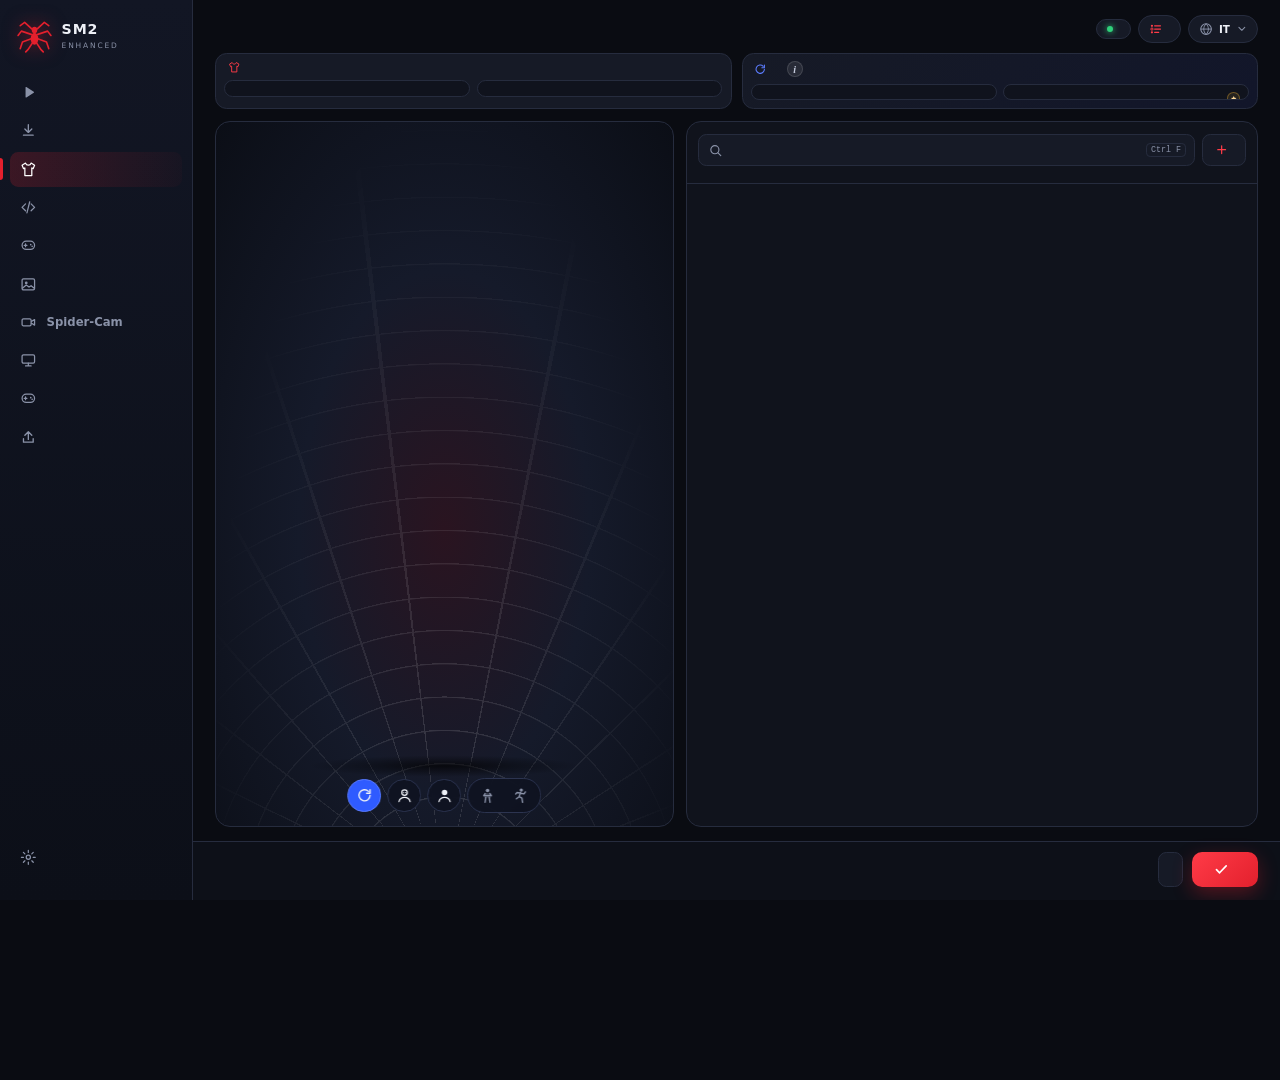
<file: app_web/index.html>
<!doctype html>
<html lang="it">
<head>
<meta charset="utf-8">
<meta name="viewport" content="width=device-width,initial-scale=1">
<title>SM2 Enhanced</title>
<link rel="stylesheet" href="style.css">
</head>
<body>
<div id="app">
  <!-- barra laterale -->
  <nav id="nav">
    <div class="logo" title="SM2 Enhanced">
      <svg viewBox="0 0 64 64"><use href="#ragno"/></svg>
      <div><b>SM2</b><span>ENHANCED</span></div>
    </div>
    <button class="voce-nav" data-pagina="gioca"><svg><use href="#i-play"/></svg><span data-t="nav_gioca"></span></button>
    <button class="voce-nav" data-pagina="installa"><svg><use href="#i-scarica"/></svg><span data-t="nav_installa"></span></button>
    <button class="voce-nav attiva" data-pagina="skin"><svg><use href="#i-skin"/></svg><span data-t="nav_skin"></span></button>
    <button class="voce-nav" data-pagina="codici"><svg><use href="#i-codici"/></svg><span data-t="nav_codici"></span></button>
    <button class="voce-nav" data-pagina="hud"><svg><use href="#i-hud"/></svg><span data-t="nav_hud"></span></button>
    <button class="voce-nav" data-pagina="texture"><svg><use href="#i-immagine"/></svg><span data-t="nav_texture"></span></button>
    <button class="voce-nav" data-pagina="cam"><svg><use href="#i-cam"/></svg><span>Spider-Cam</span></button>
    <button class="voce-nav" data-pagina="grafica"><svg><use href="#i-grafica"/></svg><span data-t="nav_grafica"></span></button>
    <button class="voce-nav" data-pagina="controller"><svg><use href="#i-hud"/></svg><span data-t="nav_controller"></span></button>
    <button class="voce-nav" data-pagina="esporta"><svg><use href="#i-esporta"/></svg><span data-t="nav_esporta"></span></button>
    <div class="spazio"></div>
    <button class="voce-nav" data-pagina="impostazioni"><svg><use href="#i-ingr"/></svg><span data-t="nav_imp"></span></button>
    <div class="versione" id="versione"></div>
  </nav>

  <main>
    <div id="prova-barra" class="nascosto"><svg><use href="#i-giro"/></svg><span data-t="prova_barra"></span>
      <button class="leggero mini" id="prova-cartella" data-t="prova_cartella"></button><button class="leggero mini" id="prova-ricomincia" data-t="prova_ricomincia"></button></div>
    <header id="testa">
      <div>
        <h1 id="titolo"></h1>
        <p id="sottotitolo"></p>
      </div>
      <div class="pillole">
        <div class="pillola" id="p-dolphin"><i></i><span></span></div>
        <div class="pillola avviso nascosto" id="p-aperto"><i></i><span data-t="dolphin_aperto"></span></div>
        <button id="btn-comandi" class="testa-btn"><svg><use href="#i-combo"/></svg><span data-t="comandi"></span></button>
        <div class="lingue"><button id="lingua-btn" data-tip="lingua"><svg><use href="#i-globo"/></svg><b id="lingua-ora">IT</b><svg class="giu"><use href="#i-giu"/></svg></button>
          <div class="lingue-menu nascosto"><button data-l="it"><b>IT</b>Italiano</button><button data-l="en"><b>EN</b>English</button><button data-l="de"><b>DE</b>Deutsch</button><button data-l="fr"><b>FR</b>Français</button><button data-l="es"><b>ES</b>Español</button></div></div>
      </div>
    </header>

    <!-- PAGINA GIOCA (launcher) -->
    <section class="pagina" id="pg-gioca">
      <div class="gi-eroe">
        <canvas id="c-gioca"></canvas>
        <div class="gi-sagoma nascosto" id="gi-sagoma"><svg><use href="#i-conserte"/></svg><span data-t="gi_sagoma"></span></div>
        <button class="gi-tondo" id="gi-com-tondo"><span class="cerchio"><svg><use href="#i-combo"/></svg></span><small data-t="comandi"></small></button>
        <button class="gi-lbrb nascosto" id="gi-lbrb"><span class="pillola"><kbd class="t1">LB</kbd><b class="piu">+</b><kbd class="t2">RB</kbd></span><small data-t="mz_menu"></small></button>
        <button class="gi-tondo pad nascosto" id="gi-pad-tondo"><span class="cerchio"><svg><use href="#i-hud"/></svg><i class="punto"></i></span><small data-t="gp_vai"></small></button>
        <div class="gi-anteprima nascosto" id="gi-anteprima"></div>
        <div class="gi-info" id="gi-info"></div>
      </div>
      <div class="gi-lato" id="gi-lato"></div>
    </section>

    <!-- PAGINA SKIN -->
    <section class="pagina attiva" id="pg-skin">
      <div class="slot slot-look">
        <div class="look">
          <div class="look-tit"><svg><use href="#i-skin"/></svg><b data-t="look_pri"></b><small data-t="look_pri_sub"></small></div>
          <div class="look-b">
            <button data-slot="primaria"><b data-t="look_costume"></b><em class="ora"></em></button>
            <button data-slot="ragnatele"><b data-t="slot_ragnatele"></b><em class="ora"></em></button>
          </div>
        </div>
        <div class="look alt">
          <div class="look-tit"><svg><use href="#i-giro"/></svg><b data-t="look_alt"></b><span class="info-slot" id="alt-info" data-tip="alt_info_tit">i</span><small data-t="look_alt_sub"></small></div>
          <div class="look-b">
            <button data-slot="alternativa"><b data-t="look_costume"></b><em class="ora"></em></button>
            <button data-slot="ragnatele_alt"><b data-t="slot_ragnatele"></b><span class="solo-app mini" data-tip="solo_app_tip"><svg><use href="#i-stella-piena"/></svg></span><em class="ora"></em></button>
          </div>
        </div>
      </div>

      <div class="corpo-skin">
        <!-- palco con anteprima -->
        <div id="palco">
          <div class="ragnatela-sfondo"></div>
          <canvas id="c3d"></canvas>
          <img id="img2d" class="nascosto" alt="">
          <div class="info-palco">
            <div class="etichette"><span id="et-gruppo" class="etichetta"></span><span id="et-stato" class="etichetta"></span></div>
            <h2 id="nome-palco"></h2>
            <p id="variante-palco"></p>
            <p id="crediti-palco" class="crediti"></p>
          </div>
          <div class="comandi-palco" id="comandi3d">
            <button id="b-giro" class="tondo attivo" data-tip="tip_giro"><svg><use href="#i-giro"/></svg></button>
            <button id="b-fronte" class="tondo" data-tip="tip_fronte"><svg><use href="#i-fronte"/></svg></button>
            <button id="b-retro" class="tondo" data-tip="tip_retro"><svg><use href="#i-retro"/></svg></button>
            <div class="pose" id="pose"><button data-posa="idle" data-tip="posa_idle"><svg><use href="#i-conserte"/></svg></button><button data-posa="azione" data-tip="posa_azione"><svg><use href="#i-azione"/></svg></button></div>
            <button id="b-pers" class="pieno nascosto"><svg><use href="#i-pers"/></svg><span data-t="personalizza"></span></button>
          </div>
          <div class="aiuto-palco" data-t="aiuto_3d"></div>
          <div id="caricamento" class="nascosto"><div class="rotella"></div></div>
        </div>

        <!-- catalogo -->
        <div id="catalogo">
          <div class="filtri">
            <div class="cerca-riga"><div class="cerca"><svg><use href="#i-cerca"/></svg><input id="cerca" autocomplete="off"><kbd>Ctrl F</kbd></div><button class="leggero piu" data-aggiungi="skin" data-tip="agg_tit_skin"><svg><use href="#i-piu"/></svg><span data-t="agg_bottone"></span></button></div>
            <div class="chip-riga" id="chip"></div>
          </div>
          <div id="griglia"></div>
          <div id="vuoto" class="nascosto" data-t="nessun_risultato"></div>
          <!-- pannello personalizza -->
          <div id="pers" class="nascosto">
            <div class="pers-testa">
              <button class="indietro" id="pers-chiudi"><svg><use href="#i-indietro"/></svg></button>
              <div><h3 id="pers-titolo"></h3><p data-t="pers_sub"></p></div>
              <button class="leggero" id="pers-default" data-t="pers_default"></button>
            </div>
            <div id="pers-livelli"></div>
          </div>
        </div>
      </div>
    </section>

    <!-- PAGINA CODICI -->
    <section class="pagina" id="pg-codici">
      <div class="cod-barra">
        <div class="versioni" id="cod-versioni"></div>
        <label class="spunta" data-tip="tip_tutte"><input type="checkbox" id="cod-tutte"><span></span><b data-t="tutte_versioni"></b></label>
        <div class="spazio"></div>
        <div class="cerca piccola"><svg><use href="#i-cerca"/></svg><input id="cod-cerca" autocomplete="off"></div>
        <button class="leggero" id="cod-consigliati" data-t="ripristina"></button>
        <button class="leggero piu" id="cod-aggiungi"><svg><use href="#i-piu"/></svg><span data-t="cod_agg"></span></button>
      </div>
      <div id="cod-patch" class="nascosto"></div>
      <div id="cod-essenziali" class="patch-barra cod-ess nascosto"></div>
      <div id="cod-lista"></div>
    </section>

    <!-- PAGINA HUD E TASTI -->
    <section class="pagina" id="pg-hud">
      <div class="slot">
        <button data-hslot="hud"><b data-t="hslot_hud"></b><small data-t="hslot_hud_sub"></small><em class="ora"></em></button>
        <button data-hslot="tasti"><b data-t="hslot_tasti"></b><small data-t="hslot_tasti_sub"></small><em class="ora"></em></button>
        <button data-hslot="disegno"><b data-t="hslot_disegno"></b><small data-t="hslot_disegno_sub"></small><em class="ora"></em></button>
      </div>
      <div class="corpo-skin">
        <div class="palco2" id="h-palco">
          <div class="info-palco statico">
            <div class="etichette"><span id="h-gruppo" class="etichetta"></span><span id="h-stato" class="etichetta"></span></div>
            <h2 id="h-nome"></h2>
            <div class="opzioni" id="h-varianti"></div>
          </div>
          <div class="vetrina"><img id="h-img" alt=""></div>
          <div class="pezzi" id="h-pezzi"></div>
          <p class="nota" id="h-nota"></p>
        </div>
        <div id="h-catalogo" class="catalogo2">
          <div class="filtri"><div class="cerca-riga"><div class="cerca"><svg><use href="#i-cerca"/></svg><input id="h-cerca" autocomplete="off"></div><button class="leggero piu" data-aggiungi="hud" data-tip="agg_tit_hud"><svg><use href="#i-piu"/></svg><span data-t="agg_bottone"></span></button></div></div>
          <div id="h-griglia" class="griglia2"></div>
        </div>
      </div>
    </section>

    <!-- PAGINA SPIDER-CAM -->
    <section class="pagina" id="pg-cam">
      <div id="cam-avviso" class="avviso-barra nascosto"><span></span><button class="leggero"></button></div>
      <div id="cam-senza" class="patch-barra cod-ess nascosto"></div>
      <div id="cam-avvia" class="cam-avvia nascosto"><div class="ca-icona"><svg><use href="#i-play"/></svg></div>
        <div class="ca-testo"><b data-t="cam_avvia_tit"></b><p data-t="cam_avvia_sub"></p></div>
        <div class="ca-ver" id="cam-avvia-ver"></div><button class="primario" id="cam-avvia-btn"><svg><use href="#i-play"/></svg><span></span></button></div>
      <div id="cam-gioco" class="cam-gioco nascosto"><span class="cg-punto"></span><b id="cam-gioco-nome"></b>
        <label class="cg-sopra" data-tip="cam_sopra_tip"><span data-t="cam_sopra"></span><span class="interruttore mini"><input type="checkbox" id="cam-sopra"><span></span></span></label>
        <div class="spazio"></div>
        <button class="leggero" id="cam-intero"><svg><use href="#i-schermo"/></svg><span></span></button>
        <button class="leggero" id="cam-chiudi"><svg><use href="#i-x"/></svg><span data-t="gioca_chiudi"></span></button></div>
      <div class="cam-coppia" id="cam-coppia">
        <div class="cc-carta" data-slot="0"><div class="cc-tit"><svg><use href="#i-cam"/></svg><b data-t="cc_pri"></b><small data-t="cc_pri_sub"></small><em class="cc-ora" data-t="cc_ora"></em></div><div class="cc-scelte"></div></div>
        <div class="cc-carta alt" data-slot="1"><div class="cc-tit"><svg><use href="#i-giro"/></svg><b data-t="cc_alt"></b><small data-t="cc_alt_sub"></small><em class="cc-ora" data-t="cc_ora"></em></div><div class="cc-scelte"></div></div>
      </div>
      <div class="cc-opz cc-amazing nascosto" id="cc-opz-amazing"><span data-t="cc_amazing_spalla"></span></div>
      <div class="cc-opz nascosto" id="cc-opz-vista"><b data-t="cc_vista"></b><div class="seg" id="cc-vista-scelte"></div>
        <small id="cc-vista-sub"></small></div>
      <div class="cc-opz cc-tuffo" id="cc-opz-tuffo">
        <label class="cc-int"><span><b data-t="cc_tuffo"></b><small data-t="cc_tuffo_sub"></small></span><span class="interruttore"><input type="checkbox" id="cc-tuffo-l3"><span></span></span></label>
        <label class="cc-int" id="cc-picchiata-riga"><span><b data-t="cc_picchiata"></b><small data-t="cc_picchiata_sub"></small></span><span class="interruttore"><input type="checkbox" id="cc-picchiata"><span></span></span></label></div>
      <div class="cc-senza-classica nascosto" id="cc-senza-classica"><svg><use href="#i-cam"/></svg><div><b data-t="cc_classica_tit"></b><small data-t="cc_senza_classica"></small></div>
        <button class="leggero" id="cc-usa-classica" data-t="cc_usa_classica"></button></div>
      <div class="cc-classica"><b data-t="cc_classica_tit"></b><small data-t="cc_classica_sub"></small><em id="cc-nota"></em></div>
      <div class="cam-barra">
        <div class="pillola spento" id="cam-conn"><i></i><span></span></div>
        <div class="menu-preset">
          <button class="leggero" id="cam-preset-btn"><small data-t="preset"></small><b id="cam-preset-nome"></b><em id="cam-modificata"></em><span class="freccia">▾</span></button>
          <div class="menu nascosto" id="cam-preset-menu"></div>
        </div>
        <button class="tondo nascosto" id="cam-ripristina" data-tip="cam_ripristina"><svg><use href="#i-giro"/></svg></button>
        <button class="leggero" id="cam-p-salva" data-t="p_salva"></button>
        <button class="leggero" id="cam-p-come" data-t="p_salva_come"></button>
        <button class="leggero" id="cam-p-rinomina" data-t="p_rinomina"></button>
        <button class="leggero" id="cam-p-elimina" data-t="p_elimina"></button>
        <div class="spazio"></div>
        <button class="leggero" id="cam-p-importa" data-t="p_importa"></button>
        <button class="leggero" id="cam-p-esporta" data-t="p_esporta"></button>
      </div>
      <div class="cam-corpo">
        <div class="cam-tabella">
          <div class="cam-modo-riga"><div class="seg" id="cam-modo"><button data-m="semplice" data-t="cam_semplice"></button><button data-m="avanzata" data-t="cam_avanzata"></button></div><small id="cam-modo-sub"></small></div>
          <div id="cam-semplice" class="nascosto"></div>
          <div id="cam-avanzata">
          <div class="cam-testata">
            <span data-t="col_stato"></span>
            <span data-tip="tip_min" data-t="col_min"></span><span data-tip="tip_des" data-t="col_des"></span>
            <span data-tip="tip_alt" data-t="col_alt"></span><span data-tip="tip_rit" data-t="col_rit"></span><span></span>
          </div>
          <div id="cam-righe"></div>
          <div class="cam-opzioni">
            <label class="spunta" data-tip="tip_collega"><input type="checkbox" id="cam-collega"><span></span><b data-t="collega"></b></label>
            <label class="spunta" data-tip="tip_min_uguale"><input type="checkbox" id="cam-minuguale"><span></span><b data-t="min_uguale"></b></label>
          </div>
          </div>
          <div class="cam-fov">
            <div class="cam-nome"><b data-t="fov"></b><small data-t="fov_sub"></small></div>
            <div class="cella larga"><input type="range" id="cam-fov" min="60" max="120" step="1"><input type="number" id="cam-fov-n" min="60" max="120" step="1"><em>°</em></div>
          </div>
        </div>
        <div class="cam-destra">
          <div class="cam-live">
            <div class="cam-live-testa"><b data-t="live"></b><span class="solo-app" data-tip="solo_app_tip"><svg><use href="#i-stella-piena"/></svg><span data-t="solo_app"></span></span><span><i></i><em id="cam-adesso">—</em></span></div>
            <svg id="cam-vista" viewBox="0 0 520 250"></svg>
            <div class="legenda"><span><i class="lg-voluta"></i><b data-t="voluta"></b></span><span><i class="lg-vera"></i><b data-t="vera"></b></span><span><i class="lg-des"></i><b data-t="desiderata_leg"></b></span></div>
            <div class="numeri">
              <div><small data-t="dist_voluta"></small><b id="cam-n-voluta">—</b></div>
              <div><small data-t="dist_vera"></small><b id="cam-n-vera">—</b></div>
              <div><small data-t="fov_ora"></small><b id="cam-n-fov">—</b></div>
            </div>
          </div>
          <div class="cam-comandi">
            <b data-t="in_gioco"></b>
            <div><kbd>R3</kbd><span data-t="k_switch"></span></div>
          </div>
        </div>
      </div>
    </section>

    <!-- pagine non ancora pronte -->
    <!-- PAGINA ESPORTA (zip della mod pronta) -->
    <section class="pagina" id="pg-esporta">
      <div id="exp-lista"></div>
    </section>

    <!-- PAGINA INSTALLA (ModDB -> libreria -> Dolphin) -->
    <section class="pagina" id="pg-installa">
      <div id="ins-lista"></div>
    </section>

    <!-- PAGINA TEXTURE PERSONALIZZATE -->
    <section class="pagina" id="pg-texture">
      <div class="tx-corpo">
        <div class="tx-lista" id="tx-lista"></div>
        <div class="tx-dettaglio" id="tx-dettaglio"></div>
      </div>
    </section>

    <!-- PAGINA GRAFICA (impostazioni di Dolphin per il gioco) -->
    <section class="pagina" id="pg-grafica">
      <div id="gr-lista"></div>
    </section>

    <section class="pagina" id="pg-presto">
      <div class="presto-box">
        <svg><use href="#ragno"/></svg>
        <h2 data-t="presto_titolo"></h2>
        <p data-t="presto_testo"></p>
      </div>
    </section>

    <!-- CONTROLLER -->
    <section class="pagina" id="pg-controller">
      <div class="ct-griglia">
        <div class="ct-col">
          <div class="ct-carta" id="ct-pad"></div>
          <div class="ct-carta"><h3 data-t="ct_prova"></h3><p class="ct-sub" data-t="ct_prova_sub"></p><div id="ct-prova"></div></div>
        </div>
        <div class="ct-col ct-destra">
          <div id="ct-avvisi"></div>
          <div class="ct-carta"><h3 data-t="ct_mod"></h3><p class="ct-sub" data-t="ct_mod_sub"></p><div id="ct-extra" class="ct-righe"></div></div>
          <div class="ct-carta"><h3 data-t="ct_inv"></h3><p class="ct-sub" data-t="ct_inv_sub"></p>
            <div class="ct-inv"><div><b data-t="ct_inv_y"></b><label class="interruttore"><input type="checkbox" id="ct-inv-y"><span></span></label></div>
              <div><b data-t="ct_inv_x"></b><label class="interruttore"><input type="checkbox" id="ct-inv-x"><span></span></label></div></div></div>
          <div class="ct-carta"><div class="ct-testa"><div><h3 data-t="ct_gc"></h3><p class="ct-sub" data-t="ct_gc_sub"></p></div>
            <button class="leggero" id="ct-ripristina"><svg><use href="#i-giro"/></svg><span data-t="ct_ripristina"></span></button></div>
            <div id="ct-base" class="ct-righe due"></div></div>
        </div>
      </div>
    </section>

    <!-- IMPOSTAZIONI -->
    <section class="pagina" id="pg-impostazioni">
      <div class="imp-lista">
        <div class="imp-sezione" data-t="imp_gioco"></div>
        <div class="imp-riga"><div><b data-t="gr_osd"></b><p data-t="gr_osd_sub"></p></div>
          <label class="interruttore"><input type="checkbox" id="imp-osd"><span></span></label></div>
        <div class="imp-riga"><div><b data-t="gr_fps"></b><p data-t="gr_fps_sub"></p></div>
          <label class="interruttore"><input type="checkbox" id="imp-fps"><span></span></label></div>
        <div class="imp-riga"><div><b data-t="gioca_intero"></b><p data-t="gioca_intero_sub"></p></div>
          <label class="interruttore"><input type="checkbox" id="imp-intero"><span></span></label></div>
        <div class="imp-riga"><div><b data-t="gr_bordi"></b><p data-t="gr_bordi_sub"></p></div>
          <label class="interruttore"><input type="checkbox" id="imp-bordi"><span></span></label></div>
        <div class="imp-riga"><div><b data-t="gioca_solo"></b><p data-t="gioca_solo_sub"></p></div>
          <label class="interruttore"><input type="checkbox" id="imp-solo"><span></span></label></div>
        <div class="imp-riga"><div><b data-t="cam_sopra"></b><p data-t="imp_sopra_sub"></p></div>
          <label class="interruttore"><input type="checkbox" id="imp-sopra"><span></span></label></div>
        <div class="imp-riga"><div><b data-t="imp_tasti_auto"></b><p data-t="imp_tasti_auto_sub"></p></div>
          <label class="interruttore"><input type="checkbox" id="imp-tasti"><span></span></label></div>
        <div class="imp-riga"><div><b data-t="imp_tastiera"></b><p data-t="imp_tastiera_sub"></p></div>
          <label class="interruttore"><input type="checkbox" id="imp-tastiera"><span></span></label></div>
        <div class="imp-sezione" data-t="titolo_imp"></div>
        <div class="imp-riga"><div><b data-t="imp_dolphin"></b><p id="imp-dolphin"></p></div>
          <div class="bottoni"><button class="leggero" data-apri="texture" data-t="apri_texture"></button><button class="leggero" id="sc-dolphin" data-t="cambia"></button></div></div>
        <div class="imp-riga"><div><b data-t="imp_pack"></b><p id="imp-pack"></p></div>
          <div class="bottoni"><button class="leggero" data-apri="pack" data-t="apri"></button><button class="leggero" id="sc-pack" data-t="cambia"></button></div></div>
        <div class="imp-riga"><div><b data-t="imp_backup"></b><p data-t="imp_backup_sub"></p></div>
          <div class="bottoni"><button class="leggero" data-apri="backup" data-t="apri"></button></div></div>
        <div class="imp-riga"><div><b data-t="imp_posa"></b><p data-t="imp_posa_sub"></p></div>
          <div class="pose" id="pose-catalogo"><button data-posa="idle" data-tip="posa_idle"><svg><use href="#i-conserte"/></svg></button><button data-posa="azione" data-tip="posa_azione"><svg><use href="#i-azione"/></svg></button></div></div>
        <div class="imp-riga"><div><b data-t="imp_mini"></b><p data-t="imp_mini_sub"></p></div>
          <div class="bottoni"><button class="leggero" id="rifai-mini" data-t="rifai"></button></div></div>
        <div class="imp-sezione" data-t="imp_app"></div>
        <div class="imp-riga"><div><b data-t="imp_versione"></b><p id="imp-versione"></p></div>
          <div class="bottoni"><button class="leggero" id="imp-upd" data-t="imp_controlla"></button></div></div>
        <div class="imp-riga"><div><b data-t="imp_edizione"></b><p id="imp-ed-sub"></p></div>
          <div class="bottoni"><button class="leggero" id="imp-patreon" data-t="plus_patreon"></button></div></div>
        <div class="imp-riga"><div><b data-t="imp_fan"></b><p data-t="avviso_fan"></p></div></div>
        <div class="imp-riga"><div><b data-t="seg_tit"></b><p data-t="seg_sub"></p></div>
          <div class="bottoni"><button class="leggero" id="imp-segnala" data-t="seg_btn"></button></div></div>
        <div class="imp-riga"><div><b data-t="cr_tit"></b><p data-t="cr_imp_sub"></p></div>
          <div class="bottoni"><button class="leggero" id="imp-crediti" data-t="cr_apri"></button></div></div>
      </div>
    </section>

    <!-- barra delle modifiche -->
    <footer id="piede">
      <div id="modifiche"></div>
      <div class="bottoni">
        <button class="leggero" id="annulla" data-t="annulla"></button>
        <button class="primario" id="applica"><svg><use href="#i-ok"/></svg><span data-t="applica"></span></button>
      </div>
    </footer>
  </main>
</div>

<div id="toast"></div>
<div id="trascina" class="nascosto"><div class="tr-box"><div class="tr-icona"><svg><use href="#i-scarica"/></svg></div><div class="rotella"></div>
  <h3 data-t="tr_rilascia_tit"></h3><p data-t="tr_rilascia"></p><p class="tr-lavoro" data-t="tr_controllo"></p></div></div>
<div id="lavoro" class="nascosto"><div class="testa"><b></b><small></small><button class="leggero"></button></div><div class="barra"><i></i></div></div>
<div id="modale" class="nascosto"><div class="finestra"><h3></h3><p></p><input type="text" class="nascosto"><textarea class="nascosto" spellcheck="false"></textarea><div class="spunte nascosto"></div><pre class="nascosto"></pre><div class="bottoni"></div></div></div>
<div id="tip"></div>
<div id="comandi" class="nascosto"><div class="com-box"><div class="com-testa"><h3 data-t="comandi_tit"></h3><button class="tondo" id="com-chiudi">×</button></div>
  <p class="com-legenda" data-t="com_legenda"></p><div id="com-lista"></div><div id="com-tastiera" class="nascosto"></div><p class="nota" data-t="com_nota"></p><p class="nota nascosto" id="com-rag"><span class="solo-app" data-tip="solo_app_tip"><svg><use href="#i-stella-piena"/></svg><span data-t="solo_app"></span></span><span data-t="com_rag_nota"></span></p></div></div>
<div id="mz" class="nascosto"><div class="mz-box">
  <div class="mz-testa"><div><span class="mz-tag"><svg><use href="#i-stella-piena"/></svg><span data-t="mz_tag"></span></span><h3 data-t="mz_tit"></h3><p data-t="mz_sub"></p></div><button class="tondo" id="mz-chiudi">×</button></div>
  <div class="mz-come"><kbd class="t1">LB</kbd><b class="piu">+</b><kbd class="t2">RB</kbd><span data-t="mz_come"></span></div>
  <div class="mz-griglia">
    <div class="mz-voce"><svg><use href="#i-skin"/></svg><b data-t="mz_skin"></b><small data-t="mz_skin_sub"></small></div>
    <div class="mz-voce"><svg><use href="#i-codici"/></svg><b data-t="mz_codici"></b><small data-t="mz_codici_sub"></small></div>
    <div class="mz-voce"><svg><use href="#i-cam"/></svg><b data-t="mz_camera"></b><small data-t="mz_camera_sub"></small></div>
    <div class="mz-voce"><svg><use href="#i-globo"/></svg><b data-t="mz_mappa"></b><small data-t="mz_mappa_sub"></small></div>
    <div class="mz-voce"><svg><use href="#i-sole"/></svg><b data-t="mz_cielo"></b><small data-t="mz_cielo_sub"></small></div>
    <div class="mz-voce"><svg><use href="#i-musica"/></svg><b data-t="mz_musica"></b><small data-t="mz_musica_sub"></small></div>
    <div class="mz-voce"><svg><use href="#i-salva"/></svg><b data-t="mz_stati"></b><small data-t="mz_stati_sub"></small></div>
  </div>
  <p class="nota" data-t="mz_nota"></p>
</div></div>
<div id="crediti" class="nascosto"><div class="mz-box cr-box">
  <div class="mz-testa"><div><h3 data-t="cr_tit"></h3><p data-t="cr_sub"></p></div><button class="tondo" id="cr-chiudi">×</button></div>
  <div id="cr-lista"></div>
  <p class="nota" data-t="avviso_fan"></p>
  <div class="bottoni"><button class="leggero" id="cr-licenze" data-t="cr_licenze"></button></div></div></div>
<div id="tx-zoom" class="nascosto"><div class="tx-zoom-box"><div class="tx-zoom-testa"><b></b><span></span><button class="tondo" title="Esc">×</button></div>
  <div class="tx-confronto"><img class="sotto" alt=""><div class="sopra"><img alt=""></div><div class="manico"><i></i></div>
    <em class="lab-sx"></em><em class="lab-dx"></em></div><p></p></div></div>
<canvas id="c-foto" width="220" height="260" style="position:absolute;left:-9999px"></canvas>

<!-- icone -->
<svg width="0" height="0" style="position:absolute">
  <defs>
    <symbol id="ragno" viewBox="0 0 64 64"><g fill="currentColor"><ellipse cx="32" cy="22" rx="5" ry="6"/><ellipse cx="32" cy="38" rx="7" ry="11"/>
      <path d="M27 20 L14 8 L6 14 M37 20 L50 8 L58 14 M26 30 L8 24 L2 32 M38 30 L56 24 L62 32 M26 38 L10 44 L6 56 M38 38 L54 44 L58 56 M28 46 L20 58 L16 62 M36 46 L44 58 L48 62" stroke="currentColor" stroke-width="3" fill="none" stroke-linecap="round" stroke-linejoin="round"/></g></symbol>
    <symbol id="i-skin" viewBox="0 0 24 24"><path d="M8 3l-5 3 2 5 2-1v11h10V10l2 1 2-5-5-3c-.5 1.7-2 3-4 3s-3.5-1.3-4-3z" fill="none" stroke="currentColor" stroke-width="1.8" stroke-linejoin="round"/></symbol>
    <symbol id="i-codici" viewBox="0 0 24 24"><path d="M8 7l-5 5 5 5M16 7l5 5-5 5M14 4l-4 16" fill="none" stroke="currentColor" stroke-width="1.8" stroke-linecap="round" stroke-linejoin="round"/></symbol>
    <symbol id="i-hud" viewBox="0 0 24 24"><rect x="3" y="6" width="18" height="12" rx="6" fill="none" stroke="currentColor" stroke-width="1.8"/><path d="M8 10v4M6 12h4" stroke="currentColor" stroke-width="1.8" stroke-linecap="round"/><circle cx="15.5" cy="11" r="1.2" fill="currentColor"/><circle cx="17.5" cy="13.5" r="1.2" fill="currentColor"/></symbol>
    <symbol id="i-cam" viewBox="0 0 24 24"><rect x="3" y="7" width="13" height="10" rx="2" fill="none" stroke="currentColor" stroke-width="1.8"/><path d="M16 11l5-3v8l-5-3" fill="none" stroke="currentColor" stroke-width="1.8" stroke-linejoin="round"/></symbol>
    <symbol id="i-ingr" viewBox="0 0 24 24"><circle cx="12" cy="12" r="3" fill="none" stroke="currentColor" stroke-width="1.8"/><path d="M12 2v3M12 19v3M2 12h3M19 12h3M4.9 4.9l2.1 2.1M17 17l2.1 2.1M4.9 19.1L7 17M17 7l2.1-2.1" stroke="currentColor" stroke-width="1.8" stroke-linecap="round"/></symbol>
    <symbol id="i-giro" viewBox="0 0 24 24"><path d="M20 12a8 8 0 1 1-2.3-5.7M20 4v5h-5" fill="none" stroke="currentColor" stroke-width="2" stroke-linecap="round" stroke-linejoin="round"/></symbol>
    <symbol id="i-fronte" viewBox="0 0 24 24"><circle cx="12" cy="8" r="4" fill="none" stroke="currentColor" stroke-width="1.8"/><path d="M4 21c1-4 4-6 8-6s7 2 8 6" fill="none" stroke="currentColor" stroke-width="1.8" stroke-linecap="round"/><circle cx="10.4" cy="8" r=".9" fill="currentColor"/><circle cx="13.6" cy="8" r=".9" fill="currentColor"/></symbol>
    <symbol id="i-retro" viewBox="0 0 24 24"><circle cx="12" cy="8" r="4" fill="currentColor"/><path d="M4 21c1-4 4-6 8-6s7 2 8 6" fill="none" stroke="currentColor" stroke-width="1.8" stroke-linecap="round"/></symbol>
    <symbol id="i-pers" viewBox="0 0 24 24"><path d="M4 7h10M18 7h2M4 17h4M12 17h8" stroke="currentColor" stroke-width="1.8" stroke-linecap="round"/><circle cx="16" cy="7" r="2.2" fill="none" stroke="currentColor" stroke-width="1.8"/><circle cx="10" cy="17" r="2.2" fill="none" stroke="currentColor" stroke-width="1.8"/></symbol>
    <symbol id="i-cerca" viewBox="0 0 24 24"><circle cx="11" cy="11" r="6.5" fill="none" stroke="currentColor" stroke-width="1.8"/><path d="M16 16l4.5 4.5" stroke="currentColor" stroke-width="1.8" stroke-linecap="round"/></symbol>
    <symbol id="i-indietro" viewBox="0 0 24 24"><path d="M15 5l-7 7 7 7" fill="none" stroke="currentColor" stroke-width="2" stroke-linecap="round" stroke-linejoin="round"/></symbol>
    <symbol id="i-ok" viewBox="0 0 24 24"><path d="M5 12.5l4.5 4.5L19 7" fill="none" stroke="currentColor" stroke-width="2.4" stroke-linecap="round" stroke-linejoin="round"/></symbol>
<symbol id="i-conserte" viewBox="0 0 24 24"><circle cx="12" cy="5" r="2.6" fill="currentColor"/><path d="M8 9h8l1 6H7z" fill="currentColor" opacity=".35"/><path d="M6.5 12.5h11M6.5 12.5l2-3M17.5 12.5l-2-3" stroke="currentColor" stroke-width="2" stroke-linecap="round" fill="none"/><path d="M9.5 15l-1 7M14.5 15l1 7" stroke="currentColor" stroke-width="2" stroke-linecap="round"/></symbol>
    <symbol id="i-azione" viewBox="0 0 24 24"><circle cx="13" cy="4.5" r="2.4" fill="currentColor"/><path d="M12 8l-2 6 4 2 1 6M10 14l-4 3M12 9l5 1 2-3M12 9l-5-1-2 2" stroke="currentColor" stroke-width="2" stroke-linecap="round" stroke-linejoin="round" fill="none"/></symbol>
<symbol id="i-grafica" viewBox="0 0 24 24"><rect x="3" y="4" width="18" height="12" rx="2" fill="none" stroke="currentColor" stroke-width="1.8"/><path d="M8 20h8M12 16v4" stroke="currentColor" stroke-width="1.8" stroke-linecap="round"/></symbol>
    <symbol id="i-fulmine" viewBox="0 0 24 24"><path d="M13 2L4 14h7l-1 8 9-12h-7z" fill="none" stroke="currentColor" stroke-width="1.8" stroke-linejoin="round"/></symbol>
    <symbol id="i-immagine" viewBox="0 0 24 24"><rect x="3" y="4" width="18" height="16" rx="2" fill="none" stroke="currentColor" stroke-width="1.8"/><circle cx="9" cy="10" r="2" fill="currentColor"/><path d="M3 18l6-5 4 3 3-2 5 4" fill="none" stroke="currentColor" stroke-width="1.8" stroke-linejoin="round"/></symbol>
    <symbol id="i-stella-piena" viewBox="0 0 24 24"><path d="M12 3l2.7 5.6 6.1.9-4.4 4.3 1 6.1L12 17l-5.4 2.9 1-6.1L3.2 9.5l6.1-.9z" fill="currentColor"/></symbol>
    <symbol id="i-stella" viewBox="0 0 24 24"><path d="M12 3l2.7 5.6 6.1.9-4.4 4.3 1 6.1L12 17l-5.4 2.9 1-6.1L3.2 9.5l6.1-.9z" fill="none" stroke="currentColor" stroke-width="1.8" stroke-linejoin="round"/></symbol>
    <symbol id="i-bilancia" viewBox="0 0 24 24"><path d="M12 4v16M7 20h10M5 8h14M5 8l-3 6a3 3 0 006 0zM19 8l-3 6a3 3 0 006 0z" fill="none" stroke="currentColor" stroke-width="1.8" stroke-linejoin="round" stroke-linecap="round"/></symbol>
    <symbol id="i-piuma" viewBox="0 0 24 24"><path d="M20 4C10 4 5 9 5 19M5 19c8 0 13-5 15-15M9 15l5-5" fill="none" stroke="currentColor" stroke-width="1.8" stroke-linecap="round" stroke-linejoin="round"/></symbol>
<symbol id="i-piu" viewBox="0 0 24 24"><path d="M12 5v14M5 12h14" stroke="currentColor" stroke-width="2.2" stroke-linecap="round"/></symbol>
<symbol id="i-scarica" viewBox="0 0 24 24"><path d="M12 4v11M7 10l5 5 5-5M5 19h14" fill="none" stroke="currentColor" stroke-width="1.9" stroke-linecap="round" stroke-linejoin="round"/></symbol>
<symbol id="i-esporta" viewBox="0 0 24 24"><path d="M12 15V4M7 9l5-5 5 5M5 14v5h14v-5" fill="none" stroke="currentColor" stroke-width="1.9" stroke-linecap="round" stroke-linejoin="round"/></symbol>
    <symbol id="i-pc" viewBox="0 0 24 24"><rect x="3" y="4" width="18" height="12" rx="2" fill="none" stroke="currentColor" stroke-width="1.8"/><path d="M8 20h8M12 16v4" stroke="currentColor" stroke-width="1.8" stroke-linecap="round"/></symbol>
    <symbol id="i-telefono" viewBox="0 0 24 24"><rect x="2.5" y="7" width="19" height="10" rx="4" fill="none" stroke="currentColor" stroke-width="1.8"/><circle cx="7" cy="12" r="1.6" fill="currentColor"/><path d="M15.5 10.5h3M17 9v3" stroke="currentColor" stroke-width="1.6" stroke-linecap="round"/></symbol>
    <symbol id="i-portatile" viewBox="0 0 24 24"><rect x="4.5" y="5" width="15" height="10.5" rx="1.6" fill="none" stroke="currentColor" stroke-width="1.8"/><path d="M2 18.5h20" stroke="currentColor" stroke-width="1.8" stroke-linecap="round"/></symbol>
    <symbol id="i-schermo" viewBox="0 0 24 24"><path d="M4 9V4h5M20 9V4h-5M4 15v5h5M20 15v5h-5" fill="none" stroke="currentColor" stroke-width="1.9" stroke-linecap="round" stroke-linejoin="round"/></symbol>
    <symbol id="i-x" viewBox="0 0 24 24"><path d="M6.5 6.5l11 11M17.5 6.5l-11 11" stroke="currentColor" stroke-width="2" stroke-linecap="round"/></symbol>
    <symbol id="i-globo" viewBox="0 0 24 24"><circle cx="12" cy="12" r="9" fill="none" stroke="currentColor" stroke-width="1.8"/><path d="M3 12h18M12 3c2.6 2.6 3.9 5.6 3.9 9s-1.3 6.4-3.9 9c-2.6-2.6-3.9-5.6-3.9-9S9.4 5.6 12 3z" fill="none" stroke="currentColor" stroke-width="1.6"/></symbol>
    <symbol id="i-giu" viewBox="0 0 24 24"><path d="M6 9l6 6 6-6" fill="none" stroke="currentColor" stroke-width="2.2" stroke-linecap="round" stroke-linejoin="round"/></symbol>
    <symbol id="i-play" viewBox="0 0 24 24"><path d="M8 5.2v13.6a.8.8 0 0 0 1.2.7l10.6-6.8a.8.8 0 0 0 0-1.4L9.2 4.5A.8.8 0 0 0 8 5.2z" fill="currentColor"/></symbol>
    <symbol id="i-xbox" viewBox="0 0 24 24"><circle cx="12" cy="12" r="9" fill="none" stroke="currentColor" stroke-width="1.8"/><path d="M7.5 6.5c3 2 6 5 9 11M16.5 6.5c-3 2-6 5-9 11" fill="none" stroke="currentColor" stroke-width="1.8" stroke-linecap="round"/></symbol>
    <symbol id="i-sole" viewBox="0 0 24 24"><circle cx="12" cy="12" r="4.2" fill="currentColor"/><path d="M12 2.5v2.6M12 18.9v2.6M2.5 12h2.6M18.9 12h2.6M5.3 5.3l1.8 1.8M16.9 16.9l1.8 1.8M5.3 18.7l1.8-1.8M16.9 7.1l1.8-1.8" stroke="currentColor" stroke-width="1.9" stroke-linecap="round"/></symbol>
    <symbol id="i-musica" viewBox="0 0 24 24"><path d="M9 18V5l11-2v13" fill="none" stroke="currentColor" stroke-width="1.8" stroke-linejoin="round"/><circle cx="6.5" cy="18" r="2.5" fill="none" stroke="currentColor" stroke-width="1.8"/><circle cx="17.5" cy="16" r="2.5" fill="none" stroke="currentColor" stroke-width="1.8"/></symbol>
    <symbol id="i-salva" viewBox="0 0 24 24"><path d="M5 4h11l3 3v12a1 1 0 0 1-1 1H6a1 1 0 0 1-1-1z" fill="none" stroke="currentColor" stroke-width="1.8" stroke-linejoin="round"/><path d="M8 4v5h7V4M8 20v-6h8v6" fill="none" stroke="currentColor" stroke-width="1.8" stroke-linejoin="round"/></symbol>
    <symbol id="i-lucchetto" viewBox="0 0 24 24"><rect x="5" y="10.5" width="14" height="10" rx="2.2" fill="currentColor"/><path d="M8 10.5V7.8a4 4 0 0 1 8 0v2.7" fill="none" stroke="currentColor" stroke-width="2.2"/></symbol>
    <symbol id="i-occhio" viewBox="0 0 24 24"><path d="M2 12s3.6-7 10-7 10 7 10 7-3.6 7-10 7S2 12 2 12z" fill="none" stroke="currentColor" stroke-width="2" stroke-linejoin="round"/><circle cx="12" cy="12" r="3" fill="none" stroke="currentColor" stroke-width="2"/></symbol>
    <symbol id="i-combo" viewBox="0 0 24 24"><circle cx="5" cy="6.5" r="1.9" fill="currentColor"/><circle cx="5" cy="12" r="1.9" fill="none" stroke="currentColor" stroke-width="1.6"/><circle cx="5" cy="17.5" r="1.9" fill="currentColor"/><path d="M9.5 6.5h10M9.5 12h10M9.5 17.5h7" stroke="currentColor" stroke-width="1.9" stroke-linecap="round"/></symbol>
  </defs>
</svg>
<script src="lingue.js"></script>
<script src="viewer.js"></script>
<script src="app.js"></script>
<script src="controller.js"></script>
<script src="pad.js"></script>
</body>
</html>
</file>
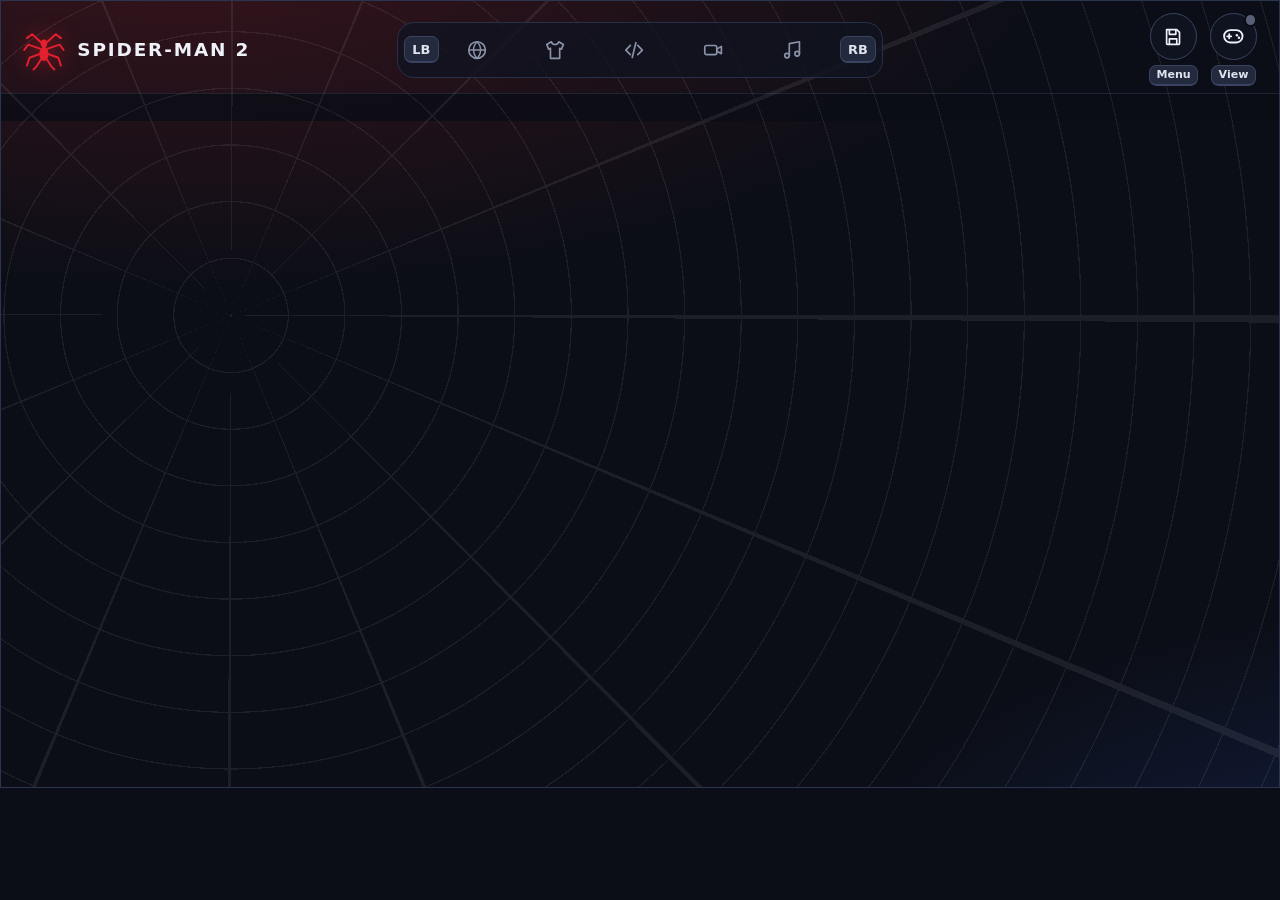
<file: app_web/menu.html>
<!doctype html>
<html lang="it">
<head>
<meta charset="utf-8">
<title>SM2 Enhanced · menu</title>
<link rel="stylesheet" href="menu.css">
</head>
<body>
<div id="menu">
  <header>
    <div class="mn-logo"><svg viewBox="0 0 64 64"><use href="#ragno"/></svg><div><b>SPIDER-MAN 2</b><span id="mn-ver"></span></div></div>
    <nav id="mn-tab">
      <kbd class="pad lb">LB</kbd>
      <button data-tab="ora"><svg><use href="#i-mondo"/></svg><span data-t="mn_mondo"></span></button>
      <button data-tab="skin"><svg><use href="#i-skin"/></svg><span data-t="mn_skin"></span></button>
      <button data-tab="codici"><svg><use href="#i-codici"/></svg><span data-t="mn_codici"></span></button>
      <button data-tab="cam"><svg><use href="#i-cam"/></svg><span data-t="mn_cam"></span></button>
      <button data-tab="musica"><svg><use href="#i-musica"/></svg><span data-t="mn_musica"></span></button>
      <kbd class="pad rb">RB</kbd>
    </nav>
    <div class="mn-destra">
      <div class="mn-tasto-tondo"><button id="mn-stati" class="tondo-piccolo stati" data-t-title="mn_stati"><svg><use href="#i-salva"/></svg></button><kbd class="pad">Menu</kbd></div>
      <div class="mn-tasto-tondo"><button id="mn-pad" class="tondo-piccolo" data-t-title="mn_sistema"><svg><use href="#i-pad"/></svg><i></i></button><kbd class="pad">View</kbd></div>
    </div>
  </header>

  <section class="mn-pagina" id="mp-ora"></section>

  <section class="mn-pagina" id="mp-skin">
    <div class="mn-palco">
      <canvas id="mn-3d"></canvas>
      <div class="mn-nome"><small id="mn-gruppo"></small><b id="mn-skin-nome"></b><span id="mn-autore"></span><em id="mn-uso" class="nascosto"></em></div>
    </div>
    <div class="mn-lista">
      <div class="mn-slot"><kbd class="pad">LT</kbd>
        <div class="mn-look"><small data-t="look_pri"></small><div class="mn-look-b">
          <button data-slot="primaria"><span data-t="look_costume"></span><small id="mn-s-primaria"></small></button>
          <button data-slot="ragnatele"><span data-t="slot_ragnatele"></span><small id="mn-s-ragnatele"></small></button></div></div>
        <div class="mn-look alt"><small data-t="look_alt_menu"></small><div class="mn-look-b">
          <button data-slot="alternativa"><span data-t="look_costume"></span><small id="mn-s-alternativa"></small></button>
          <button data-slot="ragnatele_alt"><span data-t="slot_ragnatele"></span><small id="mn-s-ragnatele_alt"></small></button></div></div>
        <kbd class="pad">RT</kbd></div>
      <div id="mn-avviso" class="nascosto"></div>
      <div id="mn-ordine" class="mn-ordine"></div>
      <div id="mn-griglia"></div>
      <div id="mn-varianti" class="nascosto"></div>
      <div id="mn-lettera" class="nascosto"></div>
    </div>
  </section>
  <section class="mn-pagina" id="mp-codici">
    <div class="cd-lista" id="cd-lista"></div>
    <div class="cd-lato"><div class="cd-info" id="cd-info"></div><div class="cd-mod nascosto" id="cd-mod"></div></div>
    <div class="cd-scelta nascosto" id="cd-scelta"></div>
  </section>
  <section class="mn-pagina" id="mp-cam">
    <div class="cam-sx"><div class="cam-righe" id="cam-righe"></div><div class="cam-info" id="cam-info"></div></div>
    <div class="cam-dx"><div id="cam-vivo" class="cam-vivo"></div><div class="cam-vista" id="cam-vista"></div>
      <div class="cam-salva"><kbd class="pad y">Y</kbd><span data-t="cam_m_salva_lungo"></span><small id="cam-salva-stato"></small></div></div>
  </section>
  <section class="mn-pagina" id="mp-musica">
    <div class="mu-fondo" id="mu-fondo"></div>
    <div class="mu-box" id="mu-box">
      <div class="mu-cover"><img id="mu-img" alt=""><svg><use href="#i-musica"/></svg></div>
      <div class="mu-info"><small id="mu-app"></small><h2 id="mu-titolo"></h2><p id="mu-artista"></p>
        <div class="mu-barra"><i id="mu-pos"></i></div><div class="mu-tempi"><span id="mu-t1"></span><span id="mu-t2"></span></div>
        <div class="mu-comandi"><button data-mu="prev"><svg><use href="#i-prev"/></svg></button>
          <button data-mu="play" class="grande"><svg><use href="#i-play" id="mu-play-ico"/></svg></button>
          <button data-mu="next"><svg><use href="#i-next"/></svg></button></div>
        <div class="mu-vol nascosto" id="mu-vol"><svg><use href="#i-volume"/></svg><div class="mu-vol-b"><i id="mu-vol-barra"></i></div><b id="mu-vol-n"></b><span><kbd class="pad">↑</kbd><kbd class="pad">↓</kbd></span></div></div>
    </div>
    <div class="mu-vuoto nascosto" id="mu-vuoto"><svg><use href="#i-musica"/></svg><h3 data-t="mu_niente"></h3><p data-t="mu_niente_sub"></p></div>
  </section>

  <div id="mn-pannello-pad" class="nascosto"><div class="mn-pp"><h3><svg><use href="#i-pad"/></svg><span data-t="mn_sistema"></span></h3>
    <div id="mn-si-voci"></div>
    <h4 data-t="mn_controller"></h4><div id="mn-pp-stato"></div><div id="mn-pp-comandi"></div><p class="mn-pp-nota" data-t="mn_pp_nota"></p></div></div>

  <div id="mn-pannello-stati" class="nascosto"><div class="mn-st"><h3><svg><use href="#i-salva"/></svg><span data-t="mn_stati"></span><span id="mn-st-modi"></span><small id="mn-st-avviso"></small></h3>
    <div id="mn-st-lista"></div></div></div>

  <div id="cam-barra"></div>
  <footer id="mn-piede"></footer>
  <div id="mn-toast" class="nascosto"></div>
</div>
<!-- velo sopra TUTTO il gioco nei passaggi (mappa 3D che si apre/chiude, viaggio): la foto del gioco che si sfoca, il lavoro
     sotto (mappa che si apre, Spidey che si sposta, città che si carica) non si vede, poi si rimette a fuoco sul gioco nuovo -->
<div id="mn-copri"><img class="cp-a" alt=""><img class="cp-b" alt="">
  <div class="cp-testo"><div class="cp-giro"></div><div class="cp-ok">✓</div><b></b><small></small></div></div>

<svg width="0" height="0" style="position:absolute"><defs>
  <symbol id="ragno" viewBox="0 0 64 64"><g fill="currentColor"><ellipse cx="32" cy="22" rx="5" ry="6"/><ellipse cx="32" cy="38" rx="7" ry="11"/>
      <path d="M27 20 L14 8 L6 14 M37 20 L50 8 L58 14 M26 30 L8 24 L2 32 M38 30 L56 24 L62 32 M26 38 L10 44 L6 56 M38 38 L54 44 L58 56 M28 46 L20 58 L16 62 M36 46 L44 58 L48 62" stroke="currentColor" stroke-width="3" fill="none" stroke-linecap="round" stroke-linejoin="round"/></g></symbol>
  <symbol id="i-skin" viewBox="0 0 24 24"><path d="M8 3l-5 3 2 5 2-1v11h10V10l2 1 2-5-5-3c-.5 1.7-2 3-4 3s-3.5-1.3-4-3z" fill="none" stroke="currentColor" stroke-width="1.8" stroke-linejoin="round"/></symbol>
  <symbol id="i-codici" viewBox="0 0 24 24"><path d="m8 7-5 5 5 5M16 7l5 5-5 5M14 4l-4 16" fill="none" stroke="currentColor" stroke-width="1.8" stroke-linecap="round" stroke-linejoin="round"/></symbol>
  <symbol id="i-musica" viewBox="0 0 24 24"><path d="M9 18V5l11-2v13" fill="none" stroke="currentColor" stroke-width="1.8" stroke-linejoin="round"/><circle cx="6.5" cy="18" r="2.5" fill="none" stroke="currentColor" stroke-width="1.8"/><circle cx="17.5" cy="16" r="2.5" fill="none" stroke="currentColor" stroke-width="1.8"/></symbol>
  <symbol id="i-pad" viewBox="0 0 24 24"><rect x="3" y="6" width="18" height="12" rx="6" fill="none" stroke="currentColor" stroke-width="1.8"/><path d="M8 10v4M6 12h4" stroke="currentColor" stroke-width="1.8" stroke-linecap="round"/><circle cx="15.5" cy="11" r="1.2" fill="currentColor"/><circle cx="17.5" cy="13.5" r="1.2" fill="currentColor"/></symbol>
  <symbol id="i-pausa" viewBox="0 0 24 24"><rect x="6" y="5" width="4" height="14" rx="1" fill="currentColor"/><rect x="14" y="5" width="4" height="14" rx="1" fill="currentColor"/></symbol>
  <symbol id="i-play" viewBox="0 0 24 24"><path d="M8 5.5v13l10.5-6.5z" fill="currentColor"/></symbol>
  <symbol id="i-pausa2" viewBox="0 0 24 24"><rect x="6.5" y="5" width="4" height="14" rx="1.2" fill="currentColor"/><rect x="13.5" y="5" width="4" height="14" rx="1.2" fill="currentColor"/></symbol>
  <symbol id="i-prev" viewBox="0 0 24 24"><path d="M18 6v12l-8.5-6zM6 6h2.2v12H6z" fill="currentColor"/></symbol>
  <symbol id="i-next" viewBox="0 0 24 24"><path d="M6 6v12l8.5-6zM15.8 6H18v12h-2.2z" fill="currentColor"/></symbol>
  <symbol id="i-salva" viewBox="0 0 24 24"><path d="M5 4h11l3 3v12a1 1 0 0 1-1 1H6a1 1 0 0 1-1-1z" fill="none" stroke="currentColor" stroke-width="1.8" stroke-linejoin="round"/><path d="M8 4v5h7V4M8 20v-6h8v6" fill="none" stroke="currentColor" stroke-width="1.8" stroke-linejoin="round"/></symbol>
  <symbol id="i-stella" viewBox="0 0 24 24"><path d="m12 3 2.7 5.6 6.1.9-4.4 4.3 1 6.1L12 17l-5.4 2.9 1-6.1-4.4-4.3 6.1-.9z" fill="currentColor"/></symbol>
  <symbol id="i-cam" viewBox="0 0 24 24"><rect x="3" y="7" width="13" height="10" rx="2" fill="none" stroke="currentColor" stroke-width="1.8"/><path d="m16 11 5-3v8l-5-3z" fill="none" stroke="currentColor" stroke-width="1.8" stroke-linejoin="round"/></symbol>
  <symbol id="i-volume" viewBox="0 0 24 24"><path d="M4 9h4l5-4v14l-5-4H4z" fill="none" stroke="currentColor" stroke-width="1.8" stroke-linejoin="round"/><path d="M16.5 8.5a5 5 0 0 1 0 7M19 6a8.5 8.5 0 0 1 0 12" fill="none" stroke="currentColor" stroke-width="1.8" stroke-linecap="round"/></symbol>
  <symbol id="i-esci" viewBox="0 0 24 24"><path d="M12 3v9" stroke="currentColor" stroke-width="2" stroke-linecap="round"/><path d="M7.5 6.5a7 7 0 1 0 9 0" fill="none" stroke="currentColor" stroke-width="2" stroke-linecap="round"/></symbol>
  <symbol id="i-sole" viewBox="0 0 24 24"><circle cx="12" cy="12" r="4.2" fill="currentColor"/><path d="M12 2.5v2.6M12 18.9v2.6M2.5 12h2.6M18.9 12h2.6M5.3 5.3l1.8 1.8M16.9 16.9l1.8 1.8M5.3 18.7l1.8-1.8M16.9 7.1l1.8-1.8" stroke="currentColor" stroke-width="1.9" stroke-linecap="round"/></symbol>
  <symbol id="i-mondo" viewBox="0 0 24 24"><circle cx="12" cy="12" r="9" fill="none" stroke="currentColor" stroke-width="1.8"/><path d="M3 12h18M12 3c2.6 2.6 3.8 5.6 3.8 9s-1.2 6.4-3.8 9M12 3C9.4 5.6 8.2 8.6 8.2 12s1.2 6.4 3.8 9" fill="none" stroke="currentColor" stroke-width="1.6"/></symbol>
  <symbol id="i-pin" viewBox="0 0 24 24"><path d="M12 22s7-6.6 7-12.2A7 7 0 0 0 5 9.8C5 15.4 12 22 12 22Z" fill="currentColor"/><circle cx="12" cy="9.6" r="2.7" fill="#0b0e16"/></symbol>
  <symbol id="i-alba" viewBox="0 0 24 24"><path d="M6.5 17a5.5 5.5 0 0 1 11 0" fill="currentColor"/><path d="M2.5 20.5h19M12 4.5v3M4.6 9.6l2 2M19.4 9.6l-2 2M1.5 17h2.6M19.9 17h2.6" stroke="currentColor" stroke-width="1.9" stroke-linecap="round"/></symbol>
  <symbol id="i-tramonto" viewBox="0 0 24 24"><path d="M6.5 17a5.5 5.5 0 0 1 11 0" fill="currentColor"/><path d="M2.5 20.5h19M12 3.5v4M9.6 5.6 12 8l2.4-2.4M1.5 17h2.6M19.9 17h2.6" stroke="currentColor" stroke-width="1.9" stroke-linecap="round" stroke-linejoin="round" fill="none"/></symbol>
  <symbol id="i-luna" viewBox="0 0 24 24"><path d="M20 14.6A8.5 8.5 0 0 1 9.4 4a8.5 8.5 0 1 0 10.6 10.6Z" fill="currentColor"/></symbol>
  <symbol id="i-riduci" viewBox="0 0 24 24"><rect x="4" y="4" width="16" height="12" rx="2" fill="none" stroke="currentColor" stroke-width="1.8"/><path d="M8 20h8" stroke="currentColor" stroke-width="2.2" stroke-linecap="round"/></symbol>
  <symbol id="i-schermo" viewBox="0 0 24 24"><path d="M4 9V5h4M20 9V5h-4M4 15v4h4M20 15v4h-4" fill="none" stroke="currentColor" stroke-width="1.8" stroke-linecap="round" stroke-linejoin="round"/></symbol>
  <symbol id="i-ok" viewBox="0 0 24 24"><path d="m5 12 5 5L20 7" fill="none" stroke="currentColor" stroke-width="2.4" stroke-linecap="round" stroke-linejoin="round"/></symbol>
</defs></svg>
<script src="lingue.js"></script>
<script src="viewer.js"></script>
<script src="menu.js"></script>
<script src="menu_cielo.js"></script>
<script src="menu_mappa.js"></script>
</body>
</html>
</file>
<file: app_web/style.css>
:root {
  --fondo: #0a0c12; --pannello: #10131c; --carta: #161a26; --carta2: #1d2231; --bordo: #262c3e;
  --testo: #eef1f7; --muto: #8a92a8; --rosso: #e3202d; --rosso2: #ff3b47; --blu: #2f5bff; --blu2: #5b7cff;
  --verde: #2fd07a; --giallo: #ffb938; --raggio: 14px;
  --titoli: "Bahnschrift", "Segoe UI Variable Display", "Segoe UI", system-ui, sans-serif;
}
* { box-sizing: border-box; }
html, body { margin: 0; height: 100%; background: var(--fondo); color: var(--testo);
  font-family: "Segoe UI Variable Text", "Segoe UI", system-ui, sans-serif; font-size: 14px; overflow: hidden; user-select: none; }
button { font: inherit; color: inherit; cursor: pointer; border: 0; background: none; }
svg { width: 20px; height: 20px; flex: none; }
.nascosto { display: none !important; }
::-webkit-scrollbar { width: 10px; } ::-webkit-scrollbar-thumb { background: #262c3e; border-radius: 8px; border: 2px solid var(--pannello); }

#app { display: flex; height: 100%; }

/* ---------- barra laterale */
#nav { width: 232px; background: linear-gradient(180deg, #121624, #0c0f18); border-right: 1px solid var(--bordo);
  display: flex; flex-direction: column; padding: 18px 12px; gap: 4px; }
.logo { display: flex; align-items: center; gap: 12px; padding: 4px 8px 22px; }
.logo svg { width: 42px; height: 42px; color: var(--rosso); filter: drop-shadow(0 0 10px #e3202d88); }
.logo b { display: block; font-family: var(--titoli); font-size: 17px; letter-spacing: 1px; white-space: nowrap; }
.logo span { font-size: 9px; letter-spacing: 2.2px; color: var(--muto); white-space: nowrap; }
.voce-nav { display: flex; align-items: center; gap: 12px; padding: 11px 12px; border-radius: 10px; color: var(--muto);
  font-weight: 600; text-align: left; position: relative; transition: background .15s, color .15s; }
.voce-nav:hover { background: #1a1f2e; color: var(--testo); }
.voce-nav.attiva { background: linear-gradient(90deg, #e3202d33, #e3202d08); color: #fff; }
.voce-nav.attiva::before { content: ""; position: absolute; left: -12px; top: 8px; bottom: 8px; width: 4px; border-radius: 0 4px 4px 0; background: var(--rosso); }
.voce-nav i { margin-left: auto; font-style: normal; font-size: 10px; letter-spacing: .5px; padding: 2px 7px; border-radius: 20px; background: #232a3d; color: var(--muto); }
.spazio { flex: 1; }
.versione { font-size: 11px; color: #555d73; padding: 8px 12px 0; }
.versione { cursor: pointer; } .versione.nuova { color: #e6e9f2; } .versione.nuova::after { content: ""; display: inline-block; width: 7px; height: 7px; margin-left: 6px; border-radius: 50%; background: var(--rosso, #e23b3b); box-shadow: 0 0 8px #e23b3b; vertical-align: 1px; }

/* ---------- testa */
main { flex: 1; display: flex; flex-direction: column; min-width: 0; }
#testa { display: flex; align-items: center; justify-content: space-between; padding: 18px 26px 12px; gap: 16px; }
#testa h1 { margin: 0; font-family: var(--titoli); font-size: 26px; letter-spacing: 1px; }
#testa p { margin: 2px 0 0; color: var(--muto); }
.pillole { display: flex; gap: 8px; align-items: center; }
.pillola { display: flex; align-items: center; gap: 8px; background: var(--carta); border: 1px solid var(--bordo); padding: 7px 12px; border-radius: 30px; font-size: 12.5px; max-width: 340px; }
.pillola span { white-space: nowrap; overflow: hidden; text-overflow: ellipsis; }
.pillola i { width: 8px; height: 8px; border-radius: 50%; background: var(--verde); box-shadow: 0 0 8px var(--verde); flex: none; }
.pillola.errore i { background: var(--rosso); box-shadow: 0 0 8px var(--rosso); }
.pillola.avviso { border-color: #ffb93855; } .pillola.avviso i { background: var(--giallo); box-shadow: 0 0 8px var(--giallo); }
.lingue { position: relative; }
#lingua-btn { display: flex; align-items: center; gap: 7px; padding: 7px 12px; border-radius: 30px; background: var(--carta); border: 1px solid var(--bordo);
  font-size: 12.5px; font-weight: 700; transition: border-color .15s; }
#lingua-btn:hover { border-color: #465078; } #lingua-btn svg { width: 17px; height: 17px; color: var(--muto); } #lingua-btn svg.giu { width: 14px; height: 14px; }
.lingue-menu { position: absolute; right: 0; top: calc(100% + 6px); z-index: 60; min-width: 170px; padding: 6px; border-radius: 14px;
  background: var(--carta2); border: 1px solid var(--bordo); box-shadow: 0 14px 40px #000a; display: flex; flex-direction: column; gap: 2px; }
.lingue-menu button { display: flex; align-items: center; gap: 10px; padding: 8px 10px; border-radius: 9px; font-size: 13px; font-weight: 600; text-align: left; color: #d5dae6; }
.lingue-menu button b { width: 26px; font-size: 11px; color: var(--muto); }
.lingue-menu button:hover { background: #ffffff0f; } .lingue-menu button.attivo { background: #e3202d26; color: #fff; } .lingue-menu button.attivo b { color: var(--rosso2); }

/* ---------- pagine */
.pagina { display: none; flex: 1; min-height: 0; padding: 0 26px 16px; }
.pagina.attiva { display: flex; flex-direction: column; }

/* scelta slot */
.slot { display: grid; grid-template-columns: repeat(3, 1fr); gap: 10px; margin-bottom: 14px; }
#pg-skin .slot { grid-template-columns: repeat(4, 1fr); }
.slot button { text-align: left; background: var(--carta); border: 1px solid var(--bordo); border-radius: var(--raggio);
  padding: 12px 16px; display: grid; grid-template-columns: 1fr auto; row-gap: 2px; transition: all .15s; position: relative; overflow: hidden; }
.slot button:hover { border-color: #3a4260; }
.slot button b { font-family: var(--titoli); font-size: 15px; letter-spacing: .5px; }
.slot button small { color: var(--muto); grid-column: 1; }
.slot button .ora { grid-column: 2; grid-row: 1 / 3; align-self: center; font-style: normal; font-size: 12px; color: var(--muto);
  max-width: 190px; white-space: nowrap; overflow: hidden; text-overflow: ellipsis; }
.slot button.attivo { background: linear-gradient(135deg, #e3202d26, #2f5bff14); border-color: var(--rosso); box-shadow: 0 0 0 1px var(--rosso) inset; }
.slot button.cambiato::after { content: ""; position: absolute; top: 10px; right: 10px; width: 8px; height: 8px; border-radius: 50%; background: var(--giallo); box-shadow: 0 0 8px var(--giallo); }

.corpo-skin { flex: 1; display: grid; grid-template-columns: minmax(360px, 44%) 1fr; grid-template-rows: minmax(0, 1fr); gap: 14px; min-height: 0; }

/* palco */
#palco { position: relative; border-radius: 18px; overflow: hidden; border: 1px solid var(--bordo);
  background: radial-gradient(ellipse at 50% 58%, #2a1420 0%, #151a2a 45%, #0b0e16 100%); }
.ragnatela-sfondo { position: absolute; inset: 0; opacity: .12; pointer-events: none;
  background: repeating-radial-gradient(circle at 50% 110%, transparent 0 38px, #ffffff 39px 40px),
              repeating-conic-gradient(from 0deg at 50% 110%, transparent 0 11deg, #ffffff 11deg 11.4deg);
  mask-image: radial-gradient(ellipse at 50% 100%, #000 10%, transparent 75%); }
#palco::after { content: ""; position: absolute; left: 20%; right: 20%; bottom: 7%; height: 26px; border-radius: 50%;
  background: radial-gradient(ellipse, #000a, transparent 70%); pointer-events: none; }
#c3d { position: absolute; inset: 0; width: 100%; height: 100%; cursor: grab; z-index: 1; }
#c3d:active { cursor: grabbing; }
#img2d { position: absolute; left: 50%; top: 50%; transform: translate(-50%, -46%); width: 86%; image-rendering: auto;
  border-radius: 12px; box-shadow: 0 20px 60px #000a; z-index: 1; }
/* ragnatele: filo in 3D, gli altri effetti (impatti, schizzi) in una striscia 2D in basso */
#img2d.striscia { top: auto; left: auto; right: 14px; bottom: 74px; transform: none; width: 30%; max-width: 220px; border-radius: 10px;
  border: 1px solid #ffffff22; box-shadow: 0 10px 30px #000c; z-index: 2; pointer-events: none; opacity: .95; }
#palco.appeso::after { display: none; }
.info-palco { position: absolute; left: 20px; top: 16px; right: 20px; z-index: 2; pointer-events: none; }
/* nome, variante e crediti restano nella colonna libera a sinistra di Spidey (crediti lunghi finivano sopra di lui) */
.info-palco p { max-width: max(36%, 210px); overflow-wrap: anywhere; }
.info-palco h2 { max-width: max(60%, 260px); } .info-palco h2.lungo { font-size: 23px; }
.info-palco .link { pointer-events: auto; color: #8fa6ff; cursor: pointer; margin-left: 6px; text-decoration: none; }
.info-palco .link:hover { text-decoration: underline; }
.gruppo-titolo.cliccabile { cursor: pointer; } .gruppo-titolo.cliccabile:hover span { color: #8fa6ff; }
.info-palco h2 { margin: 6px 0 0; font-family: var(--titoli); font-size: 30px; letter-spacing: 1px; text-shadow: 0 3px 14px #000; }
.info-palco p { margin: 2px 0 0; color: #c9cfdd; text-shadow: 0 2px 8px #000; }
.info-palco .crediti { color: var(--muto); font-size: 12px; margin-top: 6px; }
.etichette { display: flex; gap: 6px; }
.etichetta { font-size: 11px; font-weight: 700; letter-spacing: .6px; padding: 3px 9px; border-radius: 20px; background: #ffffff14; color: #cfd5e4; }
.etichetta:empty { display: none; }
.etichetta.verde { background: #2fd07a22; color: var(--verde); }
.etichetta.giallo { background: #ffb93822; color: var(--giallo); }
.comandi-palco { position: absolute; left: 50%; bottom: 16px; transform: translateX(-50%); display: flex; gap: 8px; z-index: 2; align-items: center; }
.tondo { width: 40px; height: 40px; border-radius: 50%; display: grid; place-items: center; background: #0e1220cc; border: 1px solid #2c3450; backdrop-filter: blur(6px); transition: all .15s; }
.tondo:hover { border-color: #5b6a99; } .tondo.attivo { background: var(--blu); border-color: var(--blu2); }
.pieno { display: flex; gap: 8px; align-items: center; height: 40px; padding: 0 16px; border-radius: 30px; font-weight: 700;
  background: #0e1220cc; border: 1px solid var(--rosso); backdrop-filter: blur(6px); transition: all .15s; }
.pieno:hover { background: var(--rosso); }
.pose { display: flex; background: #0e1220cc; border: 1px solid #2c3450; border-radius: 30px; padding: 3px; backdrop-filter: blur(6px); }
.pose button { white-space: nowrap; padding: 0 10px; height: 34px; display: grid; place-items: center; border-radius: 20px; font-size: 12.5px; font-weight: 700; color: var(--muto); }
.pose button.attivo { background: var(--rosso); color: #fff; }
.pose.piccola { padding: 2px; border-radius: 20px; background: var(--carta); border-color: var(--bordo); }
.pose.piccola button { height: 26px; padding: 0 8px; border-radius: 16px; } .pose.piccola svg { width: 16px; height: 16px; }
.ordine { margin-left: auto; }
.aiuto-palco { position: absolute; right: 18px; top: 20px; max-width: 40%; text-align: right; line-height: 1.45; font-size: 11px; color: #6c7590; z-index: 2; }
#caricamento { position: absolute; inset: 0; display: grid; place-items: center; z-index: 3; background: #0a0c1266; }
.rotella { width: 36px; height: 36px; border-radius: 50%; border: 3px solid #ffffff22; border-top-color: var(--rosso); animation: gira .8s linear infinite; }
@keyframes gira { to { transform: rotate(360deg); } }

/* catalogo */
#catalogo { position: relative; display: flex; flex-direction: column; min-height: 0; background: var(--pannello); border: 1px solid var(--bordo); border-radius: 18px; overflow: hidden; }
.filtri { padding: 14px 14px 10px; display: flex; flex-direction: column; gap: 10px; border-bottom: 1px solid var(--bordo); }
.cerca { display: flex; align-items: center; gap: 8px; background: var(--carta); border: 1px solid var(--bordo); border-radius: 10px; padding: 0 10px; }
.cerca:focus-within { border-color: var(--blu2); }
.cerca svg { color: var(--muto); width: 18px; }
.cerca input { flex: 1; background: none; border: 0; outline: 0; color: var(--testo); padding: 10px 0; font: inherit; }
kbd { font-size: 10px; color: var(--muto); border: 1px solid var(--bordo); border-radius: 5px; padding: 1px 5px; }
.chip-riga { display: flex; gap: 6px; flex-wrap: wrap; }
.chip { padding: 5px 12px; border-radius: 20px; background: var(--carta); border: 1px solid var(--bordo); color: var(--muto); font-size: 12.5px; font-weight: 600; }
.chip:hover { color: var(--testo); } .chip.attivo { background: var(--testo); color: #0a0c12; border-color: var(--testo); }
.ordine { margin-left: auto; display: flex; background: var(--carta); border: 1px solid var(--bordo); border-radius: 20px; padding: 2px; }
.ordine button { padding: 4px 11px; border-radius: 16px; font-size: 12px; font-weight: 700; color: var(--muto); }
.ordine button.attivo { background: var(--blu); color: #fff; }
.chip b { font-weight: 500; opacity: .6; margin-left: 4px; }
#griglia { flex: 1; overflow-y: auto; padding: 14px; display: grid; grid-template-columns: repeat(auto-fill, minmax(150px, 1fr)); gap: 12px; align-content: start; grid-auto-rows: max-content; }
.gruppo-titolo { grid-column: 1 / -1; font-size: 11px; font-weight: 800; letter-spacing: 1.6px; color: var(--rosso2); text-transform: uppercase; margin: 6px 2px -2px; display: flex; align-items: center; gap: 8px; }
.gruppo-titolo span { color: var(--muto); font-weight: 600; letter-spacing: .3px; text-transform: none; }
.carta { cursor: pointer; outline: none; position: relative; background: var(--carta); border: 1px solid var(--bordo); border-radius: 14px; overflow: hidden; text-align: left;
  transition: transform .15s, border-color .15s, box-shadow .15s; display: flex; flex-direction: column; }
.carta:focus-visible { border-color: var(--blu2); }
.carta:hover { border-color: #414a6b; box-shadow: 0 10px 24px #0008; }
.carta .foto { aspect-ratio: 22 / 26; background: radial-gradient(ellipse at 50% 65%, #2a1622, #141827 70%); display: grid; place-items: center; overflow: hidden; }
.carta .foto img { width: 100%; height: 100%; object-fit: cover; opacity: 0; transition: opacity .25s; }
.carta .foto img.pronta { opacity: 1; }
.carta .foto.largo { aspect-ratio: 2 / 1; background: #0d0f16; }
.carta .foto.largo img { object-fit: contain; }
.carta .foto .attesa { width: 46%; height: 70%; border-radius: 40% 40% 20% 20%; background: linear-gradient(100deg, #1c2233 30%, #262d42 50%, #1c2233 70%); background-size: 300% 100%; animation: luccica 1.4s infinite; }
@keyframes luccica { from { background-position: 100% 0; } to { background-position: -100% 0; } }
.carta .testo { padding: 9px 11px 11px; }
.carta .testo b { display: block; font-size: 13px; white-space: nowrap; overflow: hidden; text-overflow: ellipsis; }
.carta .testo small { color: var(--muto); font-size: 11.5px; }
.carta .badge { position: absolute; top: 8px; left: 8px; right: 8px; display: flex; gap: 5px; flex-wrap: wrap; pointer-events: none; }
.carta .badge span { font-size: 10px; font-weight: 800; letter-spacing: .5px; padding: 3px 7px; border-radius: 10px; background: #0b0e17cc; backdrop-filter: blur(4px); }
.carta .badge .in-uso { color: var(--verde); } .carta .badge .scelta { color: var(--giallo); } .carta .badge .var { color: #b7c3ff; margin-left: auto; }
.carta.selezionata { border-color: var(--rosso); box-shadow: 0 0 0 1px var(--rosso) inset, 0 10px 30px #e3202d33; }
.carta.installata:not(.selezionata) { border-color: #2fd07a66; }
#vuoto { position: absolute; top: 140px; left: 0; right: 0; text-align: center; color: var(--muto); }

/* personalizza */
#pers { position: absolute; inset: 0; background: var(--pannello); z-index: 5; display: flex; flex-direction: column; animation: entra .2s ease-out; }
@keyframes entra { from { transform: translateX(30px); opacity: 0; } }
.pers-testa { display: flex; align-items: center; gap: 12px; padding: 16px; border-bottom: 1px solid var(--bordo); }
.pers-testa h3 { margin: 0; font-family: var(--titoli); font-size: 19px; letter-spacing: .6px; }
.pers-testa p { margin: 2px 0 0; color: var(--muto); font-size: 12.5px; }
.pers-testa .leggero { margin-left: auto; }
.indietro { width: 38px; height: 38px; border-radius: 10px; display: grid; place-items: center; background: var(--carta); border: 1px solid var(--bordo); }
#pers-livelli { overflow-y: auto; padding: 8px 16px 16px; }
.livello { padding: 12px 0; border-bottom: 1px dashed #262c3e; animation: entra .2s ease-out; }
.livello h4 { margin: 0 0 8px; font-size: 11px; letter-spacing: 1.4px; color: var(--muto); text-transform: uppercase; }
.opzioni { display: flex; flex-wrap: wrap; gap: 8px; }
.opz { padding: 9px 14px; border-radius: 10px; background: var(--carta); border: 1px solid var(--bordo); font-weight: 600; transition: all .15s; }
.opz:hover { border-color: #465078; } .opz.attivo { background: var(--rosso); border-color: var(--rosso); color: #fff; }
.opz .stella { color: var(--giallo); margin-left: 5px; } .opz.attivo .stella { color: #fff; }

/* bottoni */
.leggero { padding: 8px 14px; border-radius: 10px; background: var(--carta); border: 1px solid var(--bordo); font-weight: 600; transition: all .15s; }
.leggero:hover { border-color: #465078; background: var(--carta2); }
.primario { display: flex; align-items: center; gap: 8px; padding: 11px 26px; border-radius: 12px; font-weight: 800; letter-spacing: .5px;
  background: linear-gradient(135deg, var(--rosso2), var(--rosso)); color: #fff; box-shadow: 0 8px 24px #e3202d55; transition: all .15s; }
.primario:hover { filter: brightness(1.12); }
.primario:disabled { background: var(--carta2); color: #5d6680; box-shadow: none; cursor: default; transform: none; filter: none; }

/* piede */
#piede { display: flex; align-items: center; justify-content: space-between; gap: 16px; padding: 12px 26px 16px; border-top: 1px solid var(--bordo); background: #0d1018; }
#modifiche { display: flex; gap: 8px; flex-wrap: wrap; align-items: center; color: var(--muto); min-width: 0; }
.mod { display: flex; align-items: center; gap: 8px; background: #ffb93814; border: 1px solid #ffb93844; color: #ffd48a; padding: 6px 10px; border-radius: 10px; font-size: 12.5px; }
.mod b { color: #fff; font-weight: 700; } .mod button { opacity: .6; font-size: 15px; line-height: 1; } .mod button:hover { opacity: 1; }
.tutto-ok { display: flex; align-items: center; gap: 8px; color: var(--verde); font-weight: 600; } .tutto-ok svg { width: 18px; }
#piede .bottoni { display: flex; gap: 10px; }
#piede.nascondi-azioni .bottoni { display: none; }

/* impostazioni / presto */
.imp-lista { display: flex; flex-direction: column; gap: 10px; max-width: 900px; overflow-y: auto; min-height: 0; padding-right: 8px; }  /* scorre: le impostazioni sono più alte della finestra */
.imp-riga { display: flex; align-items: center; justify-content: space-between; gap: 20px; background: var(--carta); border: 1px solid var(--bordo); border-radius: var(--raggio); padding: 16px 18px; }
.imp-riga p { margin: 3px 0 0; color: var(--muto); font-size: 12.5px; overflow-wrap: anywhere; }
.bottoni { display: flex; gap: 8px; flex: none; }
.presto-box { margin: auto; text-align: center; color: var(--muto); max-width: 420px; }
.presto-box svg { width: 90px; height: 90px; color: #2a3147; }
.presto-box h2 { color: var(--testo); font-family: var(--titoli); letter-spacing: 1px; }

/* toast e fumetti */
#toast { position: fixed; left: 50%; bottom: 90px; transform: translate(-50%, 20px); opacity: 0; pointer-events: none; z-index: 50;
  background: #151a28f2; border: 1px solid var(--bordo); border-left: 4px solid var(--verde); padding: 12px 18px; border-radius: 12px; box-shadow: 0 20px 50px #000a;
  transition: all .25s; max-width: 640px; }
#toast.visibile { opacity: 1; transform: translate(-50%, 0); }
#toast.errore { border-left-color: var(--rosso); } #toast.avviso { border-left-color: var(--giallo); }
#toast b { display: block; margin-bottom: 2px; }
#toast.visibile.errore { pointer-events: auto; } #toast-segnala { margin-top: 8px; }
#tip { position: fixed; z-index: 60; pointer-events: none; background: #05070c; border: 1px solid var(--bordo); padding: 5px 9px; border-radius: 7px; font-size: 12px; opacity: 0; transition: opacity .12s; }
#tip.visibile { opacity: 1; }

@media (max-width: 1180px) { #nav { width: 76px; } .logo div, .voce-nav span, .voce-nav i, .versione { display: none; } .voce-nav { justify-content: center; } }

/* ---------- codici */
.cod-barra { display: flex; align-items: center; gap: 12px; margin-bottom: 14px; flex-wrap: wrap; }
.versioni { display: flex; gap: 6px; background: var(--pannello); border: 1px solid var(--bordo); padding: 4px; border-radius: 12px; }
.versioni button { padding: 7px 14px; border-radius: 9px; font-weight: 700; color: var(--muto); display: flex; align-items: center; gap: 7px; }
.versioni button i { width: 7px; height: 7px; border-radius: 50%; background: var(--verde); }
.versioni button.no i { background: #444b60; }
.versioni button:hover { color: var(--testo); }
.versioni button.attivo { background: var(--rosso); color: #fff; } .versioni button.attivo i { background: #fff; }
.versioni button.no { opacity: .45; cursor: default; }
.versioni button .punto-mod { width: 6px; height: 6px; border-radius: 50%; background: var(--giallo); margin-left: -2px; }
.spunta { display: flex; align-items: center; gap: 8px; cursor: pointer; color: var(--muto); font-size: 13px; }
.spunta input { display: none; }
.spunta span { width: 18px; height: 18px; border-radius: 5px; border: 2px solid #3a4260; display: grid; place-items: center; transition: all .15s; }
.spunta input:checked + span { background: var(--blu); border-color: var(--blu); }
.spunta input:checked + span::after { content: ""; width: 9px; height: 5px; border-left: 2px solid #fff; border-bottom: 2px solid #fff; transform: rotate(-45deg) translate(1px, -1px); }
.spunta b { font-weight: 600; }
.cerca.piccola { width: 230px; } .cerca.piccola input { padding: 8px 0; }
#cod-lista { flex: 1; overflow-y: auto; padding-right: 6px; display: flex; flex-direction: column; gap: 20px; padding-bottom: 10px; }
.cod-sezione h3 { margin: 0; font-family: var(--titoli); font-size: 18px; letter-spacing: .8px; display: flex; align-items: center; gap: 10px; }
.cod-sezione h3 .conta { font-family: inherit; font-size: 12px; color: var(--muto); font-weight: 600; background: var(--carta); border: 1px solid var(--bordo); padding: 2px 9px; border-radius: 20px; }
.cod-sezione > p { margin: 4px 0 12px; color: var(--muto); font-size: 13px; }
.cod-sezione h3::before { content: ""; width: 10px; height: 10px; border-radius: 3px; background: var(--rosso); }
.cod-sezione.consigliato h3::before { background: var(--blu2); } .cod-sezione.facile h3::before { background: var(--verde); } .cod-sezione.divertimento h3::before { background: var(--giallo); }
.cod-griglia { display: grid; grid-template-columns: repeat(auto-fill, minmax(330px, 1fr)); gap: 10px; }
.codice { display: flex; gap: 14px; align-items: flex-start; background: var(--carta); border: 1px solid var(--bordo); border-radius: 14px; padding: 13px 14px; transition: border-color .15s, background .15s; position: relative; }
.codice:hover { border-color: #3a4362; }
.codice.on { background: linear-gradient(135deg, #1b2236, #161a26); border-color: #33406a; }
.codice .info { flex: 1; min-width: 0; }
.codice b { font-size: 14px; } .codice p { margin: 3px 0 0; color: var(--muto); font-size: 12.5px; line-height: 1.35; }
.codice .meta { display: flex; flex-wrap: wrap; gap: 6px; margin-top: 8px; }
.codice .meta span { font-size: 11px; font-weight: 700; padding: 3px 8px; border-radius: 8px; background: #0d1018; border: 1px solid var(--bordo); color: #c3cadb; }
.codice .meta .tasto { font-family: Consolas, monospace; color: #fff; }
.codice .meta .avviso { border-color: #ffb93855; color: var(--giallo); }
.codice .meta .link { cursor: pointer; color: #8fa6ff; border-color: #2f5bff55; }
.codice .meta .pezzi { font-weight: 600; color: var(--muto); display: flex; flex-wrap: wrap; align-items: center; justify-content: flex-start; gap: 4px 10px; }
.codice .meta .pz { font-size: 11px; font-weight: 700; color: #c3cadb; white-space: nowrap; display: inline; margin: 0; }
.tipo-cod { font-style: normal; font-size: 9px; font-weight: 800; letter-spacing: .4px; padding: 1px 5px; margin-right: 4px; border-radius: 5px; background: #2a2f45; color: #c3cadb; }
.tipo-cod.gecko { background: #3a2a10; color: #ffc964; }
.codice.conflitto { border-color: #ffb93888; }
.codice.cambiato::after { content: ""; position: absolute; top: 9px; right: 9px; width: 7px; height: 7px; border-radius: 50%; background: var(--giallo); box-shadow: 0 0 8px var(--giallo); }
.codice.fisso { border-style: dashed; }
.interruttore { position: relative; width: 44px; height: 24px; flex: none; margin-top: 2px; cursor: pointer; }
.interruttore input { display: none; }
.interruttore span { position: absolute; inset: 0; border-radius: 20px; background: #2a3045; transition: background .18s; }
.interruttore span::after { content: ""; position: absolute; left: 3px; top: 3px; width: 18px; height: 18px; border-radius: 50%; background: #aeb6c9; transition: transform .18s, background .18s; }
.interruttore input:checked + span { background: var(--rosso); }
.interruttore input:checked + span::after { transform: translateX(20px); background: #fff; }
.interruttore input:disabled + span { cursor: not-allowed; opacity: .5; }
.slot.due { grid-template-columns: repeat(2, 1fr); }
.palco2 { position: relative; border-radius: 18px; border: 1px solid var(--bordo); overflow: hidden; display: flex; flex-direction: column;
  background: radial-gradient(ellipse at 50% 55%, #1d2338 0%, #12162a 50%, #0b0e16 100%); padding: 16px 20px; gap: 12px; min-height: 0; }
.info-palco.statico { position: static; pointer-events: auto; }
.info-palco.statico .opzioni { margin-top: 10px; }
.vetrina { flex: 1; min-height: 0; position: relative; }
.vetrina img { position: absolute; inset: 0; margin: auto; max-width: 100%; max-height: 100%; border-radius: 12px; box-shadow: 0 20px 60px #000a; background: #0d0f16;
  image-rendering: auto; border: 1px solid #262c3e; }
.vetrina img:not([src]) { display: none; }
.pezzi { display: flex; gap: 12px; justify-content: center; }
.pezzi:empty { display: none; }
.pezzi figure { margin: 0; display: flex; flex-direction: column; align-items: center; } .pezzi img { height: 92px; border-radius: 8px; border: 1px solid #262c3e; background: #0d0f16; }
.pezzi { align-items: flex-end; flex-wrap: wrap; }
.pezzi-titolo { width: 100%; text-align: center; font-size: 11px; letter-spacing: 1.4px; text-transform: uppercase; color: var(--muto); }
.pezzi figcaption { display: inline-block; font-size: 10px; font-weight: 800; letter-spacing: .6px; margin-top: 6px; padding: 3px 8px; border-radius: 10px; }
.pezzi .proprio figcaption { background: #e3202d22; color: var(--rosso2); }
.pezzi .prestito figcaption { background: #ffffff10; color: #8a92a8; }
.pezzi .prestito img { opacity: .45; filter: grayscale(.6); border-style: dashed; }
.leggero:disabled { opacity: .4; cursor: not-allowed; }
.palco2 .nota { margin: 0; color: var(--muto); font-size: 12px; text-align: center; }
.palco2 .nota:empty { display: none; }
.catalogo2 { position: relative; display: flex; flex-direction: column; min-height: 0; background: var(--pannello); border: 1px solid var(--bordo); border-radius: 18px; overflow: hidden; }
.griglia2 { flex: 1; overflow-y: auto; padding: 14px; display: grid; grid-template-columns: repeat(auto-fill, minmax(160px, 1fr)); gap: 12px; align-content: start; grid-auto-rows: max-content; }
.carta .foto.quadra { aspect-ratio: 1 / 1; background: #0d0f16; } .carta .foto.quadra img { object-fit: contain; }
/* ---------- Spider-Cam */
.avviso-barra { display: flex; align-items: center; gap: 12px; background: #3a1418; border: 1px solid #e3202d66; color: #ffd3d6; padding: 10px 14px; border-radius: 12px; margin-bottom: 12px; font-weight: 600; }
.avviso-barra span { flex: 1; } .avviso-barra button { flex: none; }
.cam-barra { display: flex; align-items: center; gap: 8px; margin-bottom: 12px; flex-wrap: wrap; }
.pillola.spento i { background: #555d73; box-shadow: none; }
.menu-preset { position: relative; }
#cam-preset-btn { display: flex; align-items: center; gap: 8px; min-width: 300px; }
#cam-preset-btn small { color: var(--muto); font-size: 11px; letter-spacing: 1px; text-transform: uppercase; }
#cam-preset-btn em { font-style: normal; color: var(--giallo); font-size: 12px; } #cam-preset-btn .freccia { margin-left: auto; color: var(--muto); }
.menu { position: absolute; top: calc(100% + 6px); left: 0; min-width: 100%; background: #151a28; border: 1px solid var(--bordo); border-radius: 12px; padding: 6px; z-index: 20; box-shadow: 0 20px 50px #000a; }
.menu-titolo { font-size: 10px; letter-spacing: 1.5px; color: var(--muto); text-transform: uppercase; padding: 8px 10px 4px; }
.menu-voce { display: block; width: 100%; text-align: left; padding: 8px 10px; border-radius: 8px; }
.menu-voce:hover { background: #20263a; } .menu-voce.attivo { color: var(--rosso2); font-weight: 700; }
.cam-corpo { flex: 1; min-height: 520px; display: grid; grid-template-columns: 1fr minmax(340px, 34%); gap: 14px; }
/* con le schede delle due camere e la riga della vista la pagina non ci sta più su schermi bassi: scorre tutta la pagina
   (sotto 520 px i cursori e il pannello Dal vivo venivano tagliati senza modo di scendere) */
#pg-cam.attiva { overflow-y: auto; }
.cam-tabella { background: var(--pannello); border: 1px solid var(--bordo); border-radius: 18px; padding: 12px 14px; overflow-y: auto; display: flex; flex-direction: column; gap: 6px; }
.cam-testata, .cam-riga { display: grid; grid-template-columns: 170px repeat(4, 1fr) 34px; gap: 10px; align-items: center; }
.cam-testata span { font-size: 10.5px; letter-spacing: 1.2px; color: var(--muto); font-weight: 700; text-transform: uppercase; cursor: help; }
.cam-riga { background: var(--carta); border: 1px solid var(--bordo); border-radius: 12px; padding: 9px 10px; transition: all .15s; position: relative; }
.cam-riga.attiva { border-color: var(--rosso); background: linear-gradient(90deg, #e3202d22, #161a26 40%); }
.cam-riga.attiva::before { content: ""; position: absolute; left: -1px; top: 8px; bottom: 8px; width: 4px; border-radius: 0 4px 4px 0; background: var(--rosso); }
.cam-nome b { display: block; font-size: 13.5px; } .cam-nome small { color: var(--muto); font-size: 11px; }
.cam-riga.attiva .cam-nome b { color: var(--rosso2); }
.cella { display: flex; align-items: center; gap: 6px; min-width: 0; }
.cella input[type=range] { flex: 1; min-width: 40px; -webkit-appearance: none; appearance: none; height: 6px; border-radius: 6px;
  background: linear-gradient(90deg, var(--rosso) var(--pct, 50%), #2a3045 var(--pct, 50%)); outline: none; cursor: pointer; }
.cella input[type=range]::-webkit-slider-thumb { -webkit-appearance: none; width: 16px; height: 16px; border-radius: 50%; background: #fff; border: 3px solid var(--rosso); box-shadow: 0 2px 6px #0008; }
.cella input[type=range]:disabled { opacity: .35; cursor: not-allowed; }
.cella input[type=number] { width: 54px; background: #0d1018; border: 1px solid var(--bordo); color: var(--testo); border-radius: 7px; padding: 4px 5px; font: inherit; font-size: 12.5px; text-align: right; }
.cella input[type=number]:focus { outline: none; border-color: var(--blu2); }
.cella input[type=number]:disabled { opacity: .35; }
.cella input[type=number]::-webkit-inner-spin-button { -webkit-appearance: none; margin: 0; }
.cella.larga { flex: 1; } .cella em { font-style: normal; color: var(--muto); }
.tondo.piccolo { width: 30px; height: 30px; } .tondo.piccolo svg { width: 15px; height: 15px; }
.cam-opzioni { display: flex; gap: 22px; padding: 8px 4px 2px; flex-wrap: wrap; }
.cam-modo-riga { display: flex; align-items: center; gap: 14px; padding: 2px 2px 6px; }
.cam-modo-riga small { color: var(--muto); font-size: 12px; }
#cam-avanzata { display: flex; flex-direction: column; gap: 6px; }
#cam-semplice { display: flex; flex-direction: column; gap: 8px; }
#cam-semplice.nascosto, #cam-avanzata.nascosto { display: none; }
.cam-s { display: grid; grid-template-columns: 230px 1fr 92px; gap: 16px; align-items: center; background: var(--carta); border: 1px solid var(--bordo); border-radius: 12px; padding: 14px 14px; }
.cam-s .cam-nome small { display: block; line-height: 1.35; margin-top: 2px; }
.cam-s output { font-family: var(--titoli); font-size: 17px; font-weight: 700; text-align: right; white-space: nowrap; }
.cam-s .cella input[type=range] { height: 8px; }
.cam-s-nota { display: flex; gap: 8px; align-items: center; color: var(--muto); font-size: 12px; padding: 2px 4px; }
.cam-s-nota svg { width: 15px; height: 15px; flex: none; }
.cam-fov { display: grid; grid-template-columns: 170px 1fr; gap: 10px; align-items: center; background: var(--carta); border: 1px solid var(--bordo); border-radius: 12px; padding: 10px; margin-top: 4px; }
.cam-destra { display: flex; flex-direction: column; gap: 12px; min-height: 0; }
.cam-live { background: radial-gradient(ellipse at 30% 70%, #1d1426, #11152a 60%); border: 1px solid var(--bordo); border-radius: 18px; padding: 14px; }
.cam-live-testa { display: flex; justify-content: space-between; align-items: center; }
.cam-live-testa b { font-size: 11px; letter-spacing: 1.6px; color: var(--muto); }
.cam-live-testa span { display: flex; align-items: center; gap: 7px; font-weight: 700; color: var(--rosso2); }
.cam-live-testa i { width: 8px; height: 8px; border-radius: 50%; background: var(--rosso); box-shadow: 0 0 10px var(--rosso); animation: pulsa 1.4s infinite; }
@keyframes pulsa { 50% { opacity: .35; } }
#cam-vista { width: 100%; height: auto; display: block; margin-top: 6px; }
#cam-vista .griglia-l { stroke: #1f2638; } #cam-vista .asse { fill: #6c7590; font-size: 11px; text-anchor: middle; }
#cam-vista .terra { stroke: #33405f; stroke-dasharray: 4 4; } #cam-vista .ragnetto { color: var(--rosso); }
#cam-vista .vuoto { fill: #7c859e; font-size: 13px; text-anchor: middle; }
#cam-vista .l-min { stroke: #8a92a8; stroke-dasharray: 2 4; } #cam-vista .l-des { stroke: var(--rosso); stroke-dasharray: 6 4; }
#cam-vista .l-vera { stroke: var(--blu2); stroke-dasharray: 5 4; } #cam-vista .c-voluta { fill: none; stroke: #fff; stroke-width: 2; }
#cam-vista .c-vera { fill: var(--blu); } #cam-vista .obiettivo { fill: #0b0e17; }
.legenda { display: flex; gap: 14px; font-size: 11.5px; color: var(--muto); margin-top: 4px; }
.legenda span { display: flex; align-items: center; gap: 6px; } .legenda b { font-weight: 500; }
.legenda i { width: 12px; height: 12px; border-radius: 50%; } .lg-voluta { border: 2px solid #fff; } .lg-vera { background: var(--blu); border-radius: 3px !important; } .lg-des { background: var(--rosso); height: 3px !important; border-radius: 2px !important; }
.numeri { display: grid; grid-template-columns: repeat(3, 1fr); gap: 8px; margin-top: 12px; }
.numeri div { background: #0d1018aa; border: 1px solid var(--bordo); border-radius: 10px; padding: 8px 10px; }
.numeri small { display: block; font-size: 10.5px; color: var(--muto); } .numeri b { font-family: var(--titoli); font-size: 20px; }
.cam-comandi { background: var(--pannello); border: 1px solid var(--bordo); border-radius: 18px; padding: 14px; display: flex; flex-direction: column; gap: 8px; }
.cam-comandi > b { font-size: 11px; letter-spacing: 1.6px; color: var(--muto); }
.cam-comandi div { display: flex; align-items: center; gap: 6px; } .cam-comandi span { margin-left: 8px; color: #c9cfdd; }
.cam-comandi kbd { font-size: 12px; color: #fff; background: #1d2231; padding: 3px 8px; border-radius: 6px; }
.cam-salva-per { display: flex; align-items: center; gap: 10px; } .cam-salva-per > span { color: var(--muto); }
.cam-salva-per .versioni button { padding: 6px 11px; }
/* modale */
#modale { position: fixed; inset: 0; background: #05070cbb; z-index: 70; display: grid; place-items: center; backdrop-filter: blur(3px); }
#modale .finestra { width: min(560px, 92vw); background: #141927; border: 1px solid var(--bordo); border-radius: 16px; padding: 20px; box-shadow: 0 30px 80px #000c; animation: entra .18s ease-out; }
#modale h3 { margin: 0 0 6px; font-family: var(--titoli); font-size: 20px; letter-spacing: .5px; }
#modale p { margin: 0 0 12px; color: var(--muto); }
#modale input { width: 100%; background: #0d1018; border: 1px solid var(--bordo); border-radius: 10px; color: var(--testo); padding: 10px 12px; font: inherit; margin-bottom: 14px; }
#modale input:focus { outline: none; border-color: var(--blu2); }
#modale pre { background: #0b0e16; border: 1px solid var(--bordo); border-radius: 10px; padding: 10px 12px; max-height: 300px; overflow: auto; font-family: Consolas, monospace; font-size: 12px; user-select: text; margin: 0 0 14px; }
#modale .bottoni { justify-content: flex-end; }
.cod-sezione.difficile h3::before { background: #b44dff; }
.cod-sezione.ora h3::before { background: linear-gradient(135deg, #ffb347, #6a5cff); }  /* tramonto -> notte */
.sez-testa { display: flex; align-items: center; gap: 10px; width: 100%; text-align: left; padding: 4px 0; }
.sez-testa h3 { flex: 1; }
.freccia-sez { width: 16px; height: 16px; color: var(--muto); transform: rotate(-90deg); transition: transform .2s; flex: none; }
.cod-sezione.chiusa .freccia-sez { transform: rotate(180deg); }
.sez-azione { font-size: 12px; color: var(--muto); font-weight: 600; opacity: 0; transition: opacity .15s; }
.sez-testa:hover .sez-azione { opacity: 1; } .sez-testa:hover h3 { color: #fff; }
.cod-sezione h3 .punto-mod { width: 8px; height: 8px; border-radius: 50%; background: var(--giallo); box-shadow: 0 0 8px var(--giallo); }
.cod-sezione.chiusa { background: var(--pannello); border: 1px solid var(--bordo); border-radius: 14px; padding: 10px 14px; }
.cod-sezione.chiusa > p { margin-bottom: 6px; }
.riassunto { font-size: 12.5px; color: #aeb6c9; line-height: 1.5; } .riassunto b { color: var(--verde); }
.codice.lampeggia { animation: lampo 0.55s ease-in-out 4; }
@keyframes lampo { 50% { border-color: var(--giallo); box-shadow: 0 0 0 2px var(--giallo), 0 0 30px #ffb93866; } }
.link-codice { cursor: pointer; } .link-codice:hover { background: #ffb9381a !important; }
#modale .bottoni { flex-wrap: wrap; }
.patch-barra { display: flex; align-items: center; gap: 10px; padding: 10px 14px; border-radius: 12px; margin-bottom: 12px; font-weight: 600; }
.patch-barra span { flex: 1; } .patch-barra.ok { background: #2fd07a14; border: 1px solid #2fd07a44; color: #9de8bf; }
.patch-barra.giallo { background: #ffb93812; border: 1px solid #ffb93855; color: #ffd99a; }
.codice .meta .solo-in { color: #ffc964; font-weight: 600; }
.patch-barra.no { background: #3a1418; border: 1px solid #e3202d66; color: #ffd3d6; }
.patch-barra button { padding: 7px 16px; }
.nota-sez { padding: 14px; border-radius: 12px; border: 1px dashed var(--bordo); color: var(--muto); text-align: center; }

/* ---------- grafica */
#gr-lista { flex: 1; overflow-y: auto; padding-right: 6px; display: flex; flex-direction: column; gap: 14px; padding-bottom: 10px; }
.gr-preset { display: grid; grid-template-columns: repeat(4, 1fr); gap: 10px; }
.gr-preset > * { text-align: left; background: var(--carta); border: 1px solid var(--bordo); border-radius: var(--raggio); padding: 14px 16px;
  display: flex; gap: 13px; align-items: center; transition: all .15s; }
.gr-preset button:hover { border-color: #465078; box-shadow: 0 6px 18px #0006; }
.gr-preset svg { width: 30px; height: 30px; flex: none; color: var(--muto); }
.gr-preset b { display: flex; align-items: center; gap: 8px; font-family: var(--titoli); font-size: 15.5px; letter-spacing: .5px; }
.gr-preset small { display: block; color: var(--muto); font-size: 12px; margin-top: 2px; }
.gr-preset .cons { font-style: normal; font-family: "Segoe UI", sans-serif; font-size: 9.5px; font-weight: 800; letter-spacing: .5px; text-transform: uppercase;
  padding: 2px 6px; border-radius: 6px; background: #2fd07a22; color: var(--verde); }
.gr-preset .attivo { background: linear-gradient(135deg, #e3202d26, #2f5bff14); border-color: var(--rosso); box-shadow: 0 0 0 1px var(--rosso) inset; }
.gr-preset .attivo svg { color: var(--rosso2); }
.gr-preset .pers { border-style: dashed; opacity: .55; } .gr-preset .pers.attivo { opacity: 1; border-style: solid; }
.gr-info { display: flex; flex-wrap: wrap; align-items: center; gap: 8px 18px; color: var(--muto); font-size: 12.5px; padding: 0 2px; }
.gr-info .vale { display: flex; align-items: center; gap: 5px; }
.gr-info .vale i { font-style: normal; font-weight: 800; font-size: 11px; color: var(--testo); background: var(--carta); border: 1px solid var(--bordo); padding: 2px 8px; border-radius: 20px; }
.gr-griglia { display: grid; grid-template-columns: repeat(auto-fill, minmax(480px, 1fr)); gap: 14px; align-items: start; }
.gr-gruppo { background: var(--pannello); border: 1px solid var(--bordo); border-radius: 18px; padding: 14px 18px 6px; }
.gr-gruppo h3 { margin: 0 0 4px; font-family: var(--titoli); font-size: 17px; letter-spacing: .8px; display: flex; align-items: center; gap: 10px; }
.gr-gruppo h3 svg { width: 20px; height: 20px; color: var(--rosso2); }
.gr-riga { display: flex; flex-direction: column; gap: 10px; padding: 13px 0; border-top: 1px solid #1c2131; }
.gr-gruppo h3 + .gr-riga { border-top: 0; }
.gr-riga .testa { display: flex; justify-content: space-between; align-items: flex-start; gap: 16px; }
.gr-riga b { font-size: 14px; }
.gr-riga p { margin: 3px 0 0; color: var(--muto); font-size: 12.5px; line-height: 1.4; }
.gr-riga.cambiato .testa b::after { content: ""; display: inline-block; width: 7px; height: 7px; margin-left: 8px; vertical-align: middle; border-radius: 50%; background: var(--giallo); box-shadow: 0 0 8px var(--giallo); }
.gr-riga.allarme p { color: var(--giallo); }
.seg { display: flex; flex-wrap: wrap; gap: 3px; background: var(--carta); border: 1px solid var(--bordo); border-radius: 11px; padding: 3px; align-self: flex-start; }
.seg button { padding: 6px 13px; border-radius: 8px; font-weight: 700; font-size: 12.5px; color: var(--muto); position: relative; transition: background .15s, color .15s; }
.seg button:hover { color: var(--testo); background: var(--carta2); }
.seg button.attivo { background: var(--rosso); color: #fff; }
.stellina { font-style: normal; color: var(--verde); font-size: 10px; margin-left: 4px; vertical-align: top; }
.seg button.attivo .stellina { color: #fff; }
.res-griglia { display: grid; grid-template-columns: repeat(7, 1fr); gap: 6px; }
.res-griglia button { position: relative; background: var(--carta); border: 1px solid var(--bordo); border-radius: 11px; padding: 9px 2px 7px;
  display: flex; flex-direction: column; align-items: center; gap: 1px; transition: all .15s; }
.res-griglia button:hover { border-color: #465078; }
.res-griglia b { font-family: var(--titoli); font-size: 18px; } .res-griglia small { color: var(--muto); font-size: 11px; font-weight: 600; }
.res-griglia button.attivo { background: linear-gradient(135deg, #e3202d33, #2f5bff14); border-color: var(--rosso); box-shadow: 0 0 0 1px var(--rosso) inset; }
.res-griglia .stellina { position: absolute; top: -8px; right: -4px; margin: 0; width: 18px; height: 18px; display: grid; place-items: center;
  border-radius: 50%; background: var(--verde); color: #06210f; font-size: 10px; box-shadow: 0 0 10px #2fd07a88; }
.gr-oc { gap: 14px; } .gr-oc b { min-width: 52px; text-align: right; font-size: 14px; }
.gr-globali { display: flex; align-items: center; gap: 14px; background: var(--carta); border: 1px solid var(--bordo); border-radius: var(--raggio); padding: 13px 18px; position: relative; transition: all .15s; }
.gr-globali > svg { width: 32px; height: 32px; flex: none; color: var(--muto); }
.gr-globali > div { flex: 1; } .gr-globali b { font-family: var(--titoli); font-size: 15.5px; letter-spacing: .5px; }
.gr-globali p { margin: 2px 0 0; color: var(--muto); font-size: 12.5px; }
.gr-globali.on { background: linear-gradient(135deg, #2f5bff2a, #161a26); border-color: var(--blu2); }
.gr-globali.on > svg { color: var(--blu2); } .gr-globali.on .interruttore input:checked + span { background: var(--blu); }
.gr-globali.cambiato::after { content: ""; position: absolute; top: 9px; right: 9px; width: 7px; height: 7px; border-radius: 50%; background: var(--giallo); box-shadow: 0 0 8px var(--giallo); }
.bloccato { opacity: .42; cursor: not-allowed; } .bloccato > * { pointer-events: none; }

/* ---------- texture personalizzate */
.tx-corpo { flex: 1; min-height: 0; display: grid; grid-template-columns: minmax(360px, 420px) 1fr; gap: 16px; }
.tx-lista { overflow-y: auto; display: flex; flex-direction: column; gap: 10px; padding-right: 4px; }
.tx-carta { display: flex; align-items: center; gap: 12px; background: var(--carta); border: 1px solid var(--bordo); border-radius: var(--raggio); padding: 9px 12px 9px 9px;
  cursor: pointer; outline: none; position: relative; transition: border-color .15s, background .15s; }
.tx-carta:hover, .tx-carta:focus-visible { border-color: #465078; }
.tx-carta.selezionata { border-color: var(--rosso); box-shadow: 0 0 0 1px var(--rosso) inset; background: linear-gradient(135deg, #e3202d1c, #161a26); }
.tx-carta.cambiato::after { content: ""; position: absolute; top: 8px; right: 8px; width: 7px; height: 7px; border-radius: 50%; background: var(--giallo); box-shadow: 0 0 8px var(--giallo); }
.tx-cop { width: 132px; height: 66px; flex: none; border-radius: 9px; overflow: hidden; background: #181c28; }
.tx-cop img { width: 100%; height: 100%; object-fit: cover; opacity: 0; transition: opacity .3s; } .tx-cop img.pronta { opacity: 1; }
.tx-testo { flex: 1; min-width: 0; display: flex; flex-direction: column; gap: 3px; }
.tx-testo b { font-size: 13.5px; white-space: nowrap; overflow: hidden; text-overflow: ellipsis; } .tx-testo small { color: var(--muto); font-size: 11.5px; }
.tx-badge { align-self: flex-start; font-size: 10.5px; font-weight: 800; letter-spacing: .4px; text-transform: uppercase; padding: 2px 7px; border-radius: 6px; background: #232a3d; color: var(--muto); }
.tx-badge.on { background: #2fd07a22; color: var(--verde); } .tx-badge.parte { background: #ffb93822; color: var(--giallo); }
.tx-dettaglio { min-height: 0; display: flex; flex-direction: column; gap: 10px; background: var(--pannello); border: 1px solid var(--bordo); border-radius: 18px; padding: 18px 20px; }
.tx-testa { display: flex; justify-content: space-between; align-items: flex-start; gap: 16px; }
.tx-testa h2 { margin: 6px 0 0; font-family: var(--titoli); font-size: 26px; letter-spacing: .8px; }
.tx-testa .crediti { color: var(--muto); font-size: 12.5px; margin-top: 4px; } .tx-testa .link { color: #8fa6ff; cursor: pointer; margin-left: 6px; }
.interruttore.grande { width: 56px; height: 30px; } .interruttore.grande span::after { width: 24px; height: 24px; }
.interruttore.grande input:checked + span::after { transform: translateX(26px); }
.tx-dettaglio .nota { margin: 0; color: var(--muto); font-size: 12.5px; }
.tx-galleria { flex: 1; min-height: 0; overflow-y: auto; display: grid; grid-template-columns: repeat(auto-fill, minmax(320px, 1fr)); gap: 10px; align-content: start; padding-right: 4px; }
.tx-coppia { background: var(--carta); border: 1px solid var(--bordo); border-radius: 12px; padding: 8px; display: flex; flex-direction: column; gap: 6px; transition: border-color .15s, transform .15s; }
.tx-coppia:hover { border-color: #465078; box-shadow: 0 6px 18px #0006; }
.tx-imm { display: grid; grid-template-columns: 1fr 18px 1fr; align-items: center; gap: 4px; height: 110px; }
.tx-imm img { width: 100%; height: 110px; object-fit: contain; opacity: 0; transition: opacity .3s; background: #12151f; border-radius: 6px; }
.tx-coppia.pronta img { opacity: 1; } .tx-imm img.vuota { opacity: .3; }
.tx-imm i { font-style: normal; color: var(--rosso2); font-weight: 800; text-align: center; }
.tx-coppia small { display: grid; grid-template-columns: 1fr auto 1fr; font-size: 11px; color: var(--muto); font-weight: 600; }
.tx-coppia small span:last-child { text-align: right; color: var(--rosso2); } .tx-coppia small em { font-style: normal; opacity: .7; }
#tx-zoom { position: fixed; inset: 0; z-index: 60; background: #05070cdd; backdrop-filter: blur(6px); display: grid; place-items: center; }
.tx-zoom-box { width: min(1100px, 92vw); display: flex; flex-direction: column; gap: 10px; }
.tx-zoom-testa { display: flex; align-items: center; gap: 12px; } .tx-zoom-testa b { font-family: var(--titoli); font-size: 18px; letter-spacing: .5px; }
.tx-zoom-testa span { color: var(--muto); font-size: 12.5px; } .tx-zoom-testa .tondo { margin-left: auto; font-size: 20px; }
.tx-confronto { position: relative; height: min(68vh, 640px); background: #0d1018; border: 1px solid var(--bordo); border-radius: 14px; overflow: hidden; cursor: ew-resize; user-select: none; touch-action: none; }
.tx-confronto img { position: absolute; inset: 0; width: 100%; height: 100%; object-fit: contain; pointer-events: none; image-rendering: auto; }
.tx-confronto .sopra { position: absolute; inset: 0; }
.tx-confronto .manico { position: absolute; top: 0; bottom: 0; width: 2px; margin-left: -1px; background: #fff; box-shadow: 0 0 10px #000a; pointer-events: none; }
.tx-confronto .manico i { position: absolute; top: 50%; left: 50%; width: 34px; height: 34px; margin: -17px 0 0 -17px; border-radius: 50%; background: var(--rosso); border: 3px solid #fff; box-shadow: 0 2px 10px #000a; }
.tx-confronto em { position: absolute; top: 12px; font-style: normal; font-size: 11px; font-weight: 800; letter-spacing: .6px; text-transform: uppercase; padding: 4px 9px; border-radius: 8px; background: #0e1220cc; pointer-events: none; }
.tx-confronto .lab-sx { left: 12px; } .tx-confronto .lab-dx { right: 12px; color: var(--rosso2); }
.tx-zoom-box > p { margin: 0; text-align: center; color: var(--muto); font-size: 12.5px; }
.tx-barra { display: flex; align-items: center; justify-content: space-between; gap: 10px; padding: 2px 2px 4px; }
.tx-barra b { font-size: 11px; font-weight: 800; letter-spacing: 1.6px; color: var(--rosso2); text-transform: uppercase; }
.tx-barra button { font-size: 12.5px; white-space: nowrap; }
.tx-carica { display: flex; flex-direction: column; align-items: center; gap: 14px; padding: 60px 20px; color: var(--muto); text-align: center; }
.tx-carta.re { border-color: #2f5bff55; background: linear-gradient(135deg, #2f5bff18, #161a26); }
.tx-carta.re.selezionata { border-color: var(--rosso); }
.tx-cop svg { width: 100%; height: 100%; padding: 10px; color: var(--rosso); background: radial-gradient(circle, #2f5bff33, #181c28 70%); filter: drop-shadow(0 0 8px #e3202d66); }
.tx-lista .nota { margin: 4px 2px; color: var(--muto); font-size: 12px; }
.tx-modo { display: flex; align-items: center; gap: 18px; padding: 12px 14px; margin-bottom: 12px; border-radius: 12px;
  background: var(--carta); border: 1px solid var(--bordo); }
.tx-modo > div:first-child { flex: 1; } .tx-modo b { font-size: 13.5px; }
.tx-modo p { margin: 3px 0 0; color: var(--muto); font-size: 12.5px; line-height: 1.4; }
.tx-modo .ordine { margin-left: 0; flex: none; } .tx-modo .ordine button { padding: 6px 14px; font-size: 12.5px; }
.tx-modo .ordine i { font-style: normal; opacity: .7; font-weight: 600; margin-left: 4px; }
.tx-filtri { display: flex; align-items: center; gap: 10px; flex-wrap: wrap; }
.tx-filtri .ordine { margin-left: 0; } .tx-filtri .cerca { flex: 1; min-width: 220px; max-width: 360px; }
.tx-filtri .cerca input { padding: 7px 0; font-size: 13px; } .tx-filtri .nota { flex-basis: 100%; }
.tx-galleria.singole { grid-template-columns: repeat(auto-fill, minmax(170px, 1fr)); }
.tx-galleria.singole .tx-imm { grid-template-columns: 1fr; }
.tx-coppia { cursor: pointer; position: relative; content-visibility: auto; contain-intrinsic-size: auto 160px; }
.tx-coppia.spenta .tx-imm { opacity: .35; filter: grayscale(.8); }
.tx-coppia.cambiato { border-color: #ffb93888; }
.tx-coppia small { align-items: center; }
.tx-galleria.singole .tx-coppia small { grid-template-columns: 1fr auto; }
.tx-coppia .nome-f { color: var(--muto); }
.interruttore.mini { width: 32px; height: 18px; margin: 0; justify-self: end; }
.interruttore.mini span::after { width: 12px; height: 12px; }
.interruttore.mini input:checked + span::after { transform: translateX(14px); }
.tx-galleria:not(.singole) .tx-coppia small { grid-template-columns: 1fr auto; } .tx-coppia small em { text-align: left; }
.tx-altre { grid-column: 1 / -1; display: grid; place-items: center; padding: 18px; }
.tx-confronto.singola { cursor: default; } .tx-confronto.singola .manico, .tx-confronto.singola .lab-sx { display: none; }
.cerca-riga { display: flex; gap: 8px; align-items: stretch; } .cerca-riga .cerca { flex: 1; }
.piu { display: flex; align-items: center; gap: 6px; white-space: nowrap; font-size: 12.5px; }
.piu svg { width: 16px; height: 16px; color: var(--rosso2); }
.tx-barra { flex-wrap: wrap; } .tx-barra b { flex-basis: 100%; } .tx-barra #tx-re { flex: 1; }
#modale p { white-space: pre-line; }
#modale textarea { width: 100%; min-height: 150px; resize: vertical; background: #0b0e16; border: 1px solid var(--bordo); border-radius: 10px; color: var(--testo);
  padding: 10px 12px; font-family: Consolas, monospace; font-size: 13px; margin-bottom: 12px; box-sizing: border-box; }
#modale textarea:focus { outline: none; border-color: var(--blu2); }
#modale .spunte { display: flex; flex-wrap: wrap; align-items: center; gap: 8px 16px; margin-bottom: 14px; color: var(--muto); font-size: 13px; }
.cod-sezione.miei h3::before { background: var(--blu); }
.codice .meta .elimina { color: #ff8a92; border-color: #e3202d55; }
#lavoro { position: fixed; right: 26px; bottom: 96px; z-index: 55; width: 340px; background: #141927; border: 1px solid var(--bordo); border-radius: 14px;
  padding: 12px 14px; box-shadow: 0 18px 50px #000b; display: flex; flex-direction: column; gap: 9px; animation: entra .18s ease-out; }
#lavoro .testa { display: flex; align-items: center; gap: 10px; } #lavoro b { font-size: 13.5px; } #lavoro small { color: var(--muto); font-size: 12px; flex: 1; }
#lavoro button { padding: 4px 10px; font-size: 12px; }
#lavoro .barra { height: 7px; border-radius: 6px; background: #232a3d; overflow: hidden; }
#lavoro .barra i { display: block; height: 100%; width: 0; background: linear-gradient(90deg, var(--rosso), var(--rosso2)); transition: width .4s; }
.gr-dds { display: flex; gap: 8px; flex: none; } .primario.piccolo { padding: 8px 16px; font-size: 13px; }
.gr-dds-stato { color: var(--verde); font-size: 12.5px; font-weight: 600; }
.voce-nav.pendente::after { content: ""; position: absolute; right: 12px; top: 50%; width: 8px; height: 8px; margin-top: -4px; border-radius: 50%;
  background: var(--giallo); box-shadow: 0 0 8px var(--giallo); animation: pulsa 1.6s ease-in-out infinite; }
@keyframes pulsa { 50% { opacity: .45; } }
.tx-etich { display: grid; grid-template-columns: 1fr 18px 1fr; gap: 4px; font-size: 11px; font-weight: 700; color: var(--muto); }
.tx-etich span { white-space: nowrap; overflow: hidden; text-overflow: ellipsis; text-align: center; }
.tx-etich .pk { color: var(--rosso2); }
.carta .foto { position: relative; } .carta .badge { z-index: 2; } .var-btn { justify-self: center; }
.var-btn { position: absolute; right: 7px; bottom: 7px; display: flex; align-items: center; gap: 5px; padding: 4px 9px 4px 7px; border-radius: 10px;
  font-size: 10.5px; font-weight: 800; letter-spacing: .3px; color: #c8d1ff; background: #0b0e17d9; border: 1px solid #5b7cff55;
  backdrop-filter: blur(4px); transition: background .15s, color .15s, border-color .15s, transform .15s; }
.var-btn svg { width: 13px; height: 13px; }
.var-btn:hover { background: var(--blu); color: #fff; border-color: var(--blu2); }

/* ---------- installer */
#ins-lista { flex: 1; overflow-y: auto; padding-right: 6px; display: flex; flex-direction: column; gap: 0; padding-bottom: 20px; max-width: 1180px; }
.ins-passo { display: flex; gap: 16px; position: relative; padding-bottom: 18px; }
.ins-passo::before { content: ""; position: absolute; left: 17px; top: 40px; bottom: 0; width: 2px; background: linear-gradient(#e3202d66, #262c3e); }
.ins-passo.ultimo::before { display: none; }
.ins-num { width: 36px; height: 36px; flex: none; border-radius: 50%; display: grid; place-items: center; font-family: var(--titoli); font-size: 17px;
  background: var(--rosso); color: #fff; box-shadow: 0 0 14px #e3202d66; }
.ins-corpo { flex: 1; min-width: 0; background: var(--pannello); border: 1px solid var(--bordo); border-radius: 18px; padding: 16px 18px; }
.ins-corpo h3 { margin: 0; font-family: var(--titoli); font-size: 18px; letter-spacing: .6px; }
.ins-corpo > p, .ins-testa p { margin: 4px 0 12px; color: var(--muto); font-size: 13px; }
.ins-testa { display: flex; justify-content: space-between; align-items: flex-start; gap: 16px; }
.ins-dolphin { display: flex; align-items: center; gap: 10px; background: var(--carta); border: 1px solid #2fd07a44; border-radius: 12px; padding: 9px 12px; margin-bottom: 12px; font-size: 13px; }
.ins-dolphin svg { width: 18px; height: 18px; color: var(--verde); } .ins-dolphin span { flex: 1; min-width: 0; overflow: hidden; text-overflow: ellipsis; white-space: nowrap; }
.ins-versioni { display: grid; grid-template-columns: repeat(5, 1fr); gap: 8px; }
.ins-ver { background: var(--carta); border: 1px solid var(--bordo); border-radius: 12px; padding: 10px; display: flex; flex-direction: column; align-items: center; gap: 2px; transition: all .15s; }
.ins-ver .band { font-size: 22px; } .ins-ver b { font-size: 14px; } .ins-ver small { font-size: 11px; color: var(--muto); }
.ins-ver.attivo { border-color: var(--rosso); background: linear-gradient(135deg, #e3202d26, #161a26); box-shadow: 0 0 0 1px var(--rosso) inset; }
.ins-ver.no:not(.attivo) { opacity: .5; } .ins-ver:not(.no) small { color: var(--verde); }
.ins-cerco { display: flex; align-items: center; gap: 10px; color: var(--muto); font-size: 13px; margin-bottom: 10px; }
.rotella.piccola { width: 18px; height: 18px; border-width: 2px; }
.ins-pacco { display: flex; align-items: center; gap: 12px; background: var(--carta); border: 1px solid var(--bordo); border-radius: 12px; padding: 10px 12px; transition: all .15s; }
.ins-pacco:not(.on) .spunta, .ins-pacco:not(.on) .ins-info { opacity: .6; }  /* il lato destro (stato, Rimuovi) resta acceso */ .ins-pacco.manca { border-color: #e3202d66; }
.ins-info { flex: 1; min-width: 0; } .ins-info b { display: flex; align-items: center; gap: 8px; font-size: 14px; }
.ins-info small { color: var(--muto); font-size: 12px; }
.ins-info i { font-style: normal; font-size: 9.5px; font-weight: 800; letter-spacing: .5px; text-transform: uppercase; padding: 2px 6px; border-radius: 6px; }
.b-base { background: #e3202d26; color: var(--rosso2); } .b-cons { background: #2fd07a22; color: var(--verde); } .b-agg { background: #2f5bff26; color: var(--blu2); }
.b-vecchio { background: #3a3f50; color: #aab2c6; }
.ins-chip { display: flex; flex-wrap: wrap; gap: 5px; margin-top: 6px; }
.ins-chip span { font-size: 10.5px; font-weight: 700; padding: 2px 8px; border-radius: 10px; background: #0d1018; border: 1px solid var(--bordo); color: #c3cadb; }
.ins-chip .c-skin { color: #ff9aa2; border-color: #e3202d44; } .ins-chip .c-texture { color: #9fb4ff; border-color: #2f5bff44; }
.ins-chip .c-hud { color: #ffd27a; border-color: #ffb93844; } .ins-chip .c-tasti { color: #9de8bf; border-color: #2fd07a44; } .ins-chip .c-ragnatele { color: #e2c2ff; border-color: #a35bff44; }
.ins-destra { flex: none; } .ins-destra .bottoni { display: flex; gap: 6px; }
.ins-dl { width: 230px; display: flex; flex-direction: column; gap: 5px; } .ins-dl small { color: var(--muto); font-size: 11.5px; }
.ins-dl .barra, .ins-prog .barra { height: 7px; border-radius: 6px; background: #232a3d; overflow: hidden; }
.ins-dl .barra i, .ins-prog .barra i { display: block; height: 100%; background: linear-gradient(90deg, var(--rosso), var(--rosso2)); transition: width .4s; }
.ins-superati { margin-top: 10px; } .ins-superati summary { cursor: pointer; color: var(--muto); font-size: 12.5px; font-weight: 700; margin-bottom: 8px; }
.ins-pacco.superato { opacity: .55; border-style: dashed; margin-bottom: 6px; }
.ins-riepilogo { margin-top: 12px; padding: 9px 12px; border-radius: 10px; font-size: 13px; font-weight: 600; }
.ins-riepilogo.ok { background: #2fd07a14; color: #9de8bf; border: 1px solid #2fd07a44; } .ins-riepilogo.no { background: #3a1418; color: #ffd3d6; border: 1px solid #e3202d66; }
.ins-opz { margin-top: 12px; } .ins-opz > b { font-size: 14px; }
.ins-opz.riga { display: flex; justify-content: space-between; align-items: center; gap: 16px; padding-top: 12px; border-top: 1px solid #1c2131; }
.ins-opz p { margin: 3px 0 0; color: var(--muto); font-size: 12.5px; } .ins-opz code { font-size: 11.5px; color: #c3cadb; }
.ins-formati { display: grid; grid-template-columns: 1fr 1fr; gap: 8px; margin-top: 8px; }
.ins-formati button { text-align: left; background: var(--carta); border: 1px solid var(--bordo); border-radius: 12px; padding: 10px 12px; display: flex; flex-direction: column; gap: 3px; }
.ins-formati button small { color: var(--muto); font-size: 12px; } .ins-formati button.attivo { border-color: var(--rosso); box-shadow: 0 0 0 1px var(--rosso) inset; background: linear-gradient(135deg, #e3202d1f, #161a26); }
.primario.grande { padding: 13px 30px; font-size: 15px; } .primario.grande svg { width: 18px; height: 18px; }
.ins-prog { margin-top: 12px; display: flex; flex-direction: column; gap: 8px; } .ins-prog .testa { display: flex; align-items: center; gap: 10px; }
.ins-prog .testa small { flex: 1; color: var(--muto); font-size: 12px; } .ins-prog .barra { height: 10px; }
.gi-agg-lav .ins-prog { margin-top: 0; flex: 1; min-width: 0; }  /* aggiornamento di Dolphin dal launcher: barra dentro l'avviso */
.ins-fine { display: flex; gap: 16px; align-items: center; margin-top: 12px; background: linear-gradient(135deg, #2fd07a18, #161a26); border: 1px solid #2fd07a55; border-radius: 14px; padding: 16px; }
.ins-fine > svg { width: 60px; height: 60px; color: var(--rosso); filter: drop-shadow(0 0 12px #e3202d88); flex: none; }
.ins-fine p { margin: 4px 0; color: var(--muto); font-size: 13px; } .ins-fine .bottoni { display: flex; gap: 8px; margin-top: 8px; }
.ins-fine .avviso, .ins-prog .avviso { color: var(--giallo); }
.ins-ver .band { display: grid; place-items: center; height: 26px; } .bandiera { width: 34px; height: 23px; border-radius: 4px; box-shadow: 0 0 0 1px #ffffff22, 0 2px 6px #0008; }
.ins-dl { position: relative; } .ins-dl .mini { align-self: flex-end; padding: 3px 10px; font-size: 11.5px; }
.ins-disco { margin-top: 6px !important; font-weight: 600; } .ins-disco.ok { color: var(--verde) !important; } .ins-disco.no { color: var(--giallo) !important; }
.ins-gia { display: flex; gap: 14px; align-items: flex-start; margin: 0 0 18px 52px; background: linear-gradient(135deg, #2fd07a18, #161a26); border: 1px solid #2fd07a55; border-radius: 16px; padding: 14px 16px; }
.ins-gia > svg { width: 26px; height: 26px; color: var(--verde); flex: none; margin-top: 2px; }
.ins-gia b { font-family: var(--titoli); font-size: 17px; letter-spacing: .5px; } .ins-gia p { margin: 4px 0 0; color: #c3cadb; font-size: 13px; }
.ins-gia .nota { color: var(--muto); }
.ins-ver em { font-style: normal; font-size: 10.5px; font-weight: 700; color: var(--giallo); } .ins-ver em.si { color: var(--verde); }
#exp-lista { flex: 1; overflow-y: auto; padding-right: 6px; padding-bottom: 20px; max-width: 1180px; }
.exp-piatt { display: grid; grid-template-columns: repeat(5, 1fr); gap: 10px; margin-top: 10px; }
.exp-piatt button { background: var(--carta); border: 1px solid var(--bordo); border-radius: 14px; padding: 16px; display: flex; flex-direction: column; align-items: center; gap: 4px; transition: all .15s; }
.exp-piatt svg { width: 38px; height: 38px; color: var(--muto); margin-bottom: 4px; } .exp-piatt b { font-family: var(--titoli); font-size: 17px; }
.exp-piatt small { color: var(--muto); font-size: 12px; text-align: center; }
.exp-piatt button.attivo { border-color: var(--rosso); background: linear-gradient(135deg, #e3202d26, #161a26); box-shadow: 0 0 0 1px var(--rosso) inset; }
.exp-piatt button.attivo svg { color: var(--rosso2); }
.exp-contr { display: grid; grid-template-columns: repeat(auto-fill, minmax(240px, 1fr)); gap: 8px; }
.exp-contr button { text-align: left; background: var(--carta); border: 1px solid var(--bordo); border-radius: 12px; padding: 10px 12px; display: flex; flex-direction: column; gap: 3px; }
.exp-contr small { color: var(--muto); font-size: 12px; }
.ins-opz > p { margin: 3px 0 8px; color: var(--muto); font-size: 12.5px; }
.exp-mac { margin-top: 8px; } .exp-schermi { margin: 8px 0 0; display: flex; width: fit-content; } .exp-schermi button { padding: 6px 14px; font-size: 12.5px; }
.exp-riass { display: flex; align-items: center; gap: 8px; margin: 10px 0 0; color: #c3cadb; font-size: 13px; }
.exp-riass svg { width: 17px; height: 17px; color: var(--blu2); }
.exp-contr button.attivo { border-color: var(--rosso); box-shadow: 0 0 0 1px var(--rosso) inset; background: linear-gradient(135deg, #e3202d1f, #161a26); }
.exp-tut { margin: 6px 0 4px; padding-left: 20px; color: #c3cadb; font-size: 13px; line-height: 1.6; } .ins-fine h4 { margin: 10px 0 0; }
.gr-target { align-self: flex-start; margin-left: 0; padding: 3px; }
.gr-target button { display: flex; align-items: center; gap: 7px; padding: 7px 16px; font-size: 13px; }
.gr-target svg { width: 17px; height: 17px; } .gr-target .punto-mod { display: inline-block; width: 7px; height: 7px; border-radius: 50%; background: var(--giallo); }

/* ---------- gioca (launcher) */
#pg-gioca.attiva { display: grid; grid-template-columns: minmax(0, 1.35fr) minmax(360px, 1fr); gap: 18px; min-height: 0; }
.gi-eroe { position: relative; border-radius: 22px; overflow: hidden; border: 1px solid var(--bordo); min-height: 0;
  background: radial-gradient(ellipse 60% 70% at 72% 55%, #e3202d38, transparent 70%), radial-gradient(ellipse 50% 60% at 15% 100%, #2f5bff22, transparent 70%),
    linear-gradient(160deg, #141826, #0b0d14); }
.gi-eroe::before { content: ""; position: absolute; inset: 0; opacity: .07; pointer-events: none;
  background: repeating-radial-gradient(circle at 72% 48%, transparent 0 46px, #fff 47px 48px), repeating-conic-gradient(from 0deg at 72% 48%, transparent 0 14deg, #fff 14deg 14.4deg); }
#c-gioca { position: absolute; top: 0; bottom: 0; right: 0; width: 58%; height: 100%; cursor: grab; }
#c-gioca:active { cursor: grabbing; }
.gi-info { position: relative; z-index: 1; width: 52%; height: 100%; padding: 34px 32px; display: flex; flex-direction: column; gap: 18px; pointer-events: none; }
.gi-info > * { pointer-events: auto; }
.gi-titolo span { display: block; white-space: nowrap; font-family: var(--titoli); font-size: clamp(30px, 2.3vw, 44px); font-weight: 700; line-height: .95; letter-spacing: 1px;
  background: linear-gradient(180deg, #fff 30%, #ffb3b8); -webkit-background-clip: text; color: transparent; filter: drop-shadow(0 4px 18px #e3202d55); }
.gi-titolo b { display: block; margin-top: 8px; font-size: 12px; letter-spacing: 5px; color: var(--rosso2); }
.gi-skin { display: flex; flex-direction: column; gap: 2px; padding: 12px 14px; border-radius: 14px; background: #0c0f18aa; border: 1px solid var(--bordo); width: fit-content; max-width: 100%; }
.gi-skin small { color: var(--muto); font-size: 11px; letter-spacing: 1px; text-transform: uppercase; } .gi-skin small.alt { text-transform: none; letter-spacing: 0; font-size: 12px; margin-top: 4px; }
.gi-skin b { font-size: 16px; } .gi-skin em { font-style: normal; color: #c3cadb; font-size: 12.5px; }
.gi-skin .link { align-self: flex-start; margin-top: 6px; font-size: 12.5px; }
/* anteprima principale/alternativo: piccola, in basso sotto lo Spidey 3D (solo il disegno del launcher) */
.gi-anteprima { position: absolute; z-index: 2; bottom: 16px; right: 29%; transform: translateX(50%); display: flex; align-items: center; gap: 2px;
  padding: 2px; border-radius: 99px; background: #0a0d15cc; border: 1px solid var(--bordo); backdrop-filter: blur(6px); }
.gi-anteprima .et { display: flex; align-items: center; gap: 5px; padding: 0 8px 0 7px; font-size: 10.5px; letter-spacing: .6px; text-transform: uppercase; color: var(--muto); cursor: default; }
.gi-anteprima .et svg { width: 13px; height: 13px; }
.gi-anteprima button { padding: 3px 10px; border-radius: 99px; font-size: 11px; font-weight: 700; color: var(--muto); transition: all .15s; }
.gi-anteprima button:hover:not(.attivo) { color: var(--testo, #fff); }
.gi-anteprima button.attivo { background: #ffffff1c; color: #fff; }
.gi-play { margin-top: auto; display: flex; align-items: center; gap: 16px; padding: 18px 30px 18px 24px; border-radius: 18px; width: fit-content; min-width: 270px;
  background: linear-gradient(135deg, var(--rosso2), var(--rosso) 55%, #b5121d); color: #fff; box-shadow: 0 10px 34px #e3202d66, inset 0 1px 0 #ffffff44;
  transition: transform .15s, box-shadow .15s, filter .15s; }
.gi-play:hover:not(:disabled) { transform: scale(1.02); box-shadow: 0 14px 44px #e3202d88, inset 0 1px 0 #ffffff44; }
.gi-play:active:not(:disabled) { transform: scale(.98); }
.gi-play svg { width: 40px; height: 40px; filter: drop-shadow(0 2px 6px #0006); }
.gi-play > span { display: flex; flex-direction: column; align-items: flex-start; }
.gi-play b { white-space: nowrap; font-family: var(--titoli); font-size: 30px; letter-spacing: 3px; line-height: 1; }
.gi-play small { display: flex; align-items: center; gap: 7px; margin-top: 6px; font-size: 13px; font-weight: 600; opacity: .92; }
.gi-play .band svg, .gi-ver .band svg { width: 100%; height: 100%; filter: none; }
.gi-play .band { flex: none; width: 22px; height: 15px; display: inline-flex; border-radius: 3px; overflow: hidden; }
.gi-play .band svg { width: 22px; height: 15px; }
.gi-play:disabled { cursor: default; filter: saturate(.35) brightness(.75); box-shadow: none; }
.gi-play.in-gioco:disabled { filter: none; background: linear-gradient(135deg, #1fa862, #13804a); box-shadow: 0 10px 30px #2fd07a44; animation: gi-pulsa 2.4s ease-in-out infinite; }
@keyframes gi-pulsa { 50% { box-shadow: 0 10px 44px #2fd07a88; } }
.gi-solo { display: flex; align-items: center; gap: 12px; cursor: pointer; width: fit-content; }
.gi-solo b { display: block; font-size: 13px; } .gi-solo small { color: var(--muto); font-size: 11.5px; }
.gi-avviso { display: flex; align-items: center; gap: 12px; padding: 10px 14px; border-radius: 12px; background: #0c0f18cc; border: 1px solid var(--bordo); color: #c3cadb; font-size: 12.5px; width: 100%; max-width: 520px; }
.gi-avviso { flex-wrap: wrap; } .gi-avviso span { flex: 1 1 220px; }
.gi-avviso.giallo { border-color: #ffb93855; } .gi-avviso.rosso { border-color: #e3202d99; color: #ffd6d9; } .gi-avviso span:empty { display: none; }
.gi-avviso.upd { border-color: #3d7bff66; } .gi-avviso .gi-upd-x { padding: 4px; color: var(--muto); } .gi-avviso .gi-upd-x svg { width: 14px; height: 14px; }
.gi-avviso button { display: flex; align-items: center; gap: 8px; white-space: nowrap; padding: 7px 14px; } .gi-avviso svg { width: 17px; height: 17px; }
.gi-exe { display: flex; align-items: center; gap: 10px; font-size: 12px; color: var(--muto); min-width: 0; }
.gi-exe { flex-wrap: wrap; row-gap: 4px; } .gi-exe > span { white-space: nowrap; flex: none; } .gi-exe code { color: #8f98ad; font-size: 11.5px; }
.gi-exe .no { color: var(--giallo); white-space: normal; } .gi-exe .link { font-size: 12px; white-space: nowrap; }
.gi-lato { display: flex; flex-direction: column; gap: 10px; overflow-y: auto; padding-right: 6px; min-height: 0; }
/* spazio per il riquadro del pad (bordo + alone sporgono ~10 px): una zona che scorre taglia ciò che esce dai suoi bordi;
   il margine negativo tiene la colonna dov'era */
.gi-lato { padding: 10px 16px 10px 10px; margin: -10px; }
.gi-testa { display: flex; align-items: flex-start; gap: 12px; margin-bottom: 2px; } .gi-testa > div { flex: 1; }
.gi-testa h3 { margin: 0; font-family: var(--titoli); font-size: 19px; } .gi-testa p { margin: 4px 0 0; color: var(--muto); font-size: 12.5px; }
.gi-testa button { white-space: nowrap; padding: 7px 14px; font-size: 12.5px; }
.gi-ver { display: flex; align-items: center; gap: 14px; text-align: left; padding: 14px 16px; border-radius: 16px; background: var(--carta); border: 1px solid var(--bordo); transition: all .15s; }
.gi-ver:hover { border-color: #3a4260; background: var(--carta2); }
.gi-ver.attivo { border-color: var(--rosso); background: linear-gradient(135deg, #e3202d24, var(--carta) 60%); box-shadow: 0 0 0 1px var(--rosso) inset; }
.gi-ver .band { width: 46px; height: 31px; flex: none; border-radius: 6px; overflow: hidden; box-shadow: 0 2px 8px #0008; display: flex; }
.gi-ver-t { flex: 1; min-width: 0; display: flex; flex-direction: column; gap: 3px; }
.gi-ver-t > div:first-child { display: flex; align-items: center; gap: 8px; } .gi-ver-t b { font-family: var(--titoli); font-size: 18px; }
.gi-ver-t em { font-style: normal; font-size: 10.5px; font-weight: 700; letter-spacing: .5px; text-transform: uppercase; color: var(--blu2); background: #2f5bff22; padding: 2px 8px; border-radius: 10px; }
.gi-ver-t small { color: var(--muto); font-size: 12px; overflow: hidden; text-overflow: ellipsis; white-space: nowrap; }
.gi-chips { display: flex; flex-wrap: wrap; gap: 5px; margin-top: 5px; }
.gi-chip { font-size: 11px; font-weight: 700; padding: 3px 9px; border-radius: 10px; background: #232a3d; color: #aab2c6; }
.gi-chip.verde { background: #2fd07a1c; color: #7fe3ad; } .gi-chip.giallo { background: #ffb9381c; color: #ffc964; } .gi-chip.rosso { background: #e3202d26; color: #ff8a92; }
.gi-ver .spunta { width: 22px; height: 22px; color: var(--muto); opacity: 0; } .gi-ver.attivo .spunta { opacity: 1; color: var(--rosso2); }
.gi-ver .gi-inst { padding: 6px 12px; font-size: 12px; border-radius: 10px; }
.gi-azioni { display: flex; gap: 8px; flex-wrap: wrap; flex-basis: 100%; }
.gi-ver-t em.corso { color: #7fe3ad; background: #2fd07a22; }
.gi-pad { display: flex; align-items: center; gap: 8px; font-size: 12px; font-weight: 600; color: #aab2c6; }
.gi-pad svg { width: 18px; height: 18px; color: var(--blu2); }
.gi-schede { margin: 0 0 4px; align-self: flex-start; flex: none; } .gi-schede button { padding: 6px 14px; font-size: 12.5px; }
.gi-schede i { font-style: normal; margin-left: 4px; padding: 0 6px; border-radius: 8px; background: #ffffff26; }
.gi-st-aiuto { margin: 2px 0 8px; color: var(--muto); font-size: 12.5px; line-height: 1.45; }
.gi-st-griglia { display: grid; grid-template-columns: repeat(2, minmax(0, 1fr)); gap: 10px; }
.gi-stato { display: flex; flex-direction: column; border-radius: 14px; background: var(--carta); border: 1px solid var(--bordo); overflow: hidden; }
.gi-stato.no { opacity: .72; } .gi-stato.vuoto { border-style: dashed; background: transparent; }
.gi-foto { position: relative; aspect-ratio: 16 / 9; background: #0b0d14; display: grid; place-items: center; }
.gi-foto img { width: 100%; height: 100%; object-fit: cover; display: block; }
.gi-foto .segnaposto { display: flex; flex-direction: column; align-items: center; gap: 6px; color: #3a4260; text-align: center; padding: 0 14px; }
.gi-foto .segnaposto svg { width: 42px; height: 42px; } .gi-foto .segnaposto small { color: var(--muto); font-size: 11.5px; }
.gi-foto .gi-slot { position: absolute; left: 8px; top: 8px; width: max-content; font-size: 11px; font-weight: 700; padding: 3px 9px; border-radius: 8px; background: #000a; color: #fff; }
.gi-st-testo { padding: 10px 12px 4px; display: flex; flex-direction: column; gap: 5px; align-items: flex-start; }
.gi-st-testo b { font-size: 14px; } .gi-st-testo small { color: var(--muto); font-size: 11.5px; }
.gi-st-avviso { font-size: 11.5px; color: #ffd99a; background: #ffb93812; border: 1px solid #ffb93840; border-radius: 10px; padding: 7px 9px; line-height: 1.4; }
.gi-st-avviso b { color: #ffc964; } .gi-st-avviso p { margin: 4px 0 0; color: #e6c98f; }
.gi-st-azioni { display: flex; gap: 6px; padding: 8px 12px 12px; margin-top: auto; }
.gi-st-azioni button { display: flex; align-items: center; gap: 6px; padding: 7px 12px; font-size: 12.5px; }
.gi-st-azioni button svg { width: 15px; height: 15px; } .gi-st-azioni .icona { margin-left: auto; padding: 7px 9px; }
.gi-stato.vuoto .gi-st-azioni { padding-top: 10px; }
.cc-lista { display: flex; flex-direction: column; gap: 2px; margin: 4px 0 2px; } .cc { font-weight: 600; }
.cc.su { color: #7fe3ad; } .cc.giu { color: #ff9aa1; } .cc.mod { color: #9fb4ff; }
.gi-opzioni { display: flex; flex-direction: column; gap: 9px; }
.gi-tagline { margin: 0; color: #d5dae6; font-size: 14.5px; line-height: 1.55; max-width: 520px; }
/* benvenuto coi due gruppi di funzioni: colonna un po' più larga e più fitta (deve starci senza scorrere) */
.gi-info:has(.gi-gruppo) { width: 57%; padding: 26px 28px; gap: 11px; } .gi-info:has(.gi-gruppo) .gi-serve { padding: 8px 12px; } .gi-info:has(.gi-gruppo) .gi-serve span { font-size: 12.5px; } .gi-info:has(.gi-gruppo) .gi-tagline { font-size: 13.5px; line-height: 1.5; }
.gi-gruppo .gi-vantaggi { gap: 7px; } .gi-gruppo .gi-vantaggi li { font-size: 13px; line-height: 1.3; }
.gi-gruppo { display: flex; flex-direction: column; gap: 8px; max-width: 540px; padding: 10px 14px; border-radius: 14px; background: #0c0f1899; border: 1px solid var(--bordo); }
.gi-gruppo.app { border-color: #ffb93855; background: linear-gradient(135deg, #ffb93812, #0c0f1899 60%); }
.gi-gr-testa { display: flex; align-items: baseline; gap: 8px; flex-wrap: wrap; }
.gi-gr-testa b { font-size: 11.5px; letter-spacing: 1.1px; text-transform: uppercase; color: #fff; }
.gi-gruppo.app .gi-gr-testa b { color: #ffd99a; } .gi-gr-testa small { font-size: 12px; color: var(--muto); }
.gi-gruppo.app .gi-vantaggi svg { color: #ffc964; }
.gi-vantaggi { list-style: none; margin: 0; padding: 0; display: flex; flex-direction: column; gap: 9px; }
.gi-vantaggi li { display: flex; align-items: center; gap: 11px; font-size: 13.5px; font-weight: 600; color: #e9ecf4; }
.gi-vantaggi svg { width: 18px; height: 18px; color: var(--rosso2); flex: none; }
.gi-serve { margin-top: auto; padding: 12px 14px; border-radius: 14px; background: #0c0f18cc; border: 1px solid var(--bordo); max-width: 520px; }
.gi-serve b { display: block; font-size: 11px; letter-spacing: 1.5px; text-transform: uppercase; color: var(--muto); margin-bottom: 4px; }
.gi-serve span { font-size: 13px; color: #d5dae6; line-height: 1.5; }
.gi-guida { display: flex; flex-direction: column; gap: 12px; }
.gu-serve { margin: -8px 0 2px; font-size: 12.5px; color: #c3cadb; line-height: 1.5; } .gu-serve b { color: #e9ecf4; }
.gi-guida h3 { margin: 0; font-family: var(--titoli); font-size: 24px; } .gu-sub { margin: -6px 0 2px; color: var(--muto); font-size: 13px; }
.gu-passo { display: flex; gap: 14px; padding: 14px 16px; border-radius: 16px; background: var(--carta); border: 1px solid var(--bordo); }
.gu-passo.ok { border-color: #2fd07a55; background: linear-gradient(135deg, #2fd07a12, var(--carta) 60%); }
.gu-num { width: 34px; height: 34px; flex: none; border-radius: 50%; display: grid; place-items: center; font-family: var(--titoli); font-weight: 700;
  background: var(--rosso); color: #fff; box-shadow: 0 0 14px #e3202d66; }
.gu-passo.ok .gu-num { background: #1fa862; box-shadow: none; } .gu-num svg { width: 18px; height: 18px; }
.gu-corpo { flex: 1; min-width: 0; } .gu-corpo h4 { margin: 4px 0 4px; font-size: 16px; } .gu-corpo > p { margin: 0; color: var(--muto); font-size: 12.5px; line-height: 1.5; }
.gu-bottoni { display: flex; flex-wrap: wrap; gap: 8px; margin-top: 10px; }
.gu-bottoni button { display: flex; align-items: center; gap: 7px; padding: 8px 14px; font-size: 13px; } .gu-bottoni svg { width: 16px; height: 16px; }
.gu-stato { display: flex; flex-wrap: wrap; align-items: center; gap: 7px; margin-top: 9px; font-weight: 600; color: #7fe3ad; font-size: 13px; }
.gu-stato .band { width: 24px; height: 16px; display: inline-flex; border-radius: 3px; overflow: hidden; margin-left: 4px; } .gu-stato .band svg { width: 100%; height: 100%; }
.gu-stato.cerco { color: #c3cadb; } .gu-stato .rotella { width: 16px; height: 16px; }
.gu-nota { margin: 8px 0 0; font-size: 12.5px; color: #ffd99a; }
.gi-play.piccolo { margin-top: 4px; padding: 13px 22px; min-width: 0; align-self: flex-start; } .gi-play.piccolo b { font-size: 21px; } .gi-play.piccolo svg { width: 28px; height: 28px; }
.gu-consiglio { margin: 0; font-size: 12.5px; color: #c3cadb; } .gu-consiglio .link { font-size: 12.5px; }
.info-slot { display: inline-grid; vertical-align: 2px; margin-left: 8px; width: 19px; height: 19px; border-radius: 50%; place-items: center; letter-spacing: 0;
  font: italic 700 12px Georgia, serif; color: #c3cadb; background: #ffffff14; border: 1px solid #ffffff22; transition: all .15s; }
.info-slot:hover { background: var(--blu); border-color: var(--blu); color: #fff; }
#modale p { white-space: pre-line; }
.gr-pers { display: flex; align-items: center; gap: 14px; padding: 12px 16px; border-radius: var(--raggio); background: var(--carta); border: 1px solid var(--bordo); }
.gr-pers > svg { width: 22px; height: 22px; color: var(--muto); flex: none; } .gr-pers > div { flex: 1; } .gr-pers b { font-size: 14px; }
.gr-pers p { margin: 3px 0 0; color: var(--muto); font-size: 12.5px; } .gr-pers.on { border-color: #2f5bff66; } .gr-pers.on > svg { color: var(--blu2); }
.gr-riga.chiuso { opacity: .42; cursor: not-allowed; } .gr-riga.chiuso * { pointer-events: none; }
.gr-riga.chiuso { pointer-events: auto; }
.sconsigliato { font-style: normal; font-size: 10.5px; font-weight: 700; letter-spacing: .4px; text-transform: uppercase; color: #ffc964; background: #ffb93822;
  padding: 2px 8px; border-radius: 10px; margin-left: 6px; vertical-align: 2px; }
.imp-sezione { margin: 10px 0 0; font-size: 11px; letter-spacing: 1.5px; text-transform: uppercase; color: var(--rosso2); font-weight: 700; }
.testa-btn { display: flex; align-items: center; gap: 7px; padding: 7px 13px; border-radius: 30px; background: var(--carta); border: 1px solid var(--bordo);
  font-size: 12.5px; font-weight: 700; transition: border-color .15s; } .testa-btn:hover { border-color: #465078; } .testa-btn svg { width: 17px; height: 17px; color: var(--rosso2); }
#comandi { position: fixed; inset: 0; z-index: 80; background: #05070bcc; backdrop-filter: blur(6px); display: grid; place-items: center; }
.com-box { width: min(640px, 92vw); max-height: 92vh; display: flex; flex-direction: column; padding: 22px 24px; border-radius: 20px; background: var(--pannello); border: 1px solid var(--bordo); box-shadow: 0 24px 70px #000c; }
/* comandi: l'elenco scorre dentro la finestra (titolo e legenda restano fermi), con una barra sottile */
#com-lista { overflow-y: auto; min-height: 0; padding-right: 6px; padding-bottom: 16px; margin-right: -6px; scrollbar-width: thin; scrollbar-color: #39425c transparent; }
#com-lista::-webkit-scrollbar { width: 6px; } #com-lista::-webkit-scrollbar-thumb { background: #39425c; border: 0; border-radius: 6px; }
#com-lista { mask-image: linear-gradient(to bottom, #000 calc(100% - 18px), transparent); }
.com-testa { display: flex; align-items: center; justify-content: space-between; } .com-testa h3 { margin: 0; font-family: var(--titoli); font-size: 22px; }
.com-legenda { margin: 6px 0 14px; color: #c3cadb; font-size: 12.5px; }
#com-lista { display: flex; flex-direction: column; gap: 8px; }
#com-tastiera { margin-top: 10px; padding: 12px 14px; border-radius: 14px; background: #0c0f18aa; border: 1px solid var(--bordo); }
#com-tastiera > b { display: block; font-size: 13.5px; } #com-tastiera > small { display: block; color: var(--muto); font-size: 12px; margin: 2px 0 8px; }
.com-kb { display: grid; grid-template-columns: repeat(auto-fill, minmax(118px, 1fr)); gap: 6px 10px; font-size: 12px; color: #c3cadb; }
.com-kb span { display: flex; align-items: center; gap: 6px; white-space: nowrap; overflow: hidden; text-overflow: ellipsis; }
.com-kb kbd { min-width: 22px; padding: 2px 6px; border-radius: 6px; background: #1b2132; border: 1px solid #39425c; font: 600 11px/1.3 inherit; text-align: center; }
.com-riga { display: grid; grid-template-columns: 210px 1fr; align-items: center; gap: 16px; padding: 11px 14px; border-radius: 14px; background: var(--carta); border: 1px solid var(--bordo); }
.com-riga b { display: block; font-size: 14px; } .com-riga small { display: block; margin-top: 2px; color: var(--muto); font-size: 12px; }
.com-tasti { display: flex; align-items: center; flex-wrap: wrap; gap: 5px; } .com-tasti i { font-style: normal; color: var(--muto); font-weight: 700; }
.com-tasti em { font-style: normal; color: var(--muto); font-size: 12px; margin: 0 4px; }
.com-tasti kbd, .cam-comandi kbd.z { min-width: 34px; height: 34px; padding: 0 9px; display: inline-flex; flex-direction: column; align-items: center; justify-content: center;
  border-radius: 9px; background: #232a3d; border: 1px solid #39425c; border-bottom-width: 3px; font: 700 15px var(--titoli); color: #fff; }
.com-tasti kbd small, .cam-comandi kbd.z small { font: 700 8.5px "Segoe UI", sans-serif; color: #ffc964; letter-spacing: .3px; margin-top: -1px; }
.com-box .nota { margin: 14px 0 0; }
.gi-tondo { position: absolute; top: 20px; right: 20px; z-index: 2; display: flex; flex-direction: column; align-items: center; gap: 6px; }
.gi-tondo .cerchio { width: 56px; height: 56px; border-radius: 50%; display: grid; place-items: center; background: #0c0f18dd; border: 2px solid var(--rosso);
  box-shadow: 0 0 0 0 #e3202d88; animation: gi-anello 2.6s ease-out infinite; transition: transform .15s, background .15s; }
.gi-tondo svg { width: 28px; height: 28px; color: #fff; } .gi-tondo small { font-size: 11.5px; font-weight: 700; color: #e9ecf4; text-shadow: 0 1px 4px #000; }
.gi-tondo:hover .cerchio { transform: scale(1.08); background: var(--rosso); }
@keyframes gi-anello { 0% { box-shadow: 0 0 0 0 #e3202d77; } 70% { box-shadow: 0 0 0 14px #e3202d00; } 100% { box-shadow: 0 0 0 0 #e3202d00; } }
.ins-fine .bottoni button svg { width: 15px; height: 15px; margin-right: 6px; vertical-align: -2px; }

/* applicazione in corso: rotella sul pulsante e barra nel piede */
#applica.in-corso { pointer-events: none; opacity: .85; }
#applica.in-corso svg { display: none; }
#applica.in-corso::before { content: ""; width: 15px; height: 15px; border-radius: 50%; border: 2px solid #ffffff55; border-top-color: #fff; animation: gira .7s linear infinite; }
.applico { display: grid; grid-template-columns: auto 1fr; align-items: baseline; gap: 4px 12px; min-width: min(460px, 60vw); }
.applico b { color: #e8ecf5; font-size: 13.5px; } .applico small { color: var(--muto); font-size: 12px; text-align: right; font-variant-numeric: tabular-nums; }
.applico .barra { grid-column: 1 / -1; height: 7px; border-radius: 6px; background: #232a3d; overflow: hidden; }
.applico .barra i { display: block; height: 100%; width: 0; background: linear-gradient(90deg, var(--rosso), var(--rosso2)); transition: width .3s;
  background-size: 200% 100%; animation: scorre 1.2s linear infinite; }
@keyframes scorre { from { background-position: 100% 0; } to { background-position: -100% 0; } }
body.applicando main .pagina.attiva { pointer-events: none; opacity: .55; transition: opacity .25s; }
body.applicando nav { pointer-events: none; }

/* trascina e rilascia */
#trascina { position: fixed; inset: 0; z-index: 90; display: grid; place-items: center; background: #07090fd0; backdrop-filter: blur(4px); pointer-events: none; }
#trascina.nascosto { display: none; }
#trascina .tr-box { width: min(560px, calc(100vw - 32px)); padding: 44px 36px; border-radius: 22px; text-align: center; border: 2px dashed #e3202d99;
  background: radial-gradient(circle at 50% 0, #e3202d22, transparent 70%), #121722; animation: tr-pulsa 1.4s ease-in-out infinite; }
#trascina .tr-icona { width: 74px; height: 74px; margin: 0 auto 16px; border-radius: 50%; display: grid; place-items: center; background: var(--rosso); box-shadow: 0 0 0 10px #e3202d26; }
#trascina .tr-icona svg { width: 36px; height: 36px; color: #fff; animation: tr-giu 1s ease-in-out infinite; }
#trascina h3 { font-size: 22px; margin-bottom: 8px; } #trascina p { color: #b9c0d3; line-height: 1.5; }
#trascina .rotella, #trascina .tr-lavoro { display: none; }
#trascina.lavoro .rotella { display: block; margin: 0 auto 18px; } #trascina.lavoro .tr-lavoro { display: block; }
#trascina.lavoro .tr-icona, #trascina.lavoro h3, #trascina.lavoro p:not(.tr-lavoro) { display: none; }
#trascina.lavoro .tr-box { animation: none; border-style: solid; border-color: var(--bordo); }
@keyframes tr-pulsa { 50% { border-color: var(--rosso); transform: scale(1.015); } }
@keyframes tr-giu { 50% { transform: translateY(4px); } }
.ins-trascina { display: flex; align-items: center; gap: 7px; margin-top: 6px; font-size: 12.5px; color: var(--muto); }
.ins-trascina svg { width: 15px; height: 15px; color: var(--rosso2); flex: none; }

/* Spider-Cam: avvio in finestra senza il codice camera */
.cam-avvia { display: flex; align-items: center; gap: 16px; padding: 14px 16px; margin-bottom: 12px; border-radius: 14px;
  background: linear-gradient(90deg, #16233f, #121827); border: 1px solid #2c4a86; }
.cam-avvia .ca-icona { width: 44px; height: 44px; border-radius: 50%; flex: none; display: grid; place-items: center; background: #2b5cd8; }
.cam-avvia .ca-icona svg { width: 20px; height: 20px; color: #fff; margin-left: 2px; }
.cam-avvia .ca-testo { flex: 1; min-width: 0; } .cam-avvia b { font-size: 14.5px; } .cam-avvia p { color: #aeb8cf; font-size: 12.8px; margin-top: 3px; line-height: 1.45; }
.cam-avvia button { flex: none; } .cam-avvia button svg { width: 16px; height: 16px; }
@media (max-width: 900px) { .cam-avvia { flex-wrap: wrap; } }

.cam-avvia .ca-ver { display: flex; gap: 4px; padding: 3px; border-radius: 10px; background: #0d1322; border: 1px solid #2c4a86; flex: none; }
.cam-avvia .ca-ver:empty { display: none; }
.cam-avvia .ca-ver button { padding: 6px 11px; border-radius: 8px; font-size: 12.5px; font-weight: 700; color: #aeb8cf; }
.cam-avvia .ca-ver button.attivo { background: #2b5cd8; color: #fff; }
#cam-ripristina { display: grid; place-items: center; width: 40px; height: 40px; border-radius: 50%; background: #e3a72a1f; border: 1px solid #e3a72a66; color: #ffcf6a; }
#cam-ripristina:hover { background: #e3a72a33; } #cam-ripristina.nascosto { display: none; } #cam-ripristina svg { width: 17px; height: 17px; }

/* Spider-Cam: gioco aperto */
.cam-gioco { display: flex; align-items: center; gap: 12px; padding: 9px 12px 9px 16px; margin-bottom: 12px; border-radius: 14px; background: #10251c; border: 1px solid #1f6b48; }
.cam-gioco .cg-punto { width: 9px; height: 9px; border-radius: 50%; background: var(--verde); box-shadow: 0 0 0 4px #2ecc7133; flex: none; }
.cam-gioco b { font-size: 14px; } .cam-gioco .spazio { flex: 1; }
.cam-gioco .cg-sopra { display: flex; align-items: center; gap: 9px; margin-left: 10px; padding-left: 14px; border-left: 1px solid #1f6b48; color: #c9e9d8; font-size: 13px; font-weight: 600; cursor: pointer; }
.cam-gioco button { display: flex; align-items: center; gap: 7px; padding: 7px 12px; } .cam-gioco button svg { width: 15px; height: 15px; }
.cam-salva-per .versioni button.tutte { border: 1px dashed #ffffff33; } .cam-salva-per .versioni button.tutte.attivo { border-color: transparent; }
/* launcher, gioco in corso: i 3 pulsanti sempre su una riga (prima andavano a capo e l'ultimo usciva dal riquadro) */
.gi-azioni { display: grid; grid-template-columns: repeat(3, minmax(0, 1fr)); gap: 6px; }
.gi-azioni button { flex-direction: column; justify-content: center; gap: 4px; padding: 8px 6px; white-space: normal; text-align: center; font-size: 12px; line-height: 1.2; }

.ins-destra { display: flex; flex-direction: column; align-items: flex-end; gap: 6px; }
.ins-pacco.lampeggia { animation: ins-lamp 0.65s ease-in-out 4; }
@keyframes ins-lamp { 50% { border-color: var(--rosso); box-shadow: 0 0 0 3px #e3202d55; } }
.ins-trovati { display: flex; align-items: center; gap: 12px; padding: 10px 14px; margin-bottom: 10px; border-radius: 12px; background: #16233f; border: 1px solid #2c4a86; color: #c9d6f2; font-size: 13px; }
.ins-trovati svg { width: 18px; height: 18px; color: #8fb4ff; flex: none; } .ins-trovati span { flex: 1; }

/* launcher: parti dallo stato 1 (attaccata sotto GIOCA) */
.gi-riprendi { display: flex; align-items: center; gap: 10px; margin-top: 8px; padding: 6px 10px 6px 6px; width: fit-content; min-width: 270px; max-width: 360px;
  border-radius: 12px; background: #0c0f18cc; border: 1px solid var(--bordo); cursor: pointer; transition: border-color .15s, background .15s; }
.gi-riprendi:hover { border-color: #465078; } .gi-riprendi.on { border-color: #e3202d88; background: #2a0f14cc; }
.gi-riprendi img, .gi-riprendi .gi-st-vuota { width: 64px; height: 36px; border-radius: 7px; object-fit: cover; flex: none; background: #1a2030; display: grid; place-items: center; }
.gi-riprendi .gi-st-vuota svg { width: 14px; height: 14px; color: #6b7590; }
.gi-riprendi .t { flex: 1; min-width: 0; display: flex; flex-direction: column; } .gi-riprendi b { font-size: 13px; } .gi-riprendi small { font-size: 11.5px; color: var(--muto); }
.gi-riprendi.rosso { border-color: #e3202d88; } .gi-riprendi.rosso small { color: #ff8a92; }
.gi-riprendi.giallo small { color: #ffcf6a; }
/* "Chiudi il gioco": rosso leggero (azione che interrompe), pieno solo al passaggio */
#gi-chiudi, #cam-chiudi { color: #ff8a92; border-color: #e3202d66; background: #e3202d14; }
#gi-chiudi:hover, #cam-chiudi:hover { color: #fff; border-color: var(--rosso); background: var(--rosso); }
#gi-chiudi svg, #cam-chiudi svg { color: inherit; }

/* prova da zero */
#prova-barra { display: flex; align-items: center; gap: 10px; padding: 7px 14px; margin: -6px 0 10px; border-radius: 10px; background: #2a2210; border: 1px solid #e3a72a66; color: #ffdf9a; font-size: 12.5px; font-weight: 600; }
#prova-barra.nascosto { display: none; } #prova-barra span { flex: 1; } #prova-barra svg { width: 15px; height: 15px; flex: none; }
#prova-barra button { padding: 4px 10px; font-size: 12px; }
.gi-persi { max-width: none; margin-bottom: 10px; } .gi-azioni2 { display: flex; gap: 6px; }

/* Skin / HUD / Texture senza la mod: velo scuro che manda all'installer */
.pagina.senza-mod { position: relative; }
.pagina.senza-mod > :not(.velo-mod) { filter: grayscale(.6) brightness(.45); pointer-events: none; user-select: none; }
.velo-mod { position: absolute; inset: 0; display: grid; place-items: center; z-index: 5; }
.velo-mod .vm-box { max-width: 460px; text-align: center; padding: 30px 34px; border-radius: 18px; background: #121722f2; border: 1px solid var(--bordo); box-shadow: 0 20px 60px #000a; }
.velo-mod svg { width: 40px; height: 40px; color: var(--rosso2); } .velo-mod h3 { margin: 10px 0 8px; font-size: 20px; }
.velo-mod p { color: #b9c0d3; line-height: 1.5; margin-bottom: 18px; }
.cod-ess { background: #16233f; border-color: #2c4a86; } .cod-ess svg { color: #8fb4ff; }
body.velo-attivo #piede { visibility: hidden; }

/* ---------- pagina Controller */
.ct-griglia { display: grid; grid-template-columns: minmax(300px, 380px) 1fr; gap: 16px; min-height: 0; flex: 1; }
.ct-col { display: flex; flex-direction: column; gap: 14px; min-height: 0; overflow-y: auto; padding-right: 6px; }
.ct-destra.spento .ct-carta { opacity: .45; pointer-events: none; }
.ct-carta { background: var(--carta); border: 1px solid var(--bordo); border-radius: var(--raggio); padding: 16px 18px; }
.ct-carta h3 { margin: 0; font-family: var(--titoli); font-size: 16px; }
.ct-sub { margin: 4px 0 0; color: var(--muto); font-size: 12.5px; line-height: 1.45; }
.ct-testa { display: flex; justify-content: space-between; align-items: flex-start; gap: 12px; }
.ct-testa button { display: flex; align-items: center; gap: 8px; } .ct-testa svg { width: 16px; height: 16px; }
.ct-pad-testa { display: flex; align-items: center; gap: 14px; }
.ct-pad-icona { width: 54px; height: 54px; border-radius: 14px; display: grid; place-items: center; background: #1f2a44; color: #9fb3ff; flex: none; }
.ct-pad-icona svg { width: 30px; height: 30px; }
.ct-pad-icona.xbox { background: #13361f; color: #4fd47f; } .ct-pad-icona.ps { background: #14254d; color: #7ea2ff; }
.ct-pad-icona.switch { background: #3d1418; color: #ff6b74; } .ct-pad-icona.vuota { background: #1b1f2c; color: #586078; animation: ct-pulsa 1.6s ease-in-out infinite; }
@keyframes ct-pulsa { 50% { opacity: .45; } }
.ct-stato { display: flex; gap: 10px; align-items: flex-start; margin-top: 14px; padding: 10px 12px; border-radius: 10px; font-weight: 600; line-height: 1.45; font-size: 13px; }
.ct-stato svg { width: 18px; height: 18px; margin-top: 1px; }
.ct-stato.ok { background: #2fd07a14; border: 1px solid #2fd07a44; color: #9de8bf; }
.ct-stato.giallo { background: #ffb93812; border: 1px solid #ffb93855; color: #ffd99a; }
.ct-stato.rosso { background: #3a1418; border: 1px solid #e3202d66; color: #ffd3d6; }
.ct-azioni { margin-top: 12px; } .ct-carta .nota { margin: 10px 0 0; color: var(--muto); font-size: 12px; line-height: 1.45; }
#ct-prova { display: grid; grid-template-columns: repeat(4, 1fr); gap: 8px; margin-top: 12px; }
#ct-prova .ct-prova-esci { grid-column: 1 / -1; margin: 4px 0 0; }
.ct-inv { display: flex; flex-direction: column; gap: 10px; margin-top: 12px; }
.ct-inv > div { display: flex; align-items: center; justify-content: space-between; gap: 12px; padding: 10px 14px; border-radius: 12px; background: var(--carta2); border: 1px solid var(--bordo); }
.ct-prova-t { background: var(--carta2); border: 1px solid var(--bordo); border-radius: 10px; padding: 7px 4px 6px; text-align: center; transition: background .08s, border-color .08s, transform .08s; }
.ct-prova-t kbd { display: block; font: 700 14px var(--titoli); color: var(--testo); }
.ct-prova-t small { display: block; margin-top: 2px; font-size: 10.5px; color: var(--muto); white-space: nowrap; overflow: hidden; text-overflow: ellipsis; }
.ct-prova-t.on { background: #e3202d33; border-color: var(--rosso2); transform: scale(.96); }
.ct-prova-t.on small { color: #ffd3d6; }
.ct-stick { grid-column: span 2; display: flex; align-items: center; gap: 10px; background: var(--carta2); border: 1px solid var(--bordo); border-radius: 10px; padding: 8px 10px; }
.ct-stick i { width: 40px; height: 40px; border-radius: 50%; border: 2px solid #343c55; display: grid; place-items: center; flex: none; }
.ct-stick b { width: 12px; height: 12px; border-radius: 50%; background: var(--rosso2); box-shadow: 0 0 8px #ff3b4788; }
.ct-stick span { font-size: 12px; color: var(--muto); }
.ct-righe { display: flex; flex-direction: column; gap: 8px; margin-top: 12px; }
.ct-righe.due { display: grid; grid-template-columns: 1fr 1fr; }
.ct-riga { display: flex; align-items: center; gap: 12px; background: var(--carta2); border: 1px solid var(--bordo); border-radius: 11px; padding: 8px 10px; }
.ct-riga.ascolto { border-color: var(--rosso2); box-shadow: 0 0 0 3px #e3202d22; }
.ct-riga.ascolto .ct-tasto { color: #ffd3d6; border-color: var(--rosso2); animation: ct-pulsa 1s ease-in-out infinite; }
.ct-cosa { flex: 1; min-width: 0; } .ct-cosa b { display: block; font-size: 13px; } .ct-cosa small { display: block; color: var(--muto); font-size: 11.5px; margin-top: 1px; }
.ct-ico { width: 32px; height: 32px; border-radius: 9px; background: #e3202d1f; color: var(--rosso2); display: grid; place-items: center; flex: none; }
.ct-ico svg { width: 18px; height: 18px; }
.ct-tasto { min-width: 58px; text-align: center; padding: 5px 10px; border-radius: 8px; background: #0f1320; border: 1px solid #343c55; border-bottom-width: 3px; font: 700 13px var(--titoli); white-space: nowrap; }
.ct-tasto.vuoto { color: var(--muto); border-style: dashed; }
.ct-riga .tondo.mini { width: 26px; height: 26px; font-size: 15px; }
.gc-btn { width: 32px; height: 32px; border-radius: 50%; display: grid; place-items: center; font: 800 12px var(--titoli); flex: none; background: #2b3146; color: #d7dbea; }
.gc-btn.gc-a { background: #19a974; color: #fff; } .gc-btn.gc-b { background: #d63a3a; color: #fff; } .gc-btn.gc-z { background: #6b4fd8; color: #fff; border-radius: 9px; }
.gc-btn.gc-st { border-radius: 9px; font-size: 9.5px; } .gc-btn.gc-lr { border-radius: 9px; background: #4a5068; } .gc-btn.gc-dp { border-radius: 8px; font-size: 15px; }
.vuoto-box { max-width: 460px; margin: 60px auto 0; text-align: center; padding: 30px 34px; border-radius: 18px; background: var(--carta); border: 1px solid var(--bordo); }
.vuoto-box svg { width: 40px; height: 40px; color: var(--rosso2); } .vuoto-box h3 { margin: 10px 0 8px; font-size: 20px; }
.vuoto-box p { color: #b9c0d3; line-height: 1.5; margin: 0 0 18px; }
.patch-barra.info { background: #2f5bff14; border: 1px solid #2f5bff44; color: #b9c8ff; }
@media (max-width: 1250px) { .ct-righe.due { grid-template-columns: 1fr; } }
.ct-riga .leggero.mini { padding: 5px 12px; font-size: 12px; white-space: nowrap; }
.gr-preset .pers { cursor: pointer; transition: border-color .15s, opacity .15s; } .gr-preset .pers:hover { opacity: .85; border-color: #465078; }
.gr-preset.bloccato .pers { cursor: default; }

/* ---------- installer: vetrina delle mod (schede con l'immagine della pagina ModDB) */
.ins-crediti { display: flex; gap: 12px; align-items: center; margin: 14px 0 4px; padding: 12px 14px; border-radius: 12px; background: linear-gradient(135deg, #e3202d14, #2f5bff10); border: 1px solid #2c3450; color: #c7cde0; font-size: 12.5px; line-height: 1.5; }
.ins-crediti svg { width: 26px; height: 26px; color: var(--rosso2); flex: none; }
.ins-gruppo { margin: 18px 0 10px; font-size: 11px; letter-spacing: 1.5px; text-transform: uppercase; color: var(--rosso2); font-weight: 700; }
.ins-vetrina { display: grid; grid-template-columns: repeat(auto-fill, minmax(250px, 1fr)); gap: 14px; }
.ins-vetrina.base { grid-template-columns: repeat(auto-fill, minmax(330px, 1fr)); }
.ins-carta { position: relative; display: flex; flex-direction: column; background: var(--carta); border: 1px solid var(--bordo); border-radius: 14px; overflow: hidden; cursor: pointer;
  transition: transform .15s, border-color .15s, box-shadow .15s; }
/* niente translateY col mouse sopra: se il puntatore sta sul bordo, l'elemento gli scappa da sotto, si riabbassa e
   torna sotto il mouse = effetto che si ripete all'infinito (visto nell'installer sul pulsante Scarica) */
.ins-carta:hover { border-color: #465078; box-shadow: 0 10px 30px #0008; }
.ins-carta.on { border-color: var(--blu2); box-shadow: 0 0 0 1px var(--blu2) inset, 0 8px 26px #2f5bff22; }
.ins-carta.manca { border-color: #e3202d88; box-shadow: 0 0 0 1px #e3202d66 inset; }
.ins-carta.fissa { cursor: default; }
.ins-carta.lampeggia { animation: ins-lamp 0.65s ease-in-out 4; }
.ic-img { position: relative; aspect-ratio: 16 / 9; background: radial-gradient(circle at 30% 20%, #3a1418, #10131c 70%); overflow: hidden; }
.ic-img img { width: 100%; height: 100%; object-fit: cover; display: block; transition: transform .35s; }
.ins-carta:hover .ic-img img { transform: scale(1.04); }
.ic-img .ic-ragno { position: absolute; inset: 0; margin: auto; width: 54px; height: 54px; color: #e3202d55; display: none; }
.ic-img.senza img { display: none; } .ic-img.senza .ic-ragno { display: block; }
.ic-velo { position: absolute; inset: 0; background: linear-gradient(180deg, #0000 45%, #0b0e16cc 100%); pointer-events: none; }
.ic-badge { position: absolute; left: 10px; top: 10px; display: flex; gap: 6px; }
.ic-badge i { font-style: normal; font-size: 9.5px; font-weight: 800; letter-spacing: .5px; text-transform: uppercase; padding: 3px 7px; border-radius: 6px; backdrop-filter: blur(6px); }
.ic-badge .b-base { background: #e3202dd9; color: #fff; } .ic-badge .b-cons { background: #2fd07acc; color: #06210f; } .ic-badge .b-agg { background: #2f5bffcc; color: #fff; }
.ic-spunta { position: absolute; right: 10px; top: 10px; }
.ic-spunta span { width: 24px; height: 24px; border-radius: 50%; background: #0b0e16b3; border-color: #ffffff88; backdrop-filter: blur(6px); }
.ic-spunta input:checked + span { background: var(--blu); border-color: #fff; }
.ic-spunta input:disabled + span { background: var(--rosso); border-color: #fff; opacity: .9; }
.ic-spunta input:disabled + span::after { content: ""; width: 9px; height: 5px; border-left: 2px solid #fff; border-bottom: 2px solid #fff; transform: rotate(-45deg) translate(1px, -1px); }
.ic-stato { position: absolute; left: 10px; bottom: 10px; display: flex; align-items: center; gap: 5px; font-size: 11.5px; font-weight: 700; padding: 4px 9px; border-radius: 20px; backdrop-filter: blur(6px); }
.ic-stato svg { width: 13px; height: 13px; }
.ic-stato.ok { background: #0f2f1dd9; color: #8ff0b8; } .ic-stato.rifai { background: #2a2310d9; color: #ffd99a; } .ic-stato.trovato { background: #13224ad9; color: #b9c8ff; }
.ic-corpo { padding: 12px 14px 4px; display: flex; flex-direction: column; gap: 4px; flex: 1; }
.ic-nome { font-family: var(--titoli); font-size: 15.5px; letter-spacing: .3px; }
.ic-autore { font-size: 12px; color: var(--muto); } .ic-autore .link { color: #9fb3ff; font-weight: 600; }
.ic-desc { margin: 4px 0 6px; color: #b9c0d3; font-size: 12.5px; line-height: 1.45; }
.ic-corpo .ins-chip { margin-top: auto; }
.ic-piede { display: flex; align-items: center; justify-content: space-between; gap: 8px; padding: 10px 14px 12px; }
.ic-piede > small { color: var(--muto); font-size: 11.5px; white-space: nowrap; }
.ic-azioni { display: flex; gap: 6px; align-items: center; flex-wrap: wrap; justify-content: flex-end; }
.ic-azioni button { display: flex; align-items: center; gap: 5px; } .ic-azioni svg { width: 14px; height: 14px; }
.ic-azioni .mini { padding: 4px 10px; font-size: 12px; }
.ic-azioni .ins-dl { min-width: 150px; }
.ins-vetrina.base { grid-template-columns: repeat(2, 1fr); }
.ic-piede { flex-direction: column; align-items: stretch; gap: 8px; }
.ic-azioni { justify-content: stretch; flex-wrap: nowrap; } .ic-azioni > button { flex: 1; justify-content: center; white-space: nowrap; } .ic-azioni .ins-dl { flex: 1; }
@media (max-width: 1300px) { .ins-vetrina.base { grid-template-columns: 1fr; } }
.ins-vetrina.base .ic-img { aspect-ratio: 2.35; } .ins-vetrina.base .ic-img img { object-position: center 30%; }
.gi-pad { display: flex; align-items: center; gap: 9px; margin-top: 10px; padding: 8px 12px; border-radius: 10px; font-size: 12.5px; font-weight: 600; max-width: 420px; }
.gi-pad svg { width: 17px; height: 17px; flex: none; } .gi-pad span { flex: 1; line-height: 1.35; }
.gi-pad.ok { background: #2fd07a12; border: 1px solid #2fd07a3a; color: #9de8bf; }
.gi-pad.giallo { background: #ffb93810; border: 1px solid #ffb93850; color: #ffd99a; }
.gi-pad.rosso { background: #3a1418; border: 1px solid #e3202d66; color: #ffd3d6; }
.gi-pad .link { white-space: nowrap; }
.velo-mod .vm-box button, .vuoto-box button { margin: 0 auto; display: inline-flex; }
.versioni button.senza i { background: transparent; box-shadow: inset 0 0 0 1.5px var(--giallo); } .versioni button.senza.attivo i { box-shadow: inset 0 0 0 1.5px #fff; }
.gi-tondo.pad { right: 96px; }
.gi-tondo.pad .cerchio { position: relative; border-color: #3a4462; animation: none; }
.gi-tondo.pad .punto { position: absolute; right: 1px; top: 1px; width: 14px; height: 14px; border-radius: 50%; border: 2px solid #0c0f18; background: #586078; }
.gi-tondo.pad.ok .cerchio { border-color: #2fd07a; } .gi-tondo.pad.ok .punto { background: #2fd07a; }
.gi-tondo.pad.giallo .cerchio { border-color: var(--giallo); } .gi-tondo.pad.giallo .punto { background: var(--giallo); }
.gi-tondo.pad.rosso .cerchio { border-color: var(--rosso); animation: gi-anello 2.6s ease-out infinite; } .gi-tondo.pad.rosso .punto { background: var(--rosso2); }
.gi-tondo.pad:hover .cerchio { background: #1a2032; }
.voce-nav.vuota { opacity: .42; } .voce-nav.vuota:hover { opacity: .75; } .voce-nav.vuota.attiva { opacity: 1; }
.gu-facoltativo .gu-passo { border-style: dashed; } .gu-facoltativo .gu-num { background: #2a3048; }
#gu-prepara { display: inline-flex; align-items: center; gap: 8px; } #gu-prepara svg { width: 16px; height: 16px; }
/* tasti: "oppure" ben diverso dal "+", il tasto singolo della mod in evidenza */
.oppure { font-style: normal; font-size: 9.5px; font-weight: 800; letter-spacing: .8px; text-transform: uppercase; color: #8a92a8; background: #1b2030; border: 1px solid #2c3450; border-radius: 20px; padding: 2px 8px; margin: 0 6px; }
.com-tasti { gap: 4px; } .com-tasti .gruppo { display: inline-flex; align-items: center; gap: 5px; }
.com-tasti .gruppo.princ kbd { border-color: var(--rosso2); box-shadow: 0 0 0 1px #e3202d55, 0 3px 0 #7a1219; background: #2a1418; color: #fff; }
.com-tasti .gruppo.alt { opacity: .7; transform: scale(.88); transform-origin: left center; }
.com-riga { grid-template-columns: 250px 1fr; }
.tasto.alt { opacity: .75; }
.slot-avviso { display: block; margin-top: 6px; font-size: 11.5px; font-weight: 700; color: #ffd99a; background: #ffb93814; border: 1px solid #ffb93855; border-radius: 8px; padding: 4px 8px; cursor: pointer; }
.slot-avviso:hover { background: #ffb93826; }
.com-tasti .gruppo.alt { transform: none; opacity: .72; } .com-tasti .gruppo.alt kbd { min-width: 28px; height: 28px; padding: 0 7px; font-size: 12px; }
.com-tasti .gruppo.alt kbd small { font-size: 7.5px; } .com-riga { grid-template-columns: 270px 1fr; }
.carta .pref { position: absolute; top: 8px; right: 8px; z-index: 2; width: 28px; height: 28px; border-radius: 50%; display: grid; place-items: center;
  background: #0b0e17cc; backdrop-filter: blur(4px); color: #5a6280; opacity: 0; transition: opacity .15s, color .15s, transform .15s; }
.carta .pref svg { width: 15px; height: 15px; } .carta:hover .pref { opacity: 1; } .carta .pref:hover { transform: scale(1.12); color: #c9cfe0; }
.carta .pref.on { opacity: 1; color: var(--giallo); }

/* LB + RB nel launcher: pillola col bordo che gira (rosso-blu) + finestra che spiega il menu in gioco */
@property --mz-ang { syntax: "<angle>"; inherits: false; initial-value: 0deg; }
.gi-lbrb { position: absolute; top: 20px; right: 172px; z-index: 2; display: flex; flex-direction: column; align-items: center; gap: 6px;
  background: none; border: 0; padding: 0; cursor: pointer; }
.gi-lbrb.senza-pad { right: 96px; }
.gi-lbrb small { font-size: 11.5px; font-weight: 700; color: #e9ecf4; text-shadow: 0 1px 4px #000; }
.gi-lbrb .pillola { position: relative; height: 56px; padding: 0 18px 0 16px; border-radius: 28px; display: flex; align-items: center; gap: 7px;
  isolation: isolate; transition: transform .15s; }
.gi-lbrb .pillola::before { content: ""; position: absolute; inset: -2px; border-radius: 30px; z-index: -2;
  background: conic-gradient(from var(--mz-ang), #e3202d, #ff6a3d, #2f6bff, #6aa0ff, #e3202d); animation: mz-giro 3.5s linear infinite;
  filter: drop-shadow(0 0 10px #e3202d66); }
.gi-lbrb .pillola::after { content: ""; position: absolute; inset: 0; border-radius: 28px; z-index: -1; background: #0c0f18f2; }
.gi-lbrb:hover .pillola { transform: scale(1.06); }
.gi-lbrb kbd, .mz-come kbd { min-width: 34px; height: 30px; padding: 0 8px; display: inline-grid; place-items: center; border-radius: 8px;
  background: #232a3d; border: 1px solid #39425c; border-bottom-width: 3px; font: 700 14px var(--titoli); color: #fff; }
.gi-lbrb .piu, .mz-come .piu { font-size: 16px; line-height: 1; font-weight: 800; color: #9aa3ba; background: none; width: auto; height: auto; position: static; }
@keyframes mz-giro { to { --mz-ang: 360deg; } }
#mz { position: fixed; inset: 0; z-index: 80; background: #05070bcc; backdrop-filter: blur(6px); display: grid; place-items: center; }
.mz-box { width: min(680px, 92vw); max-height: 92vh; overflow-y: auto; padding: 24px 26px; border-radius: 22px; background: var(--pannello); border: 1px solid var(--bordo);
  box-shadow: 0 24px 70px #000c; position: relative; overflow-x: hidden; }
.mz-box::before { content: ""; position: absolute; inset: 0 0 auto 0; height: 4px; background: linear-gradient(90deg, #e3202d, #2f6bff); }
.mz-testa { display: flex; align-items: flex-start; justify-content: space-between; gap: 16px; }
.mz-testa h3 { margin: 6px 0 4px; font-family: var(--titoli); font-size: 26px; } .mz-testa p { margin: 0; color: #c3cadb; font-size: 13.5px; }
.mz-tag { display: inline-flex; align-items: center; gap: 6px; padding: 3px 10px; border-radius: 20px; background: #ffb93818; border: 1px solid #ffb93855;
  color: #ffd99a; font-size: 11.5px; font-weight: 800; letter-spacing: .4px; text-transform: uppercase; }
.mz-tag svg { width: 12px; height: 12px; }
/* bollino "Solo con l'app" (soloApp() in app.js) */
.solo-app { display: inline-flex; align-items: center; gap: 4px; margin: 0 8px 0 0; padding: 1px 8px; border-radius: 20px; vertical-align: 1px;
  background: #ffb93818; border: 1px solid #ffb93855; color: #ffd99a; font-size: 10.5px; font-weight: 800; letter-spacing: .3px;
  text-transform: uppercase; white-space: nowrap; line-height: 1.6; cursor: help; }
b > .solo-app { margin: 0 0 0 8px; } .solo-app svg { width: 10px; height: 10px; flex: none; }
.solo-app.mini { padding: 2px; margin: 0 0 0 6px; border-radius: 50%; } .solo-app.mini svg { width: 9px; height: 9px; }
button[data-slot] { position: relative; } button[data-slot] > .solo-app.mini { position: absolute; top: 9px; right: 10px; margin: 0; }
.mz-come { display: flex; align-items: center; gap: 8px; margin: 18px 0 16px; padding: 12px 14px; border-radius: 14px; background: var(--carta); border: 1px solid var(--bordo); }
.mz-come span { margin-left: 6px; color: #e9ecf4; font-size: 13.5px; font-weight: 600; }
.mz-griglia { display: grid; grid-template-columns: 1fr 1fr; gap: 10px; }
.mz-voce { display: grid; grid-template-columns: 38px 1fr; grid-template-rows: auto auto; column-gap: 12px; padding: 14px; border-radius: 14px;
  background: var(--carta); border: 1px solid var(--bordo); }
.mz-voce svg { grid-row: span 2; width: 38px; height: 38px; padding: 8px; border-radius: 11px; background: #e3202d1f; color: #ff7a82; }
.mz-griglia .mz-voce:last-child:nth-child(odd) { grid-column: 1 / -1; }
.mz-voce b { font-size: 14px; } .mz-voce small { color: var(--muto); font-size: 12px; line-height: 1.4; margin-top: 2px; }
.mz-box .nota { margin: 14px 0 0; }

/* col pad collegato: il tasto per giocare disegnato sul pulsante GIOCA (prima era una riga in più che tagliava il fondo) */
.gi-play { position: relative; }
.gi-a { position: absolute; top: -9px; right: -9px; width: 28px; height: 28px; border-radius: 50%; display: grid; place-items: center;
  background: #2fb35c; border: 2px solid #0c0f18; box-shadow: 0 3px 10px #000a; font: 800 14px var(--titoli); color: #fff; }
.gi-a.ps { background: #3d6fe0; font-size: 15px; }
.gi-info { overflow-y: auto; scrollbar-width: none; } .gi-info::-webkit-scrollbar { display: none; }

/* barra dell'installazione: strisce che scorrono = sta lavorando (anche quando un pezzo dura minuti) */
.ins-prog .barra.vivo i { background: linear-gradient(90deg, var(--rosso), var(--rosso2)), repeating-linear-gradient(45deg, #ffffff22 0 8px, transparent 8px 16px);
  background-blend-mode: overlay; background-size: 100% 100%, 32px 32px; animation: ins-strisce .8s linear infinite; }
@keyframes ins-strisce { to { background-position: 0 0, 32px 0; } }

/* Grafica: impostazioni per casi particolari, a parte e chiuse di base */
.gr-speciali { margin-top: 18px; border: 1px dashed #39425c; border-radius: 16px; background: #0d1018; }
.gr-speciali summary { list-style: none; display: flex; align-items: center; gap: 12px; padding: 14px 18px; cursor: pointer; }
.gr-speciali summary::-webkit-details-marker { display: none; }
.gr-speciali summary svg { width: 20px; height: 20px; color: var(--giallo); flex: none; }
.gr-speciali summary div { flex: 1; } .gr-speciali summary b { display: block; font-size: 14px; } .gr-speciali summary small { color: var(--muto); font-size: 12px; }
.gr-speciali .freccia { font-style: normal; font-size: 22px; color: var(--muto); transition: transform .15s; } .gr-speciali[open] .freccia { transform: rotate(90deg); }
.gr-speciali .gr-gruppo { margin: 0 14px 14px; }

/* controller in tutta l'app (pad.js): il pezzo scelto col pad */
.pn-focus { outline: 3px solid #fff !important; outline-offset: 3px; box-shadow: 0 0 0 7px #e3202d88 !important; z-index: 3; transition: outline-offset .1s; scroll-margin: 14px; }
:where(.pn-focus) { position: relative; }  /* specificità zero: un elemento posizionato da sé (es. la pillola LB+RB, absolute) resta dov'è */
label.interruttore.pn-focus { border-radius: 20px; }
body.pn-attivo { cursor: none; }

/* Grafica: processore (overclock) sotto i preset */
.gr-cpu { display: flex; align-items: center; gap: 14px; margin-top: 12px; padding: 12px 16px; border-radius: 16px; background: var(--carta); border: 1px solid var(--bordo); flex-wrap: wrap; }
.gr-cpu > svg { width: 22px; height: 22px; color: var(--giallo); flex: none; }
.gr-cpu-t { flex: 1; min-width: 200px; } .gr-cpu-t b { display: block; font-size: 14px; } .gr-cpu-t small { color: var(--muto); font-size: 12px; }
.gr-cpu .seg button { display: flex; flex-direction: column; align-items: center; line-height: 1.15; padding: 6px 14px; }
.gr-cpu .seg button small { font-size: 10.5px; opacity: .75; }

/* LB + RB: tondo come Controller e Comandi, sotto Comandi, col bordo rosso-blu che gira */
.gi-lbrb, .gi-lbrb.senza-pad { top: 106px; right: 20px; }
.gi-lbrb .pillola { width: 56px; height: 56px; padding: 0; border-radius: 50%; flex-direction: column; justify-content: center; gap: 0; }
.gi-lbrb .pillola::before { inset: -2px; border-radius: 50%; }
.gi-lbrb .pillola::after { border-radius: 50%; }
.gi-lbrb .pillola kbd { min-width: 0; height: 15px; padding: 0 5px; border-radius: 5px; border-bottom-width: 2px; font-size: 9.5px; }
.gi-lbrb .pillola .piu { font-size: 9px; line-height: 9px; margin: 0; }
.gi-lbrb:hover .pillola { transform: scale(1.08); }

.carta.bloccata { opacity: .45; cursor: not-allowed; }
.carta.uguali .foto { display: flex; align-items: center; justify-content: center; gap: 10px; color: var(--muto); font-family: var(--titoli); font-size: 26px; font-weight: 700; }
.carta.uguali .foto svg { width: 44px; height: 44px; color: #3a4462; }
.rag-alt-nota { grid-column: 1 / -1; display: flex; gap: 10px; align-items: center; background: #1a2135; border: 1px solid #2c3a5e; border-radius: 12px; padding: 10px 14px; font-size: 12.5px; color: #c7cde0; }
.rag-alt-nota.giallo { background: #2a2414; border-color: #5c4a1a; color: #f3d98a; }
.rag-alt-nota kbd { background: #232a3d; border: 1px solid #3a4462; border-bottom-width: 2px; border-radius: 5px; padding: 0 6px; font: 700 11.5px var(--testo-font, inherit); }
/* skin: 4 riquadri in alto (costume, alternativo, ragnatele, ragnatele dell'alternativo): nome sotto il titolo */
#pg-skin .slot button { grid-template-columns: 1fr; padding: 11px 14px; }
#pg-skin .slot button .ora { grid-column: 1; grid-row: 2; font-size: 13px; color: var(--testo); font-weight: 700; max-width: none; }
#pg-skin .slot button small { grid-row: 3; white-space: nowrap; overflow: hidden; text-overflow: ellipsis; }
#pg-skin .slot button b { display: flex; align-items: center; gap: 6px; white-space: nowrap; }

/* scritte lunghe sul GIOCA (DOLPHIN APERTO, IN CORSO...): più piccole, il pulsante non esce dal riquadro */
.gi-play { max-width: 100%; } .gi-play.lungo b { font-size: 22px; letter-spacing: 2px; }

/* skin: due "look" (principale e alternativo con L3), ognuno con costume + ragnatele */
#pg-skin .slot.slot-look { display: grid; grid-template-columns: 1fr 1fr; gap: 12px; }
.look { background: var(--carta); border: 1px solid var(--bordo); border-radius: var(--raggio); padding: 9px 10px 10px; display: flex; flex-direction: column; gap: 8px; }
.look.alt { background: linear-gradient(135deg, #161a26, #12162a); }
.look-tit { display: flex; align-items: baseline; gap: 8px; padding: 0 4px; min-width: 0; }
.look-tit svg { width: 15px; height: 15px; align-self: center; color: var(--rosso2); flex: none; }
.look.alt .look-tit svg { color: var(--blu2); }
.look-tit b { font-family: var(--titoli); font-size: 14.5px; letter-spacing: .5px; white-space: nowrap; }
.look-tit small { color: var(--muto); font-size: 11.5px; white-space: nowrap; overflow: hidden; text-overflow: ellipsis; min-width: 0; }
.look-tit .info-slot { align-self: center; }
.look-b { display: grid; grid-template-columns: 1fr 1fr; gap: 8px; }
#pg-skin .look-b button { background: #10131d; border: 1px solid var(--bordo); border-radius: 11px; padding: 8px 12px; display: flex; flex-direction: column; align-items: flex-start; gap: 1px; text-align: left; position: relative; overflow: hidden; min-width: 0; }
#pg-skin .look-b button b { font-size: 11px; letter-spacing: 1.2px; text-transform: uppercase; color: var(--muto); font-family: inherit; font-weight: 800; }
#pg-skin .look-b button .ora { font-size: 13.5px; color: var(--testo); font-weight: 700; font-style: normal; white-space: nowrap; overflow: hidden; text-overflow: ellipsis; max-width: 100%; grid-row: auto; grid-column: auto; }
#pg-skin .look-b button:hover { border-color: #3a4260; }
#pg-skin .look-b button.attivo { background: linear-gradient(135deg, #e3202d26, #2f5bff14); border-color: var(--rosso); box-shadow: 0 0 0 1px var(--rosso) inset; }
#pg-skin .look-b button.attivo b { color: var(--rosso2); }
#pg-skin .look-b button .slot-avviso { font-size: 10.5px; }
#pg-skin .look-b button .ora { align-self: flex-start; }

/* Spider-Cam: le due camere (principale / alternativa con R3), come i due "look" della pagina Skin */
.cam-coppia { display: grid; grid-template-columns: 1fr 1fr; gap: 12px; margin-bottom: 12px; }
.cc-carta { background: var(--carta); border: 1px solid var(--bordo); border-radius: var(--raggio); padding: 9px 10px 10px; display: flex; flex-direction: column; gap: 8px; transition: border-color .15s, box-shadow .15s; min-width: 0; }
.cc-carta.alt { background: linear-gradient(135deg, #161a26, #12162a); }
.cc-carta.in-uso { border-color: #1f6b48; box-shadow: 0 0 0 1px #1f6b48 inset; }
.cc-tit { display: flex; align-items: baseline; gap: 8px; padding: 0 4px; min-width: 0; }
.cc-tit svg { width: 15px; height: 15px; align-self: center; color: var(--rosso2); flex: none; }
.cc-carta.alt .cc-tit svg { color: var(--blu2); }
.cc-tit b { font-family: var(--titoli); font-size: 14.5px; letter-spacing: .5px; white-space: nowrap; }
.cc-tit small { color: var(--muto); font-size: 11.5px; white-space: nowrap; overflow: hidden; text-overflow: ellipsis; min-width: 0; flex: 1; }
.cc-ora { display: none; font-style: normal; font-size: 10px; font-weight: 800; letter-spacing: 1.2px; color: #6ee7a8; background: #10251c; border: 1px solid #1f6b48; border-radius: 20px; padding: 2px 8px; align-self: center; white-space: nowrap; }
.cc-carta.in-uso .cc-ora { display: inline-block; }
.cc-scelte { display: grid; grid-template-columns: repeat(12, 1fr); gap: 6px; } .cc-scelte > .cc-op { grid-column: span 3; min-width: 0; }  /* camere nuove 4 per riga, del gioco 3 */
.cc-gr.gioco { margin-top: 6px; padding-top: 8px; border-top: 1px dashed var(--bordo); }
.cc-scelte > .cc-op.piccola { grid-column: span 4; } .cc-op.piccola { flex-direction: row; align-items: baseline; gap: 8px; padding: 5px 10px; border-radius: 9px; background: transparent; opacity: .75; }
.cc-op.piccola b { font-size: 12.5px; } .cc-op.piccola small { font-size: 10.5px; }
.cc-op.piccola:hover, .cc-op.piccola.attivo { opacity: 1; }
.cc-op b .consigliata { display: inline-block; margin-left: 6px; padding: 1px 6px; border-radius: 6px; font-size: 9.5px; font-weight: 700; letter-spacing: .4px; text-transform: uppercase; color: #6be3a4; background: #1f6b4826; border: 1px solid #1f6b4888; vertical-align: 1px; font-style: normal; }
.cc-amazing { display: flex; align-items: center; gap: 6px; margin: 0 4px 8px; color: var(--muto); font-size: 12.5px; }
.cc-amazing.nascosto { display: none; }
.cc-amazing kbd { font: 700 11px var(--testo-font, inherit); padding: 1px 6px; border-radius: 5px; border: 1px solid var(--bordo); color: var(--testo); }
.cc-gr { grid-column: 1 / -1; font-size: 10.5px; letter-spacing: .7px; text-transform: uppercase; color: var(--muto); margin: 2px 2px -2px; }
.cc-op b .sper, .cam-r .sper { display: inline-block; margin-left: 6px; padding: 1px 6px; border-radius: 6px; font-size: 9.5px; font-weight: 700; letter-spacing: .5px; text-transform: uppercase; color: #ffcf5a; background: #ffcf5a1f; border: 1px solid #ffcf5a55; vertical-align: 1px; font-style: normal; }
.cc-senza-classica { display: flex; align-items: center; gap: 12px; margin: 4px 4px 10px; padding: 12px 14px; border: 1px dashed var(--bordo); border-radius: var(--raggio); }
.cc-senza-classica.nascosto { display: none; }
.cc-senza-classica > svg { width: 22px; height: 22px; color: var(--muto); flex: none; }
.cc-senza-classica > div { flex: 1; display: flex; flex-direction: column; gap: 2px; }
.cc-senza-classica b { font-family: var(--titoli); font-size: 15px; letter-spacing: .5px; }
.cc-senza-classica small { color: var(--muto); font-size: 12px; }
.cc-op { background: #10131d; border: 1px solid var(--bordo); border-radius: 11px; padding: 7px 10px; display: flex; flex-direction: column; align-items: flex-start; gap: 1px; text-align: left; min-width: 0; }
.cc-op b { font-size: 13.5px; color: var(--testo); }
.cc-op small { font-size: 11px; color: var(--muto); white-space: nowrap; overflow: hidden; text-overflow: ellipsis; max-width: 100%; }
.cc-op:hover { border-color: #3a4260; }
.cc-op.attivo { background: linear-gradient(135deg, #e3202d26, #2f5bff14); border-color: var(--rosso); box-shadow: 0 0 0 1px var(--rosso) inset; }
.cc-carta.alt .cc-op.attivo { background: linear-gradient(135deg, #2f5bff2e, #2f5bff10); border-color: var(--blu2); box-shadow: 0 0 0 1px var(--blu2) inset; }
.cc-classica { display: flex; align-items: baseline; gap: 10px; margin: 0 4px 8px; flex-wrap: wrap; }
.cc-classica b { font-family: var(--titoli); font-size: 15px; letter-spacing: .5px; }
.cc-classica small { color: var(--muto); font-size: 12px; }
.cc-classica em { font-style: normal; font-size: 12px; color: #ffcf5a; }
.cc-classica em:empty { display: none; }

/* Texture: barra mentre controllo le texture installate */
.tx-carica-barra { width: min(460px, 80%); height: 8px; border-radius: 8px; background: #1b2131; overflow: hidden; border: 1px solid var(--bordo); }
.tx-carica-barra .tx-carica-p { height: 100%; width: 0; border-radius: 8px; background: linear-gradient(90deg, var(--rosso), var(--rosso2)); transition: width .2s; }
.tx-barra-n { font-size: 12px; color: var(--muto); font-variant-numeric: tabular-nums; min-height: 16px; }

.cc-opz { display: flex; align-items: center; flex-wrap: wrap; gap: 6px 12px; margin: -4px 4px 12px; }
.cc-opz b { font-size: 13px; } .cc-opz small { color: var(--muto); font-size: 12px; flex-basis: 100%; }
.cc-tuffo { display: grid; grid-template-columns: 1fr 1fr; gap: 8px 16px; }
.cc-int { display: flex; align-items: center; justify-content: space-between; gap: 12px; cursor: pointer; }
.cc-int > span:first-child { display: flex; flex-direction: column; gap: 2px; }
.cc-int.spento > span:first-child { opacity: .45; }
.cc-int .interruttore { display: block; }
/* launcher senza il modello 3D (non è dentro l'app: arriva dal disco del gioco appena l'app lo trova) */
.gi-sagoma { position: absolute; top: 0; bottom: 0; right: 0; width: 58%; display: flex; flex-direction: column; align-items: center;
  justify-content: center; gap: 14px; pointer-events: none; color: var(--muto); text-align: center; padding: 0 40px; }
.gi-sagoma svg { width: 120px; height: 120px; opacity: .35; }
.gi-sagoma span { max-width: 300px; font-size: 14px; line-height: 1.4; }
.gi-avviso-fan { margin: -4px 0 12px; font-size: 11px; line-height: 1.4; color: var(--muto); opacity: .8; max-width: 520px; }
/* crediti e licenze */
#crediti { position: fixed; inset: 0; z-index: 80; background: #05070bcc; backdrop-filter: blur(6px); display: grid; place-items: center; }
#crediti.nascosto { display: none; }
.cr-box { width: min(760px, 94vw); }
.cr-gruppo { margin-top: 14px; }
.cr-voce { display: grid; grid-template-columns: 210px 1fr; gap: 2px 14px; padding: 8px 0; border-bottom: 1px solid var(--bordo); font-size: 13px; }
.cr-voce b { font-weight: 700; } .cr-voce b a { color: var(--blu2); text-decoration: none; }
.cr-voce span { color: #dfe4ef; } .cr-voce small { grid-column: 2; color: var(--muto); font-size: 12px; }
.cr-box .bottoni { margin-top: 14px; display: flex; justify-content: flex-end; }
.cr-sost-sub { margin: 6px 0 8px; color: var(--muto); font-size: 12.5px; }
.cr-nomi { display: flex; flex-wrap: wrap; gap: 6px; }
.cr-nomi span { padding: 4px 10px; border-radius: 999px; font-size: 13px; font-weight: 700; color: #fff;
  background: linear-gradient(135deg, rgba(226, 35, 52, .28), rgba(43, 91, 215, .28)); border: 1px solid rgba(255, 255, 255, .14); }
.cr-sost-invito { display: inline-block; margin-top: 10px; font-size: 12.5px; color: var(--blu2); text-decoration: none; }
.cr-sost-invito:hover { text-decoration: underline; }
.gi-hd-spente { display: flex; align-items: center; gap: 10px; margin-top: 10px; padding: 10px 12px; border-radius: 12px; background: #2b2109; border: 1px solid #ffb93866; }
.gi-hd-spente svg { width: 20px; height: 20px; color: var(--giallo); } .gi-hd-spente span { flex: 1; min-width: 0; }
.gi-hd-spente b { display: block; font-size: 13px; color: #ffe2a3; } .gi-hd-spente small { color: #d9c592; font-size: 11.5px; line-height: 1.35; }
.gi-hd-spente button { flex: none; padding: 7px 14px; }

/* scheda Salvataggi del launcher (memory card): percentuale come la mostra il gioco */
#gi-salv { display: flex; flex-direction: column; gap: 12px; overflow-y: auto; min-height: 0; padding-right: 4px; }
.sv-ver { border: 1px solid var(--bordo); border-radius: 16px; background: #ffffff06; padding: 12px 14px; display: flex; flex-direction: column; gap: 10px; }
.sv-testa { display: flex; align-items: center; gap: 10px; } .sv-testa .band { width: 34px; flex: none; } .sv-testa b { font: 700 16px var(--titoli); }
.sv-testa .spazio { flex: 1; }
.sv-slot { display: grid; grid-template-columns: minmax(110px, 1.1fr) 1.4fr auto; align-items: center; gap: 14px; padding: 10px 12px; border-radius: 12px; background: #0b0e16; }
.sv-nome { display: flex; flex-direction: column; min-width: 0; } .sv-nome b { font-size: 15px; letter-spacing: .5px; overflow: hidden; text-overflow: ellipsis; }
.sv-nome small { color: var(--muto); font-size: 12px; }
.sv-pc { display: flex; flex-direction: column; gap: 6px; } .sv-pc b { font: 700 20px var(--titoli); color: #ffd34d; }
.sv-pc .barra { height: 7px; border-radius: 6px; background: #232a3d; overflow: hidden; }
.sv-pc .barra i { display: block; height: 100%; background: linear-gradient(90deg, var(--rosso), #ffd34d); }
.sv-info { display: flex; flex-direction: column; gap: 4px; color: #c9cedb; font-size: 12.5px; text-align: right; white-space: nowrap; }
.sv-vuoto { color: var(--muto); font-size: 13px; padding: 4px 2px; }
</file>
<file: app_web/menu.css>
:root { --fondo: #0b0e16; --carta: #141927; --carta2: #1b2133; --bordo: #283049; --testo: #eef1f7; --muto: #8a92a8;
  --rosso: #e3202d; --rosso2: #ff3b47; --blu: #2f5bff; --verde: #2fd07a; --giallo: #ffb938;
  --titoli: "Bahnschrift", "Segoe UI Variable Display", "Segoe UI", system-ui, sans-serif; }
* { box-sizing: border-box; }
html, body { margin: 0; height: 100%; background: var(--fondo); color: var(--testo); overflow: hidden; user-select: none;
  font-family: "Segoe UI Variable Text", "Segoe UI", system-ui, sans-serif; font-size: 14px; }
button { font: inherit; color: inherit; border: 0; background: none; cursor: pointer; }
svg { width: 20px; height: 20px; flex: none; }
.nascosto { display: none !important; }
#menu { position: relative; height: 100%; display: flex; flex-direction: column; border: 1px solid #2c3550; overflow: hidden;
  background: radial-gradient(1200px 500px at 15% -10%, #3a141c 0%, transparent 60%), radial-gradient(900px 500px at 110% 120%, #142046 0%, transparent 55%), var(--fondo); }
#menu::before { content: ""; position: absolute; inset: 0; pointer-events: none; opacity: .07;
  background: repeating-radial-gradient(circle at 18% 40%, #fff 0 1px, transparent 1px 46px), repeating-conic-gradient(from 0deg at 18% 40%, #fff 0deg .4deg, transparent .4deg 22.5deg); }

header { position: relative; display: flex; align-items: center; justify-content: space-between; padding: 14px 18px 10px; gap: 12px; }
.mn-logo { display: flex; align-items: center; gap: 10px; width: 210px; }
.mn-logo svg { width: 34px; height: 34px; color: var(--rosso); filter: drop-shadow(0 0 8px #e3202d99); }
.mn-logo b { display: block; font-family: var(--titoli); font-size: 15px; letter-spacing: 1.5px; }
.mn-logo span { font-size: 10px; letter-spacing: 1.5px; color: var(--muto); font-weight: 700; }
#mn-tab { display: flex; align-items: center; gap: 6px; background: #0f1320cc; border: 1px solid var(--bordo); border-radius: 14px; padding: 5px; }
#mn-tab button { display: flex; align-items: center; gap: 8px; padding: 8px 16px; border-radius: 10px; font-weight: 700; color: var(--muto); transition: background .15s, color .15s; }
#mn-tab button svg { width: 18px; height: 18px; }
#mn-tab button.attivo { background: linear-gradient(135deg, var(--rosso), #b3121d); color: #fff; box-shadow: 0 4px 16px #e3202d55; }
.mn-destra { display: flex; align-items: center; gap: 10px; width: 210px; justify-content: flex-end; }
.tondo-piccolo { position: relative; width: 38px; height: 38px; border-radius: 50%; display: grid; place-items: center; background: #0f1320; border: 1.5px solid #3a4462; transition: border-color .15s, transform .15s; }
.tondo-piccolo:hover, .tondo-piccolo.focus { border-color: #fff; transform: scale(1.06); }
.tondo-piccolo i { position: absolute; right: -1px; top: -1px; width: 11px; height: 11px; border-radius: 50%; border: 2px solid var(--fondo); background: #586078; }
.tondo-piccolo.ok i { background: var(--verde); } .tondo-piccolo.giallo i { background: var(--giallo); } .tondo-piccolo.rosso i { background: var(--rosso2); }

kbd.pad { display: inline-grid; place-items: center; min-width: 28px; height: 22px; padding: 0 6px; border-radius: 6px; font: 800 10.5px var(--titoli);
  background: #232a3d; border: 1px solid #3a4462; border-bottom-width: 2px; color: #dfe3ee; }
kbd.pad.a { background: #1f8f4a; border-color: #2fd07a; color: #fff; border-radius: 50%; min-width: 22px; padding: 0; }
kbd.pad.b { background: #a3141e; border-color: var(--rosso2); color: #fff; border-radius: 50%; min-width: 22px; padding: 0; }
kbd.pad.x { background: #1c3a9c; border-color: #5b7cff; color: #fff; border-radius: 50%; min-width: 22px; padding: 0; }
kbd.pad.y { background: #8a6a10; border-color: var(--giallo); color: #fff; border-radius: 50%; min-width: 22px; padding: 0; }

.mn-pagina { position: relative; flex: 1; min-height: 0; display: none; padding: 4px 18px 0; }
.mn-pagina.attiva { display: flex; gap: 16px; }
.mn-pagina.vuota.attiva { flex-direction: column; align-items: center; justify-content: center; text-align: center; color: var(--muto); }
.mn-pagina.vuota svg { width: 46px; height: 46px; color: var(--rosso2); } .mn-pagina.vuota h3 { color: var(--testo); margin: 10px 0 4px; font-family: var(--titoli); font-size: 20px; }

.mn-palco { position: relative; width: 330px; flex: none; border-radius: 18px; overflow: hidden; border: 1px solid var(--bordo);
  background: radial-gradient(circle at 50% 70%, #3a141ccc, #10131c 70%); }
#mn-3d { width: 100%; height: 100%; display: block; }
.mn-nome { position: absolute; left: 0; right: 0; bottom: 0; padding: 40px 18px 16px; background: linear-gradient(180deg, transparent, #0b0e16f0 60%); }
.mn-nome small { display: block; font-size: 10.5px; letter-spacing: 1.5px; text-transform: uppercase; color: var(--rosso2); font-weight: 800; }
.mn-nome b { display: block; font-family: var(--titoli); font-size: 22px; letter-spacing: .5px; line-height: 1.15; margin-top: 2px; }
.mn-nome em { display: inline-flex; align-items: center; gap: 5px; margin-top: 6px; font-style: normal; font-size: 11.5px; font-weight: 700; color: #8ff0b8; background: #0f2f1dd9; padding: 3px 9px; border-radius: 20px; }

.mn-lista { flex: 1; min-width: 0; display: flex; flex-direction: column; gap: 10px; }
.mn-slot { display: flex; align-items: center; gap: 8px; }
.mn-slot button { flex: 1; display: flex; flex-direction: column; align-items: flex-start; padding: 8px 14px; border-radius: 12px; background: var(--carta); border: 1px solid var(--bordo); text-align: left; transition: all .15s; }
.mn-slot button span { font-weight: 800; font-size: 13px; } .mn-slot button small { color: var(--muto); font-size: 11.5px; margin-top: 1px; white-space: nowrap; overflow: hidden; text-overflow: ellipsis; max-width: 100%; }
.mn-slot button.attivo { border-color: var(--rosso2); background: linear-gradient(135deg, #e3202d22, #141927); box-shadow: 0 0 0 1px var(--rosso2) inset; }
#mn-avviso { font-size: 12px; font-weight: 700; color: #ffd99a; background: #ffb93814; border: 1px solid #ffb93855; border-radius: 10px; padding: 7px 11px; }
#mn-griglia { flex: 1; min-height: 0; overflow-y: auto; display: grid; grid-template-columns: repeat(5, 1fr); gap: 10px; padding: 2px 6px 10px 2px; align-content: start; scroll-behavior: smooth; }
#mn-griglia::-webkit-scrollbar { width: 8px; } #mn-griglia::-webkit-scrollbar-thumb { background: #283049; border-radius: 8px; }
.mn-carta { position: relative; border-radius: 12px; background: var(--carta); border: 1px solid var(--bordo); overflow: hidden; transition: transform .12s, border-color .12s, box-shadow .12s; }
.mn-carta .foto { aspect-ratio: 3 / 4; display: grid; place-items: center; background: radial-gradient(circle at 50% 60%, #22283b, #121624); }
.mn-carta .foto img { width: 100%; height: 100%; object-fit: cover; }
.mn-carta .foto svg { width: 34px; height: 34px; color: #2c3450; }
.mn-carta b { display: block; padding: 6px 8px 7px; font-size: 11px; font-weight: 800; letter-spacing: .3px; white-space: nowrap; overflow: hidden; text-overflow: ellipsis; }
.mn-carta.focus { transform: translateY(-3px) scale(1.04); border-color: #fff; box-shadow: 0 0 0 2px var(--rosso2), 0 10px 24px #000a; z-index: 1; }
.mn-carta .uso { position: absolute; top: 6px; right: 6px; width: 20px; height: 20px; border-radius: 50%; background: var(--verde); color: #06210f; display: grid; place-items: center; box-shadow: 0 2px 8px #0008; }
.mn-carta .uso svg { width: 12px; height: 12px; }
.mn-carta.applico::after { content: ""; position: absolute; inset: 0; background: #0b0e16aa url() center / 0 no-repeat; }
.mn-gruppo { grid-column: 1 / -1; margin: 6px 0 -2px; font-size: 10.5px; letter-spacing: 1.5px; text-transform: uppercase; color: var(--rosso2); font-weight: 800; }

footer { display: flex; align-items: center; justify-content: center; gap: 22px; padding: 10px 18px 12px; border-top: 1px solid #1e2436; background: #0a0d14cc; }
footer span { display: inline-flex; align-items: center; gap: 7px; font-size: 12px; font-weight: 700; color: #c7cde0; }

#mn-pannello-pad { position: absolute; inset: 0; background: #05070cb3; display: grid; place-items: center; z-index: 5; }
.mn-pp { width: 520px; background: var(--carta); border: 1px solid var(--bordo); border-radius: 18px; padding: 20px 22px; box-shadow: 0 30px 80px #000c; }
.mn-pp h3 { display: flex; align-items: center; gap: 10px; margin: 0 0 12px; font-family: var(--titoli); }
.mn-pp-riga { display: flex; align-items: center; justify-content: space-between; gap: 12px; padding: 8px 0; border-bottom: 1px solid #1e2436; font-size: 13px; }
.mn-pp-riga kbd { min-width: 46px; } .mn-pp-nota { color: var(--muto); font-size: 12px; margin: 12px 0 0; }
.mn-pp-stato { padding: 9px 12px; border-radius: 10px; font-weight: 700; font-size: 13px; margin-bottom: 8px; }
.mn-pp-stato.ok { background: #2fd07a14; color: #9de8bf; border: 1px solid #2fd07a44; } .mn-pp-stato.giallo { background: #ffb93812; color: #ffd99a; border: 1px solid #ffb93855; }
.mn-pp-stato.rosso { background: #3a1418; color: #ffd3d6; border: 1px solid #e3202d66; }

#mn-toast { position: absolute; left: 50%; bottom: 64px; transform: translateX(-50%); background: #141927f2; border: 1px solid #2fd07a66; color: #c9f5dc; padding: 10px 18px; border-radius: 12px; font-weight: 700; box-shadow: 0 10px 30px #000a; z-index: 9; }
#mn-griglia { grid-auto-rows: max-content; }
.mn-carta .foto { position: relative; aspect-ratio: auto; height: 168px; }
.mn-carta .foto img { position: absolute; inset: 0; width: 100%; height: 100%; object-fit: cover; object-position: center 20%; }
/* musica */
#mp-musica.attiva { display: flex; align-items: center; justify-content: center; overflow: hidden; border-radius: 18px; margin: 0 18px; padding: 0; }
.mu-fondo { position: absolute; inset: -40px; background: center / cover no-repeat; filter: blur(40px) saturate(1.4) brightness(.45); transform: scale(1.1); transition: background-image .4s; }
.mu-box { position: relative; display: flex; align-items: center; gap: 34px; padding: 30px; max-width: 820px; width: 100%; }
.mu-cover { position: relative; width: 300px; height: 300px; flex: none; border-radius: 18px; overflow: hidden; display: grid; place-items: center;
  background: linear-gradient(135deg, #2a1418, #141927); box-shadow: 0 24px 60px #000c; }
.mu-cover img { position: absolute; inset: 0; width: 100%; height: 100%; object-fit: cover; } .mu-cover svg { width: 70px; height: 70px; color: #3a4462; }
.mu-info { flex: 1; min-width: 0; }
.mu-info small { font-size: 11px; letter-spacing: 1.5px; text-transform: uppercase; color: var(--verde); font-weight: 800; }
.mu-info h2 { margin: 6px 0 4px; font-family: var(--titoli); font-size: 30px; line-height: 1.15; overflow: hidden; display: -webkit-box; -webkit-line-clamp: 2; -webkit-box-orient: vertical; }
.mu-info p { margin: 0 0 22px; color: #c7cde0; font-size: 16px; white-space: nowrap; overflow: hidden; text-overflow: ellipsis; }
.mu-barra { height: 6px; border-radius: 6px; background: #ffffff26; overflow: hidden; } .mu-barra i { display: block; height: 100%; background: #fff; border-radius: 6px; transition: width .9s linear; }
.mu-tempi { display: flex; justify-content: space-between; margin-top: 6px; font-size: 11.5px; color: #c7cde0; font-variant-numeric: tabular-nums; }
.mu-comandi { display: flex; align-items: center; gap: 22px; margin-top: 18px; }
.mu-comandi button { width: 52px; height: 52px; border-radius: 50%; display: grid; place-items: center; color: #fff; background: #ffffff14; transition: transform .12s, background .12s; }
.mu-comandi button svg { width: 24px; height: 24px; }
.mu-comandi button.grande { width: 70px; height: 70px; background: #fff; color: #0b0e16; box-shadow: 0 10px 30px #0008; } .mu-comandi button.grande svg { width: 32px; height: 32px; }
.mu-comandi button:hover, .mu-comandi button.premuto { transform: scale(1.1); }
.mu-vuoto { position: relative; text-align: center; color: var(--muto); max-width: 460px; }
.mu-vuoto svg { width: 54px; height: 54px; color: var(--verde); } .mu-vuoto h3 { color: var(--testo); font-family: var(--titoli); font-size: 20px; margin: 10px 0 6px; }

/* codici */
#mp-codici.attiva { gap: 16px; }
.cd-lista { width: 470px; flex: none; overflow-y: auto; padding: 2px 8px 10px 2px; }
.cd-lista::-webkit-scrollbar { width: 8px; } .cd-lista::-webkit-scrollbar-thumb { background: #283049; border-radius: 8px; }
.cd-gruppo { display: flex; align-items: center; gap: 8px; margin: 8px 0 5px; padding: 7px 10px; border-radius: 10px; font-size: 10.5px; letter-spacing: 1.5px;
  text-transform: uppercase; color: var(--rosso2); font-weight: 800; cursor: pointer; border: 1px solid transparent; }
.cd-gruppo .freccia { font-style: normal; font-size: 16px; color: var(--muto); transform: rotate(90deg); transition: transform .15s; }
.cd-gruppo.chiuso .freccia { transform: none; } .cd-gruppo.chiuso { background: var(--carta); border-color: var(--bordo); }
.cd-gruppo span { flex: 1; } .cd-gruppo em { font-style: normal; color: var(--muto); letter-spacing: 0; }
.cd-gruppo.focus { border-color: #fff; box-shadow: 0 0 0 2px var(--rosso2); }
.cd-riass { display: flex; flex-direction: column; gap: 4px; margin-top: 10px; font-size: 12.5px; color: #9de8bf; }
.cd-riga { display: flex; align-items: center; justify-content: space-between; gap: 10px; padding: 9px 12px; margin-bottom: 5px; border-radius: 10px; background: var(--carta); border: 1px solid var(--bordo); font-size: 13px; font-weight: 600; cursor: pointer; }
.cd-riga.focus { border-color: #fff; box-shadow: 0 0 0 2px var(--rosso2); }
.cd-riga.cambiato span::after { content: " •"; color: var(--giallo); }
.cd-int { width: 36px; height: 20px; border-radius: 20px; background: #2a3048; position: relative; flex: none; transition: background .15s; }
.cd-int::after { content: ""; position: absolute; left: 3px; top: 3px; width: 14px; height: 14px; border-radius: 50%; background: #8a92a8; transition: transform .15s, background .15s; }
.cd-int.on { background: var(--rosso); } .cd-int.on::after { transform: translateX(16px); background: #fff; }
.cd-lato { flex: 1; min-width: 0; display: flex; flex-direction: column; gap: 12px; }
.cd-info { background: var(--carta); border: 1px solid var(--bordo); border-radius: 16px; padding: 18px 20px; }
.cd-info small { font-size: 10.5px; letter-spacing: 1.5px; text-transform: uppercase; color: var(--rosso2); font-weight: 800; }
.cd-info h3 { margin: 6px 0 8px; font-family: var(--titoli); font-size: 21px; } .cd-info p { margin: 0 0 12px; color: #c7cde0; line-height: 1.5; }
.cd-tasti { display: flex; align-items: center; gap: 8px; flex-wrap: wrap; margin-bottom: 12px; } .cd-tasti kbd { height: 26px; padding: 0 9px; font-size: 12px; }
.cd-tasti em { font-style: normal; font-size: 9.5px; font-weight: 800; letter-spacing: .8px; text-transform: uppercase; color: var(--muto); }
.cd-stato { display: inline-block; font-size: 12px; font-weight: 700; padding: 4px 10px; border-radius: 20px; background: #2a3048; color: #c7cde0; }
.cd-stato.on { background: #e3202d33; color: #ffd3d6; }
.cd-mod { background: linear-gradient(135deg, #ffb93814, #141927); border: 1px solid #ffb93855; border-radius: 16px; padding: 14px 18px; }
.cd-mod b { color: #ffd99a; } .cd-mod p { margin: 6px 0 10px; color: #c7cde0; font-size: 12.5px; line-height: 1.45; }
.cd-mod div { display: flex; align-items: center; gap: 8px; font-weight: 700; font-size: 13px; }
.cd-vuoto { color: var(--muto); padding: 20px; }
.cd-scelta { position: absolute; inset: 0; background: #05070cc4; display: grid; place-items: center; z-index: 4; }
.cd-sc-box { width: 640px; background: var(--carta); border: 1px solid var(--bordo); border-radius: 18px; padding: 22px; box-shadow: 0 30px 80px #000c; }
.cd-sc-box h3 { margin: 0 0 14px; font-family: var(--titoli); }
.cd-sc-opz { display: grid; grid-template-columns: 1fr 1fr; gap: 12px; }
.cd-sc-opz button { text-align: left; padding: 14px 16px; border-radius: 14px; background: var(--carta2); border: 1px solid var(--bordo); }
.cd-sc-opz button.annulla:nth-child(3) { grid-column: 1 / -1; justify-self: center; width: calc(50% - 6px); }
.cd-sc-opz b { display: flex; align-items: center; gap: 8px; font-size: 14px; } .cd-sc-opz small { display: block; margin-top: 6px; color: #b9c0d3; font-size: 12px; line-height: 1.45; }
.cd-sc-opz i { font-style: normal; font-size: 9px; font-weight: 800; letter-spacing: .5px; text-transform: uppercase; background: #2fd07acc; color: #06210f; padding: 2px 6px; border-radius: 5px; }
.cd-sc-passo { margin: 14px 0 0; min-height: 20px; color: #c7cde0; font-weight: 700; display: flex; align-items: center; gap: 8px; }
.rotella { width: 16px; height: 16px; border-radius: 50%; border: 2px solid #ffffff33; border-top-color: #fff; animation: gira .8s linear infinite; display: inline-block; }
@keyframes gira { to { transform: rotate(360deg); } }

/* preferiti e stati */
.mn-carta .pref { position: absolute; top: 6px; left: 6px; width: 22px; height: 22px; border-radius: 50%; background: #0b0e16cc; color: var(--giallo); display: grid; place-items: center; }
.mn-carta .pref svg { width: 13px; height: 13px; }
.tondo-piccolo.stati svg { width: 18px; height: 18px; }
#mn-pannello-stati { position: absolute; left: 0; right: 0; bottom: 52px; z-index: 5; display: flex; justify-content: center; padding: 0 18px 10px;
  background: linear-gradient(180deg, transparent, #05070ce6 30%); }
.mn-st { width: 100%; background: #141927f5; border: 1px solid var(--bordo); border-radius: 16px; padding: 12px 14px 14px; box-shadow: 0 -10px 40px #0009; }
.mn-st h3 { display: flex; align-items: center; gap: 8px; margin: 0 0 10px; font-family: var(--titoli); font-size: 15px; }
.mn-st h3 svg { width: 17px; height: 17px; color: var(--rosso2); } .mn-st h3 small { margin-left: auto; font: 700 12px "Segoe UI", sans-serif; color: #ffd99a; }
#mn-st-lista { display: grid; grid-template-columns: repeat(8, 1fr); gap: 8px; }
#mn-st-modi { display: flex; gap: 4px; margin-left: 10px; padding: 3px; border-radius: 99px; background: #0b0f1a; border: 1px solid var(--bordo); }
#mn-st-modi button { font: 800 12px "Segoe UI", sans-serif; color: var(--muto); background: none; border: 0; padding: 4px 14px; border-radius: 99px; cursor: pointer; }
#mn-st-modi button.attivo { color: #fff; background: var(--rosso2); }
#mn-pannello-stati.carica #mn-st-modi button.attivo { background: #2d6ee0; }
#mn-pannello-stati.carica .mn-st-slot.focus { box-shadow: 0 0 0 2px #2d6ee0; }
.mn-st-slot { border-radius: 10px; background: var(--carta2); border: 1px solid var(--bordo); overflow: hidden; cursor: pointer; transition: transform .12s; }
.mn-st-slot .foto { aspect-ratio: 16 / 9; display: grid; place-items: center; background: #0e121c; color: #3a4462; font: 800 20px var(--titoli); }
.mn-st-slot .foto img { width: 100%; height: 100%; object-fit: cover; }
.mn-st-slot b { display: block; padding: 5px 7px 0; font-size: 11px; } .mn-st-slot small { display: block; padding: 0 7px 6px; color: var(--muto); font-size: 10px; white-space: nowrap; }
.mn-st-slot.vuoto { opacity: .55; border-style: dashed; } .mn-st-slot.rosso { border-color: #e3202d88; }
.mn-st-slot.focus { transform: translateY(-3px); border-color: #fff; box-shadow: 0 0 0 2px var(--rosso2); opacity: 1; }
.mn-st-attesa { grid-column: 1 / -1; display: grid; place-items: center; padding: 26px; }

/* scala: il menu è sempre 1040 x 640, ingrandito con zoom */
html, body { width: 100%; height: 100%; }
#menu { width: 1040px; height: 640px; }
/* ordinamento (LT / RT) */
.mn-ordine { display: flex; align-items: center; gap: 6px; margin: 0 0 8px; }
.mn-ordine button { padding: 4px 11px; border-radius: 20px; font-size: 11.5px; font-weight: 700; color: var(--muto); background: #0f1320; border: 1px solid var(--bordo); }
.mn-ordine button.attivo { color: #fff; border-color: var(--rosso2); background: #e3202d26; }
.mn-ordine kbd.pad { min-width: 26px; height: 20px; font-size: 9.5px; }
/* autore */
.mn-carta small { display: block; padding: 0 8px 6px; margin-top: -3px; font-size: 10px; color: var(--muto); white-space: nowrap; overflow: hidden; text-overflow: ellipsis; }
#mn-autore { display: block; font-size: 12px; color: var(--muto); margin-top: 2px; }
#mn-autore:empty { display: none; }
/* ragnatele */
#mn-griglia.rag { grid-template-columns: repeat(2, 1fr); }
.mn-carta.largo .foto img { object-fit: cover; }
.mn-carta.largo .foto svg { width: 54px; height: 54px; color: #2a3147; }
#mn-rag-img { position: absolute; left: 50%; top: 12px; transform: translateX(-50%); width: 62%; max-width: 300px; border-radius: 10px;
  border: 1px solid #ffffff22; box-shadow: 0 10px 30px #000c; pointer-events: none; z-index: 2; }
.mn-carta.largo .foto img { object-position: center; }
.mn-vuoto { grid-column: 1 / -1; display: flex; flex-direction: column; align-items: center; gap: 10px; padding: 50px 20px; color: var(--muto); text-align: center; }
.mn-vuoto svg { width: 34px; height: 34px; color: var(--giallo); }
/* tasti della Play */
kbd.pad.ps { border-radius: 50%; min-width: 22px; padding: 0; background: #11141f; font: 900 12px "Segoe UI Symbol", "Segoe UI", sans-serif; }
kbd.pad.ps-x { color: #8fb2ff; border-color: #5b7cff; } kbd.pad.ps-o { color: #ff6b74; border-color: #ff3b47; }
kbd.pad.ps-q { color: #ff8fd0; border-color: #e46ab5; } kbd.pad.ps-t { color: #5fe0a8; border-color: #2fd07a; }
/* la scheda selezionata si ingrandisce: margine intorno all'elenco, e lo scorrimento lascia spazio sopra/sotto */
#mn-griglia { padding: 10px 12px 14px 10px; scroll-padding: 12px 0; }
.mn-carta { scroll-margin: 12px 0; }
.mn-ordine { margin-bottom: 2px; }
/* varianti di una skin */
.mn-lista { position: relative; }
.mn-carta small { display: flex; gap: 6px; } .mn-carta small span { flex: 1; min-width: 0; overflow: hidden; text-overflow: ellipsis; }
.mn-carta .nvar { flex: none; font-style: normal; font-weight: 800; color: #8fa6ff; }
#mn-varianti { position: absolute; inset: 0; z-index: 4; display: flex; background: #0b0e16e6; backdrop-filter: blur(3px); border-radius: 12px; }
.mn-va { flex: 1; display: flex; flex-direction: column; min-height: 0; padding: 14px 16px; }
.mn-va h3 { margin: 0 0 10px; font-family: var(--titoli); font-size: 18px; display: flex; align-items: baseline; gap: 10px; }
.mn-va h3 small { font: 700 12px "Segoe UI", sans-serif; color: var(--muto); }
.mn-va-lista { flex: 1; min-height: 0; overflow-y: auto; display: flex; flex-direction: column; gap: 6px; padding: 4px; }
.mn-va-riga { display: flex; flex-wrap: wrap; gap: 6px; padding: 9px 10px; border-radius: 12px; background: var(--carta); border: 1px solid var(--bordo); scroll-margin: 8px 0; }
.mn-va-riga.focus { border-color: #fff; box-shadow: 0 0 0 2px var(--rosso2); }
.mn-va-riga button { padding: 6px 12px; border-radius: 20px; font-size: 12px; font-weight: 700; color: var(--muto); background: #0f1320; border: 1px solid var(--bordo); }
.mn-va-riga button.scelta { color: #fff; background: #e3202d2e; border-color: var(--rosso2); }
.mn-va-riga.focus button.scelta { background: linear-gradient(135deg, var(--rosso), #b3121d); border-color: var(--rosso2); }
.mn-va-fine { display: flex; align-items: center; gap: 8px; margin-top: 10px; font-size: 12px; color: var(--muto); }
.mn-va-fine .uso { width: 20px; height: 20px; border-radius: 50%; background: var(--verde); color: #06210f; display: grid; place-items: center; }
.mn-va-fine .uso svg { width: 12px; height: 12px; }
kbd.pad.stick { border-radius: 50%; min-width: 24px; height: 24px; padding: 0; font-size: 9px; background: radial-gradient(circle at 50% 40%, #2e3650, #1b2133); }

/* ---- camera */
#mp-cam { gap: 18px; }
.cam-sx { width: 470px; display: flex; flex-direction: column; gap: 10px; min-height: 0; }
.cam-righe { display: flex; flex-direction: column; gap: 8px; }
.cam-righe { overflow-y: auto; min-height: 0; flex: 1 1 auto; padding: 2px 3px; margin: -2px -3px; }
.cam-r { padding: 8px 14px; border-radius: 14px; background: var(--carta); border: 1px solid var(--bordo); cursor: pointer; transition: all .12s; }
.cam-r.focus { border-color: #fff; box-shadow: 0 0 0 2px var(--rosso2); background: linear-gradient(135deg, #e3202d1c, var(--carta)); }
.cam-r-t { display: flex; justify-content: space-between; align-items: baseline; gap: 10px; }
.cam-r-t b { font-size: 14px; } .cam-r-t span { font-family: var(--titoli); font-size: 15px; color: #fff; }
.cam-r.focus .cam-r-t span::before { content: "‹  "; color: var(--muto); } .cam-r.focus .cam-r-t span::after { content: "  ›"; color: var(--muto); }
.cam-r-b { height: 6px; border-radius: 6px; background: #232a3d; margin-top: 8px; overflow: hidden; }
.cam-r-b i { display: block; height: 100%; background: linear-gradient(90deg, var(--rosso), var(--rosso2)); transition: width .12s; }
.cam-r-pr { display: flex; gap: 6px; margin-top: 7px; }
.cam-r.modo { background: linear-gradient(135deg, #e3202d14, var(--carta)); }
.cam-r.modo.r3 { background: linear-gradient(135deg, #2f5bff1c, var(--carta)); }
.cam-r-pr.modi { gap: 14px; align-items: flex-end; } .cc-gr { display: flex; flex-direction: column; gap: 3px; } .cc-gr > span { display: flex; gap: 6px; }
.cc-gr small { font: 700 9.5px "Segoe UI", sans-serif; letter-spacing: .08em; text-transform: uppercase; color: #6b7590; } .cc-gr.on small { color: #fff; }
.cam-r-pr.modi i { width: 30px; } .cam-r.r3 .cam-r-pr.modi i.on { background: #6f9cff; }
.cam-uso { font-style: normal; font-size: 9.5px; font-weight: 800; letter-spacing: 1.1px; color: #6ee7a8; background: #10251c; border: 1px solid #1f6b48; border-radius: 20px; padding: 1px 7px; margin-left: 8px; vertical-align: 2px; }
.consigliata { display: inline-block; margin-left: 6px; padding: 1px 5px; border-radius: 5px; font: 700 9px "Segoe UI", sans-serif; letter-spacing: .4px; text-transform: uppercase; color: #6be3a4; background: #1f6b4826; border: 1px solid #1f6b4888; vertical-align: 1px; font-style: normal; }
.sper { display: inline-block; margin-left: 6px; padding: 1px 5px; border-radius: 5px; font: 700 9px "Segoe UI", sans-serif; letter-spacing: .5px; text-transform: uppercase; color: #ffcf5a; background: #ffcf5a1f; border: 1px solid #ffcf5a55; vertical-align: 1px; font-style: normal; }
.cam-sep { font-family: var(--titoli); font-size: 13px; letter-spacing: 1px; text-transform: uppercase; color: var(--muto); padding: 6px 4px 0; display: flex; flex-direction: column; gap: 2px; }
.cam-sep small { font: 600 11px "Segoe UI", sans-serif; letter-spacing: 0; text-transform: none; color: #ffcf5a; } .cam-r-pr i { width: 22px; height: 6px; border-radius: 4px; background: #2a3247; } .cam-r-pr i.on { background: var(--rosso2); }
.cam-info { padding: 12px 14px; border-radius: 14px; background: #0f131d; border: 1px dashed #2a3247; }
.cam-info b { font-size: 13px; } .cam-info p { margin: 4px 0 0; color: #b9c0d3; font-size: 12.5px; line-height: 1.45; }
.cam-dx { flex: 1; display: flex; flex-direction: column; gap: 12px; min-width: 0; }
.cam-vivo { display: flex; align-items: center; gap: 9px; padding: 10px 14px; border-radius: 12px; font-weight: 700; font-size: 13px; background: var(--carta); border: 1px solid var(--bordo); }
.cam-vivo i { width: 10px; height: 10px; border-radius: 50%; background: #586078; }
.cam-vivo.ok { color: #9de8bf; border-color: #2fd07a44; background: #2fd07a12; } .cam-vivo.ok i { background: #2fd07a; box-shadow: 0 0 10px #2fd07a; }
.cam-vivo.giallo { color: #ffd99a; border-color: #ffb93855; background: #ffb93810; } .cam-vivo.giallo i { background: var(--giallo); }
.cam-vista { flex: 1; min-height: 0; border-radius: 14px; background: radial-gradient(ellipse at 75% 80%, #e3202d22, transparent 60%), #0f131d; border: 1px solid var(--bordo); display: grid; place-items: center; }
.cam-vista svg { width: 100%; height: 100%; } .cam-vista text { fill: #c7cde0; font: 700 10px "Segoe UI", sans-serif; }
.cam-vista .suolo { stroke: #2f3850; stroke-width: 2; } .cam-vista .spidey { color: var(--rosso2); }
.cam-salva { display: flex; align-items: center; gap: 10px; padding: 10px 14px; border-radius: 12px; background: var(--carta); border: 1px solid var(--bordo); font-size: 13px; font-weight: 700; }
.cam-salva small { margin-left: auto; color: var(--giallo); font-size: 12px; } .cam-salva small.ok { color: var(--verde); }
/* ---- volume musica */
.mu-vol { display: flex; align-items: center; gap: 12px; margin-top: 18px; color: #c7cde0; transition: transform .15s; }
.mu-vol.premuto { transform: scale(1.04); } .mu-vol svg { width: 22px; height: 22px; }
.mu-vol-b { flex: 1; max-width: 260px; height: 6px; border-radius: 6px; background: #ffffff1f; overflow: hidden; } .mu-vol-b i { display: block; height: 100%; background: #fff; transition: width .15s; }
.mu-vol b { min-width: 44px; font-size: 13px; } .mu-vol span { display: flex; gap: 4px; }
/* ---- pannello sistema */
#mn-si-voci { display: flex; flex-direction: column; gap: 8px; margin-bottom: 14px; }
.mn-si-voce { display: flex; align-items: center; gap: 12px; padding: 12px 14px; border-radius: 14px; background: var(--carta2); border: 1px solid var(--bordo); text-align: left; }
.mn-si-voce svg { width: 26px; height: 26px; flex: none; } .mn-si-voce b { display: block; font-size: 14px; } .mn-si-voce small { color: var(--muto); font-size: 12px; }
.mn-si-voce.focus { border-color: #fff; box-shadow: 0 0 0 2px var(--rosso2); }
.mn-si-voce.esci svg { color: #ff6b74; } .mn-si-voce.conferma { background: #3a1418; border-color: #e3202d; } .mn-si-voce.conferma b { color: #ffd3d6; }
.mn-pp h4 { margin: 4px 0 8px; font-size: 12px; letter-spacing: 1px; text-transform: uppercase; color: var(--muto); }
/* ---- scorrimento veloce: lettera grande */
#mn-lettera { position: absolute; left: 50%; top: 45%; transform: translate(-50%, -50%); z-index: 5; min-width: 120px; padding: 10px 26px; border-radius: 22px;
  background: #0b0e16e8; border: 1px solid var(--bordo); font: 800 64px var(--titoli); text-align: center; color: #fff; box-shadow: 0 20px 50px #000a; pointer-events: none; }
.mn-lista { position: relative; }
.cd-sc-testo { margin: -4px 0 16px; color: #c7cde0; font-size: 13.5px; line-height: 1.5; }
.mn-slot > kbd { flex: none; }


/* ---- barra in basso (camera regolata stile TV) */
#cam-barra { display: none; }
body.barra #menu { width: 1040px; height: 150px; border-radius: 22px; }
body.barra header, body.barra .mn-pagina, body.barra #mn-piede { display: none !important; }
body.barra #cam-barra { flex: 1; display: grid; grid-template-columns: 250px 1fr 260px; align-items: center; gap: 24px; padding: 18px 28px; position: relative; }
.cb-sx { display: flex; align-items: center; gap: 14px; } .cb-sx small { display: block; font-size: 11px; letter-spacing: 1.5px; text-transform: uppercase; color: var(--muto); font-weight: 800; }
.cb-sx b { display: block; font-family: var(--titoli); font-size: 22px; margin-top: 2px; }
.cb-vivo { width: 12px; height: 12px; border-radius: 50%; background: #586078; flex: none; } .cb-vivo.ok { background: var(--verde); box-shadow: 0 0 12px var(--verde); } .cb-vivo.giallo { background: var(--giallo); }
.cb-centro { display: flex; align-items: center; gap: 16px; } .cb-centro kbd.pad { height: 32px; min-width: 32px; font-size: 14px; }
.cb-val { flex: 1; display: flex; flex-direction: column; gap: 10px; } .cb-val > span { text-align: center; font-family: var(--titoli); font-size: 26px; font-weight: 700; }
.cb-b { height: 10px; border-radius: 10px; background: #232a3d; overflow: hidden; } .cb-b i { display: block; height: 100%; background: linear-gradient(90deg, var(--rosso), var(--rosso2)); transition: width .12s; }
.cb-val .cam-r-pr { justify-content: center; margin: 0; }
.cb-dx { display: flex; flex-direction: column; gap: 8px; align-items: flex-end; font-size: 13px; font-weight: 700; color: #c7cde0; }
.cb-dx span { display: flex; align-items: center; gap: 6px; }

.cd-info .cd-stato { margin-top: 14px; }
.cd-riass + .cd-stato { margin-top: 16px; }

/* tasti dei bottoncini in alto (Menu = stati salvati, View = sistema), così si capisce come aprirli col pad */
.mn-tasto-tondo { display: flex; flex-direction: column; align-items: center; gap: 4px; }
.mn-tasto-tondo kbd.pad { height: 17px; min-width: 0; padding: 0 5px; font-size: 9px; }
header { padding-top: 10px; padding-bottom: 6px; }
.cb-nota { font-style: normal; text-align: center; font-size: 12.5px; line-height: 1.3; color: var(--giallo); font-weight: 700; margin-top: -2px; }
.cb-nota.ok { color: var(--verde); }
body.barra .cb-val { gap: 7px; }
.mn-rag-nota { grid-column: 1 / -1; background: #1a2135; border: 1px solid #2c3a5e; border-radius: 12px; padding: 9px 13px; font-size: 12.5px; color: #c7cde0; line-height: 1.35; }
.mn-rag-nota.giallo { background: #2a2414; border-color: #5c4a1a; color: #f3d98a; }
.mn-carta .foto em { font-style: normal; font-size: 28px; font-weight: 800; color: #586078; margin-left: 6px; }
.mn-slot button { min-width: 0; }
.mn-slot button { padding: 8px 11px; }
.mn-slot button span { font-size: 12.5px; white-space: nowrap; overflow: hidden; text-overflow: ellipsis; max-width: 100%; }
.mn-slot button { flex: 1 1 auto; }
/* due "look" (principale / alternativo con L3), ognuno con costume + ragnatele */
.mn-look { flex: 1 1 0; min-width: 0; display: flex; flex-direction: column; gap: 4px; background: #0f121b; border: 1px solid var(--bordo); border-radius: 13px; padding: 5px 6px 6px; }
.mn-look > small { font-size: 10px; letter-spacing: 1.3px; text-transform: uppercase; font-weight: 800; color: var(--rosso2); padding-left: 4px; }
.mn-look.alt > small { color: #6f9cff; }
.mn-look-b { display: flex; gap: 6px; }
.mn-look-b button { flex: 1 1 0 !important; padding: 6px 10px !important; }
.mn-carta.largo .foto img { object-fit: contain; background: #282d3c; }
.cam-righe::-webkit-scrollbar { width: 6px; } .cam-righe::-webkit-scrollbar-thumb { background: #2a3247; border-radius: 6px; }
.cam-righe::-webkit-scrollbar-button { display: none; }
/* ---- Cielo (ora del giorno, menu_cielo.js) */
#mp-ora.attiva { flex-direction: column; gap: 10px; }
.or-schede { display: flex; align-items: center; gap: 8px; flex: none; }
.or-schede button { flex: 1; display: flex; align-items: center; gap: 10px; padding: 7px 14px; border-radius: 12px; background: var(--carta); border: 1px solid var(--bordo); text-align: left; transition: all .15s; }
.or-schede button svg { width: 22px; height: 22px; color: var(--muto); flex: none; }
.or-schede button b { display: block; font-size: 13px; } .or-schede button small { display: block; color: var(--muto); font-size: 11.5px; }
.or-schede button.attivo { border-color: var(--rosso2); background: linear-gradient(135deg, #e3202d22, #141927); box-shadow: 0 0 0 1px var(--rosso2) inset; }
.or-schede button.attivo svg { color: #ffd34d; } .or-schede button.attivo[data-pag="viaggio"] svg { color: var(--rosso2); }
.or-corpo { display: none; flex: 1; min-height: 0; gap: 16px; } .or-corpo.attiva { display: flex; }
/* viaggio */
.vg-mappa { position: relative; flex: 1; border-radius: 18px; overflow: hidden; border: 1px solid var(--bordo); cursor: pointer;
  background: radial-gradient(120% 90% at 50% 40%, #16305a 0%, #0c1a33 55%, #070d1c 100%); transition: border-color .15s, box-shadow .15s; }
.vg-mappa.focus { border-color: #fff; box-shadow: 0 0 0 2px var(--rosso2); }
.vg-griglia { position: absolute; inset: -40px; opacity: .5; transform: perspective(500px) rotateX(48deg) translateY(30px);
  background-image: linear-gradient(#3d6db855 1px, transparent 1px), linear-gradient(90deg, #3d6db855 1px, transparent 1px); background-size: 38px 38px; }
.vg-radar { position: absolute; left: 50%; top: 52%; width: 10px; height: 10px; margin: -5px; border-radius: 50%; }
.vg-mappa.pronta .vg-radar { box-shadow: 0 0 0 0 #ff3b4766; animation: vg-onda 2.2s ease-out infinite; }
@keyframes vg-onda { 0% { box-shadow: 0 0 0 0 #ff3b4788; } 100% { box-shadow: 0 0 0 150px #ff3b4700; } }
.vg-pin { position: absolute; left: 50%; top: 52%; transform: translate(-50%, -100%); animation: vg-salta 1.6s ease-in-out infinite; }
.vg-pin svg { width: 64px; height: 64px; color: var(--rosso2); filter: drop-shadow(0 6px 14px #000b) drop-shadow(0 0 18px #ff3b4788); }
.vg-pin i { position: absolute; left: 50%; bottom: -6px; width: 26px; height: 8px; margin-left: -13px; border-radius: 50%; background: #0008; }
@keyframes vg-salta { 0%, 100% { transform: translate(-50%, -100%); } 50% { transform: translate(-50%, -112%); } }
.vg-info { position: absolute; left: 22px; top: 18px; text-shadow: 0 2px 10px #000a; }
.vg-info small { display: block; font-size: 10.5px; letter-spacing: 1.5px; text-transform: uppercase; color: var(--rosso2); font-weight: 800; }
.vg-info b { display: block; font-family: var(--titoli); font-size: 30px; margin-top: 2px; font-variant-numeric: tabular-nums; }
.vg-info span { color: #c7d3ea; font-size: 12.5px; }
.vg-vai { position: absolute; left: 50%; bottom: 20px; transform: translateX(-50%); display: flex; align-items: center; gap: 12px; padding: 11px 20px;
  border-radius: 14px; background: linear-gradient(135deg, var(--rosso), #b3121d); box-shadow: 0 10px 30px #e3202d55; white-space: nowrap; }
.vg-vai b { display: block; font-size: 15px; } .vg-vai small { display: block; font-size: 11.5px; color: #ffd9dc; }
.vg-come { position: absolute; inset: 0; display: flex; flex-direction: column; justify-content: center; gap: 12px; padding: 0 40px; }
.vg-come h3 { margin: 0 0 6px; font-family: var(--titoli); font-size: 22px; }
.vg-passo { display: flex; align-items: center; gap: 12px; padding: 10px 14px; border-radius: 12px; background: #0b1426cc; border: 1px solid #2a4370; }
.vg-passo em { font-style: normal; width: 26px; height: 26px; border-radius: 50%; display: grid; place-items: center; background: var(--rosso); font-weight: 800; flex: none; }
.vg-passo kbd { min-width: 54px; } .vg-passo kbd.croce svg { width: 16px; height: 16px; display: block; margin: 0 auto; } .vg-passo span { color: #d6e0f2; font-size: 13px; }
.vg-viaggio { position: absolute; inset: 0; z-index: 5; display: flex; flex-direction: column; align-items: center; justify-content: center; gap: 8px;
  background: radial-gradient(ellipse at center, #0b1226ee, #070b16f5); color: #fff; text-align: center; }
.vg-viaggio b { font-size: 22px; letter-spacing: .5px; } .vg-viaggio small { color: var(--muto); font-size: 13px; }
.or-corpo[data-pag="viaggio"] { position: relative; } .or-corpo[data-pag="viaggio"] > .vg-viaggio { border-radius: 20px; inset: -5px; }  /* (copre anche il bordo rosso del riquadro scelto, che sporge di 2 px: prima restava a metà, John) */
.vg-ok { width: 54px; height: 54px; border-radius: 50%; display: grid; place-items: center; font-size: 28px; font-weight: 800; background: #1f9d55; box-shadow: 0 0 0 6px #1f9d5533; animation: vg-pop .35s ease-out; }
@keyframes vg-pop { from { transform: scale(.4); } }
#mn-copri { display: none; position: fixed; inset: 0; background: #05070d; overflow: hidden; z-index: 90; }
body.copri #menu { display: none; }
body.copri #mn-copri { display: block; }
#mn-copri img { position: absolute; inset: 0; width: 100%; height: 100%; object-fit: fill; transition: filter .38s ease, transform .38s ease, opacity .5s ease; }
#mn-copri img[src=""] { visibility: hidden; }
#mn-copri.sfoca img { filter: blur(18px) brightness(.4) saturate(1.15); transform: scale(1.06); }
#mn-copri img.cp-b { opacity: 0; }
#mn-copri img.cp-b.su { opacity: 1; }
#mn-copri.secco img { transition: none; }
.cp-testo { position: absolute; left: 50%; top: 50%; transform: translate(-50%, -50%); display: grid; justify-items: center; gap: .55em;
  color: #fff; text-align: center; font-size: clamp(16px, 2vw, 34px); opacity: 0; transition: opacity .3s ease; text-shadow: 0 2px 14px #000c; }
#mn-copri.sfoca .cp-testo { opacity: 1; }
.cp-testo b { font-size: 1.25em; letter-spacing: .02em; }
.cp-testo small { font-size: .62em; color: #ffffffb0; font-weight: 600; }
.cp-testo b:empty, .cp-testo small:empty { display: none; }
.cp-giro { width: 2.2em; height: 2.2em; border-radius: 50%; border: .2em solid #ffffff26; border-top-color: #e3202d; animation: vg-giro .8s linear infinite; }
.cp-ok { display: none; width: 2.2em; height: 2.2em; border-radius: 50%; background: #2fbf71; place-items: center; font-weight: 900; animation: vg-pop .25s ease; }
#mn-copri.ok .cp-giro, #mn-copri.fermo .cp-giro { display: none; }
#mn-copri.ok .cp-ok { display: grid; }
.vg-giro { width: 46px; height: 46px; border-radius: 50%; border: 4px solid #ffffff22; border-top-color: var(--rosso, #e3202d); animation: vg-giro .8s linear infinite; }
@keyframes vg-giro { to { transform: rotate(360deg); } }
/* mappa della città (menu_mappa.js) */
.mc-crea .vg-vai { position: static; transform: none; margin-top: 6px; align-self: center; }
.mc-invito { position: absolute; inset: 0; display: flex; flex-direction: column; justify-content: center; gap: 8px; padding: 0 34px; text-align: center; }
.mc-invito h3 { margin: 0; font-family: var(--titoli); font-size: 23px; } .mc-invito p { margin: 0; color: #c7d3ea; font-size: 13px; line-height: 1.45; }
.mc-invito .mc-oppure { color: var(--muto); font-size: 11.5px; margin-top: 4px; }
.mc-ico { width: 56px; height: 56px; margin: 0 auto 2px; border-radius: 16px; display: grid; place-items: center; background: linear-gradient(135deg, #e3202d33, #2f5bff33); border: 1px solid #ffffff22; }
.mc-ico svg { width: 30px; height: 30px; color: #fff; }
.mc-lavoro { position: absolute; inset: 0; display: flex; flex-direction: column; align-items: center; justify-content: center; gap: 10px; text-align: center; padding: 0 40px; }
.mc-lavoro b { font-size: 17px; } .mc-lavoro small { color: var(--muto); font-size: 12px; }
.mc-barra { width: 70%; height: 8px; border-radius: 8px; background: #ffffff18; overflow: hidden; }
.mc-barra i { display: block; height: 100%; background: linear-gradient(90deg, var(--rosso2), #ff8a92); transition: width .3s; }
.mc-fondo { position: absolute; inset: 0; background-color: #0d121c; background-repeat: no-repeat; }
.mc-anteprima::after { content: ""; position: absolute; inset: 0; pointer-events: none; background: radial-gradient(ellipse at center, transparent 55%, #060a14cc 100%); }
.mc-segni, #mc-segni { position: absolute; inset: 0; pointer-events: none; }
.mc-spidey { position: absolute; width: 16px; height: 16px; margin: -8px 0 0 -8px; border-radius: 50%; background: var(--rosso2); border: 2px solid #fff;
  box-shadow: 0 0 0 0 #ff3b4788; animation: mc-onda 1.8s ease-out infinite; z-index: 2; }
@keyframes mc-onda { 0% { box-shadow: 0 0 0 0 #ff3b47aa; } 100% { box-shadow: 0 0 0 22px #ff3b4700; } }
.mc-posto { position: absolute; min-width: 18px; height: 18px; margin: -9px 0 0 -9px; padding: 0 4px; border-radius: 9px; background: #2f5bff; color: #fff;
  font: 800 10.5px/18px var(--testo, sans-serif); font-style: normal; text-align: center; border: 2px solid #fff; box-shadow: 0 2px 6px #0008; }
#mc-esplora { position: absolute; inset: 0 0 var(--piede-h, 44px) 0; z-index: 40; display: flex; flex-direction: column; background: #070b14; border-radius: inherit; overflow: hidden; }
#mc-esplora.nascosto { display: none; }
.mc-testa { flex: none; display: flex; align-items: center; gap: 10px; padding: 12px 18px; background: linear-gradient(180deg, #0f1626, #0a0f1b); border-bottom: 1px solid var(--bordo); }
.mc-testa svg { width: 22px; height: 22px; color: var(--rosso2); } .mc-testa b { font-family: var(--titoli); font-size: 18px; }
.mc-testa span { margin-left: auto; color: var(--muto); font-size: 13px; font-variant-numeric: tabular-nums; }
.mc-vista { position: relative; flex: 1; min-height: 0; overflow: hidden; background: #0d121c; }
#mc-strato { position: absolute; left: 0; top: 0; transform-origin: 0 0; }
.mc-livello { position: absolute; inset: 0; }
.mc-img { position: absolute; left: 0; top: 0; max-width: none; height: auto; }
.mc-mare { position: absolute; background-repeat: repeat; }
.mc-tasselli img { position: absolute; width: 1024px; height: auto; max-width: none; }
.mc-nord { position: absolute; right: 16px; top: 14px; width: 46px; height: 46px; border-radius: 50%; background: #0b1426d9; border: 2px solid #ffffff55;
  box-shadow: 0 2px 10px #0008; z-index: 3; }
#mc-ago { position: absolute; inset: 0; }
#mc-ago::before { content: ""; position: absolute; left: 50%; top: 50%; margin: -15px 0 0 -5px; border: 5px solid transparent; border-bottom: 13px solid var(--rosso2); border-top: 0; }
#mc-ago::after { content: ""; position: absolute; left: 50%; top: 50%; margin: 0 0 0 -5px; border: 5px solid transparent; border-top: 13px solid #ffffffaa; border-bottom: 0; }
#mc-ago b { position: absolute; left: 50%; top: -9px; width: 16px; height: 16px; margin-left: -8px; border-radius: 50%; background: var(--rosso2); color: #fff;
  font-size: 10px; font-weight: 800; display: grid; place-items: center; }
.mc-mirino { position: absolute; left: 50%; top: 50%; width: 64px; height: 64px; margin: -32px; border-radius: 50%; border: 3px solid #fff;
  box-shadow: 0 0 0 3px #0009, inset 0 0 0 2px #0006; pointer-events: none; z-index: 3; }
.mc-mirino::before, .mc-mirino::after { content: ""; position: absolute; background: #fff; box-shadow: 0 0 0 1.5px #0008; }
.mc-mirino::before { left: 50%; top: -14px; bottom: -14px; width: 2px; margin-left: -1px; }
.mc-mirino::after { top: 50%; left: -14px; right: -14px; height: 2px; margin-top: -1px; }
.mc-mirino i { position: absolute; left: 50%; top: 50%; width: 10px; height: 10px; margin: -5px; border-radius: 50%; background: var(--rosso2); border: 2px solid #fff; }
.mc-carico { position: absolute; inset: 0; display: flex; flex-direction: column; align-items: center; justify-content: center; gap: 10px; background: #070b14; z-index: 4; color: var(--muto); }
.mc-carico.nascosto { display: none; }
.vg-velo { position: absolute; inset: 0; display: grid; place-items: center; background: #070b16cc; color: var(--muto); font-weight: 700; }
.vg-lato { width: 300px; flex: none; display: flex; flex-direction: column; gap: 8px; min-height: 0; }
.vg-lista { flex: 1; min-height: 0; overflow-y: auto; display: flex; flex-direction: column; gap: 7px; padding: 2px; }
.vg-voce { display: flex; align-items: center; gap: 10px; padding: 8px 10px; border-radius: 12px; background: var(--carta); border: 1px solid var(--bordo); text-align: left; transition: all .15s; flex: none; }
.vg-voce b { display: block; font-size: 13px; } .vg-voce small { display: block; color: var(--muto); font-size: 11.5px; }
.vg-voce > span:nth-child(2) { flex: 1; min-width: 0; }
.vg-voce.focus { border-color: #fff; box-shadow: 0 0 0 2px var(--rosso2); }
.vg-voce.togli { border-color: var(--giallo); box-shadow: 0 0 0 2px var(--giallo); }
.vg-voce.conferma { border-color: #fff; box-shadow: 0 0 0 2px var(--verde); background: #2fd07a1f; }
.vg-ico { width: 54px; height: 32px; border-radius: 8px; display: grid; place-items: center; font-size: 18px; font-weight: 800; background: #0f1320; border: 1px dashed var(--bordo); color: var(--muto); flex: none; }
.vg-voce.salva .vg-ico { color: var(--verde); border-color: #2fd07a66; }
.vg-foto { width: 72px; height: 41px; border-radius: 8px; overflow: hidden; background: #0f1320; display: grid; place-items: center; flex: none; }
.vg-foto img { width: 100%; height: 100%; object-fit: cover; } .vg-foto svg { width: 20px; height: 20px; color: var(--muto); }
.vg-vuoto { color: var(--muto); font-size: 12px; margin: 4px 2px; }
.vg-nome { width: 100%; box-sizing: border-box; font: inherit; font-weight: 800; font-size: 14px; color: var(--testo); background: #0b1020;
  border: 2px solid var(--rosso, #e3202d); border-radius: 8px; padding: 3px 8px; outline: none; }
.or-vivo { position: absolute; right: 14px; bottom: 14px; width: 31%; aspect-ratio: 16 / 9; border-radius: 12px; overflow: hidden;
  border: 2px solid #ffffff55; box-shadow: 0 8px 24px #0009; background: #05070d; opacity: 0; transition: opacity .4s; z-index: 3; }
.or-vivo.pronto { opacity: 1; }
.or-vivo img { width: 100%; height: 100%; object-fit: cover; display: block; }
.or-vivo span { position: absolute; left: 7px; top: 6px; display: flex; align-items: center; gap: 5px; padding: 2px 8px; border-radius: 99px;
  background: #000a; color: #fff; font-size: 10px; font-weight: 800; letter-spacing: .06em; text-transform: uppercase; }
.or-vivo span i { width: 7px; height: 7px; border-radius: 50%; background: #ff3b47; box-shadow: 0 0 6px #ff3b47; }
.or-cielo { position: relative; flex: 1; border-radius: 18px; overflow: hidden; border: 1px solid var(--bordo); transition: background .5s; }
.or-stelle { position: absolute; inset: 0; transition: opacity .6s;
  background-image: radial-gradient(1.5px 1.5px at 8% 12%, #fff, transparent), radial-gradient(1px 1px at 22% 30%, #fff, transparent),
    radial-gradient(1.5px 1.5px at 35% 8%, #fff, transparent), radial-gradient(1px 1px at 48% 22%, #fffbe0, transparent),
    radial-gradient(1.5px 1.5px at 61% 14%, #fff, transparent), radial-gradient(1px 1px at 73% 34%, #fff, transparent),
    radial-gradient(1.5px 1.5px at 86% 10%, #fff, transparent), radial-gradient(1px 1px at 93% 28%, #fff, transparent),
    radial-gradient(1px 1px at 15% 44%, #fff, transparent), radial-gradient(1px 1px at 55% 40%, #fff, transparent),
    radial-gradient(1px 1px at 80% 46%, #fff, transparent), radial-gradient(1px 1px at 29% 18%, #cfe0ff, transparent); }
.or-arco { position: absolute; inset: 0; width: 100%; height: 100%; }
.or-arco path { fill: none; stroke: #ffffff30; stroke-width: 2; stroke-dasharray: 3 9; stroke-linecap: round; }
.or-astro { position: absolute; width: 58px; height: 58px; margin: -29px 0 0 -29px; border-radius: 50%; transition: left .35s, top .35s, background .4s, box-shadow .4s; }
.or-astro.sole { background: radial-gradient(circle at 40% 40%, #fffbe6, #ffd34d 55%, #ff9f2e); box-shadow: 0 0 40px 14px #ffcf5a88, 0 0 120px 40px #ffb34a33; }
.or-astro.luna { background: radial-gradient(circle at 38% 38%, #ffffff, #dfe6f5 60%, #b9c3d9);
  box-shadow: inset -12px -6px 0 0 #b2bdd655, 0 0 30px 8px #cfdcff44; }
.or-citta { position: absolute; left: 0; right: 0; bottom: 0; width: 100%; height: 40%; }
.or-palazzi, .or-lontani { transition: fill .5s; } .or-lontani { opacity: .55; } .or-finestre { transition: opacity .6s; }
.or-orologio { position: absolute; left: 22px; top: 18px; text-shadow: 0 2px 14px #0008; }
.or-orologio b { display: block; font-family: var(--titoli); font-size: 64px; line-height: 1; letter-spacing: 1px; color: #fff; font-variant-numeric: tabular-nums; }
.or-orologio small { display: block; margin-top: 4px; font-size: 13px; letter-spacing: 2px; text-transform: uppercase; font-weight: 800; color: #ffffffcc; }
.or-stato { display: inline-block; margin-top: 10px; padding: 4px 11px; border-radius: 999px; font-style: normal; font-size: 12px; font-weight: 800;
  background: #0b0e16aa; border: 1px solid #ffffff33; color: #fff; text-shadow: none; }
.or-stato.fermo { background: #ffb938; border-color: #ffd27a; color: #2a1a00; }
.or-lato { width: 290px; flex: none; display: flex; flex-direction: column; gap: 8px; }
.or-titolo { font-size: 10.5px; letter-spacing: 1.5px; text-transform: uppercase; color: var(--rosso2); font-weight: 800; margin-top: 4px; }
.or-momenti { display: grid; grid-template-columns: 1fr 1fr; gap: 8px; }
.or-momenti button, .or-ferma { display: flex; align-items: center; gap: 10px; padding: 10px 12px; border-radius: 12px; background: var(--carta);
  border: 1px solid var(--bordo); text-align: left; transition: all .15s; }
.or-momenti svg { width: 24px; height: 24px; flex: none; color: #ffd34d; }
.or-momenti button:nth-child(4) svg { color: #cfdcff; } .or-momenti button:nth-child(1) svg { color: #ffa48c; } .or-momenti button:nth-child(3) svg { color: #ff8a5c; }
.or-momenti b, .or-ferma b { display: block; font-size: 13px; } .or-momenti small, .or-ferma small { display: block; color: var(--muto); font-size: 11.5px; }
.or-momenti button.attivo { border-color: var(--rosso2); background: linear-gradient(135deg, #e3202d22, #141927); box-shadow: 0 0 0 1px var(--rosso2) inset; }
.or-int { position: relative; width: 44px; height: 24px; flex: none; border-radius: 999px; background: #2a3148; transition: background .2s; }
.or-int i { position: absolute; top: 3px; left: 3px; width: 18px; height: 18px; border-radius: 50%; background: #fff; transition: left .2s; }
.or-ferma.on { border-color: var(--giallo); } .or-ferma.on .or-int { background: var(--giallo); } .or-ferma.on .or-int i { left: 23px; }
.or-barra { position: relative; padding: 4px 0 0; }
.or-pista { height: 14px; border-radius: 999px; border: 1px solid var(--bordo); cursor: pointer; }
.or-cursore { position: absolute; top: 0; width: 6px; height: 22px; margin-left: -3px; border-radius: 4px; background: #fff;
  box-shadow: 0 0 0 2px var(--rosso2), 0 2px 8px #000a; transition: left .25s; pointer-events: none; }
.or-tacche { display: flex; justify-content: space-between; margin-top: 4px; font-size: 10.5px; color: var(--muto); font-variant-numeric: tabular-nums; }
.or-nota { margin: auto 0 6px; color: var(--muto); font-size: 11.5px; line-height: 1.45; }
/* mappa 3D: barra in basso (prima A e B uscivano tagliati: colonne fisse più larghe del dovuto) */
body.barra #cam-barra:has(.m3-comandi) { grid-template-columns: 210px minmax(0, 1fr) auto; gap: 18px; padding: 14px 24px; }
.m3-nord { position: relative; right: auto; top: auto; flex: none; }
#m3-ago { position: absolute; inset: 0; }
#m3-ago::before { content: ""; position: absolute; left: 50%; top: 50%; margin: -15px 0 0 -5px; border: 5px solid transparent; border-bottom: 13px solid var(--rosso2); border-top: 0; }
#m3-ago::after { content: ""; position: absolute; left: 50%; top: 50%; margin: 0 0 0 -5px; border: 5px solid transparent; border-top: 13px solid #ffffffaa; border-bottom: 0; }
#m3-ago b { position: absolute; left: 50%; top: -9px; width: 16px; height: 16px; margin-left: -8px; border-radius: 50%; background: var(--rosso2); color: #fff;
  font-size: 10px; font-weight: 800; display: grid; place-items: center; }
/* comandi in 3 colonne da 2 righe (John: "X salva qui non è allineato a nulla"): muovi/gira, inclina/rimetti, posti/salva */
.m3-comandi { display: grid; grid-auto-flow: column; grid-template-rows: auto auto; justify-content: center; align-content: center;
  gap: 9px 28px; font-size: 14px; font-weight: 700; color: #c7cde0; min-width: 0; }
.m3-comandi span, .m3-dx span { display: flex; align-items: center; gap: 7px; white-space: nowrap; }
.m3-dx { display: flex; flex-direction: column; gap: 8px; align-items: flex-start; font-size: 14px; font-weight: 700; color: #fff; }
.m3-scelto { color: #f5c542; }
/* riquadro della mappa 3D nella pagina Viaggio */
.m3-ant { position: absolute; inset: 0; width: 100%; height: 100%; object-fit: cover; filter: saturate(1.1); }
.m3-riq.con-foto::after { content: ""; position: absolute; inset: 0; background: linear-gradient(180deg, #070b16cc 0%, #070b1600 30%, #070b1600 65%, #070b16dd 100%); pointer-events: none; }
.m3-riq .vg-info, .m3-riq .vg-vai { z-index: 2; }
.m3-tu { position: absolute; left: 50%; top: 50%; width: 16px; height: 16px; margin: -8px; border-radius: 50%; background: #e23636; border: 3px solid #fff;
  box-shadow: 0 0 0 0 #e2363688; animation: m3-onda 2s ease-out infinite; z-index: 1; }
@keyframes m3-onda { 0% { box-shadow: 0 0 0 0 #e23636aa; } 100% { box-shadow: 0 0 0 34px #e2363600; } }
.m3-tu.m3-freccia { width: 30px; height: 30px; margin: -15px; display: grid; place-items: center; animation: none; box-shadow: 0 2px 10px #0009; }
.m3-freccia b { position: absolute; inset: -11px; pointer-events: none; }
.m3-freccia b::after { content: ""; position: absolute; right: 0; top: 50%; margin-top: -7px; border: 7px solid transparent; border-left: 9px solid #fff; border-right: 0; }
.m3-freccia em { font: 800 10px "Segoe UI", sans-serif; font-style: normal; color: #fff; }
</file>
